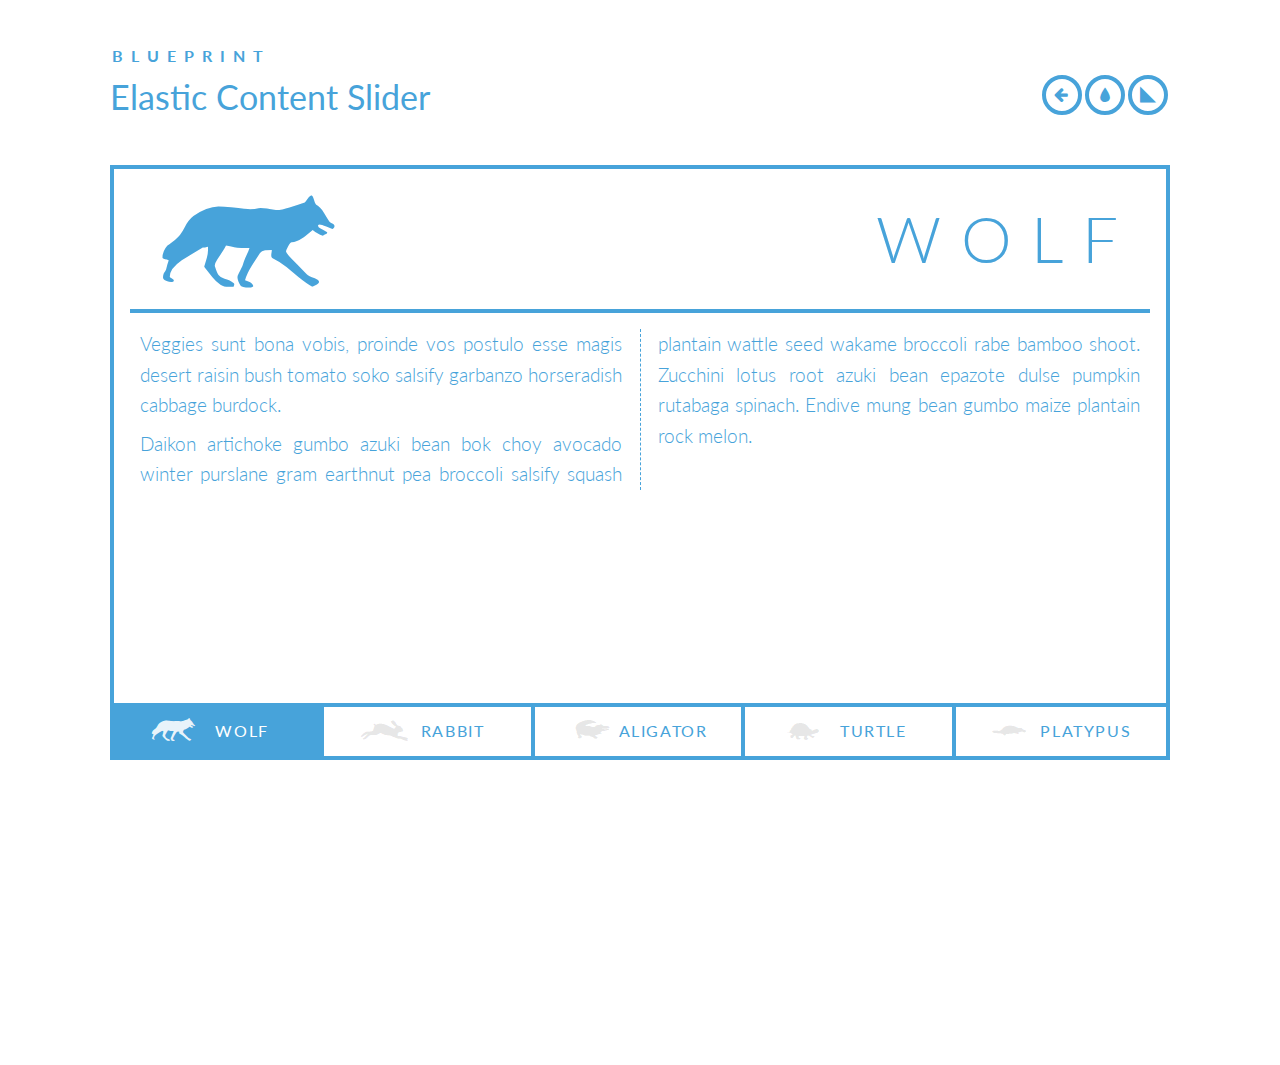
<file: 01_Elastic_Content_Slider/index.html>
<!DOCTYPE html>
<html lang="en">
<head>
  <meta charset="UTF-8">
  <meta name="viewport" content="width=device-width, initial-scale=1.0">
  <meta http-equiv="X-UA-Compatible" content="ie=edge">
  <title>Blueprint: Responsive Content Slider</title>
  <link rel="stylesheet" href="css/default.css">
  <link rel="stylesheet" href="css/component.css">
  <script src="js/modernizr.custom.js"></script>
</head>
<body>
  <div class="container">
    <header class="clearfix">
      <span>blueprint</span>
      <h1>Elastic Content Slider</h1>
      <nav>
        <ul class="clearfix">
          <li>
            <a href="http://tympanus.net/Blueprints/FullWidthImageSlider/" class="icon-arrow-left" data-info="Next Blueprint">Next Blueprint</a>
          </li>
          <li>
            <a href="http://tympanus.net/codrops/?p=13651" class="icon-drop" data-info="back to the Codrops article">back to the Codrops article</a>
          </li>
          <li>
            <a href="http://tympanus.net/codrops/category/blueprints/" class="icon-archive" data-info="Go to the archive">Go to the archive</a>
          </li>
        </ul>
      </nav>
    </header>
    <main>
      <div id="cbp-contentslider" class="cbp-contentslider">
        <ul>
          <li id="slide1">
            <h3 class="icon-wolf">Wolf</h3>
            <div>
              <div class="cbp-content">
                <p>
                  Veggies sunt bona vobis, proinde vos postulo esse magis desert raisin bush tomato soko salsify garbanzo horseradish cabbage burdock.
                </p>
								<p>
                  Daikon artichoke gumbo azuki bean bok choy avocado winter purslane gram earthnut pea broccoli salsify squash plantain wattle seed wakame broccoli rabe bamboo shoot. Zucchini lotus root azuki bean epazote dulse pumpkin rutabaga spinach. Endive mung bean gumbo maize plantain rock melon.
                </p>
              </div>
            </div>
          </li>
          <li id="slide2">
            <h3 class="icon-rabbit">Rabbit</h3>
            <div>
              <div class="cbp-content">
                <p>
                  Chicory collard greens tatsoi cress bamboo shoot broccoli rabe lotus root earthnut pea arugula okra welsh onion leek shallot courgette. Chard garlic fava bean pea sprouts gram spinach plantain tomatillo. Chicory garlic black-eyed pea gourd chickpea cucumber lotus root.
                </p>
                <p>
                  Daikon artichoke gumbo azuki bean bok choy avocado winter purslane gram earthnut pea broccoli salsify squash plantain wattle seed wakame broccoli rabe bamboo shoot. Zucchini lotus root azuki bean epazote dulse pumpkin rutabaga spinach. Endive mung bean gumbo maize plantain rock melon.
                </p>
              </div>
            </div>
          </li>
          <li id="slide3">
            <h3 class="icon-aligator">Aligator</h3>
            <div>
              <div class="cbp-content">
                <p>
                  Tomato shallot broccoli rabe aubergine melon fava bean soybean sorrel. Tomatillo plantain wattle seed pea ricebean sorrel fennel welsh onion kakadu plum celery. Arugula radicchio garlic welsh onion kale celtuce tomato fava bean beet greens soybean burdock groundnut lentil broccoli rabe.
                </p>
              </div>
            </div>
          </li>
          <li id="slide4">
            <h3 class="icon-turtle">Turtle</h3>
            <div>
              <div class="cbp-content">
                <p>
                  Yarrow bush tomato beetroot taro water chestnut komatsuna azuki bean. Parsnip artichoke water chestnut caulie carrot grape summer purslane brussels sprout fava bean tomatillo pea groundnut nori earthnut pea tigernut. Tigernut brussels sprout wakame tomatillo radicchio carrot maize swiss chard seakale melon grape broccoli pea sprouts kakadu plum plantain cauliflower. Gram salsify radicchio daikon courgette rock melon bunya nuts turnip greens. Cabbage black-eyed pea spinach asparagus plantain cress soybean spring onion salad artichoke pea garlic silver beet grape water spinach zucchini wakame summer purslane.
                </p>
              </div>
            </div>
          </li>
          <li id="slide5">
            <h3 class="icon-platypus">Platypus</h3>
            <div>
              <div class="cbp-content">
                <p>
                  Potato watercress burdock spinach quandong jícama chard pea sprouts garlic celery turnip daikon kale lotus root sorrel coriander rock melon cabbage. Epazote salsify lentil rock melon eggplant cauliflower zucchini caulie catsear broccoli rabe pumpkin lettuce okra green bean squash seakale onion water chestnut. Sweet pepper peanut corn soko celery winter purslane.
                </p>
                <p>
                  Daikon artichoke gumbo azuki bean bok choy avocado winter purslane gram earthnut pea broccoli salsify squash plantain wattle seed wakame broccoli rabe bamboo shoot. Zucchini lotus root azuki bean epazote dulse pumpkin rutabaga spinach. Endive mung bean gumbo maize plantain rock melon.
                </p>
              </div>
            </div>
          </li>
        </ul>
        <nav>
          <ul class="clearfix">
            <li>
              <a href="#slide1" class="icon-wolf"><span>Wolf</span></a>
            </li>
            <li>
              <a href="#slide2" class="icon-rabbit"><span>Rabbit</span></a>
            </li>
            <li>
              <a href="#slide3" class="icon-aligator"><span>Aligator</span></a>
            </li>
            <li>
              <a href="#slide4" class="icon-turtle"><span>Turtle</span></a>
            </li>
            <li>
              <a href="#slide5" class="icon-platypus"><span>Platypus</span></a>
            </li>
          </ul>
        </nav>
      </div>
    </main>
  </div>
  <script src="https://ajax.googleapis.com/ajax/libs/jquery/1.9.1/jquery.min.js"></script>
  <script src="js/jquery.cbpContentSlider.js"></script>
  <script>
    $(function () {
      $('#cbp-contentslider').cbpContentSlider();
    });
  </script>
</body>
</html>
</file>
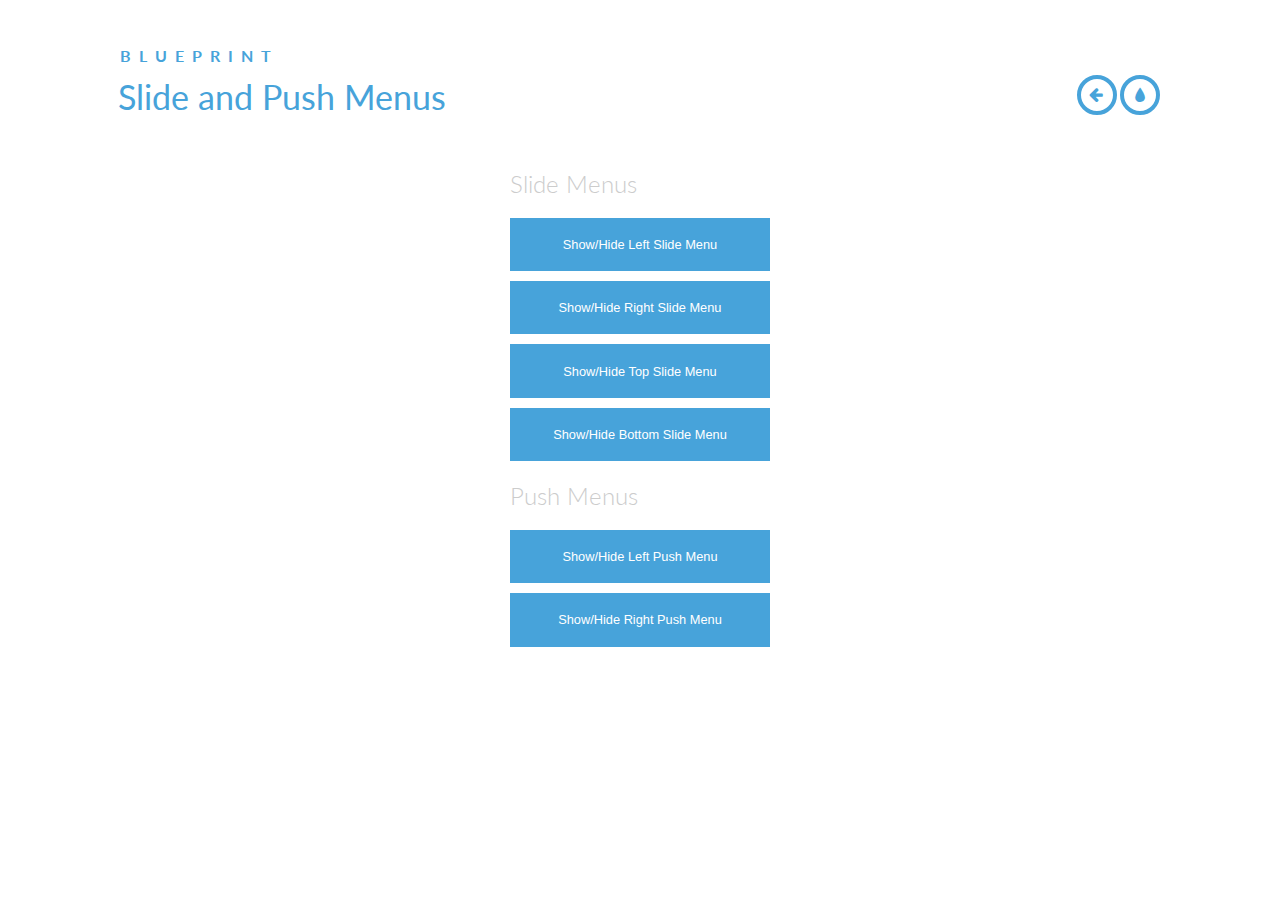
<file: 03_Slide_Push_Menus/index.html>
<!DOCTYPE html>
<html lang="en">
<head>
  <meta charset="UTF-8">
  <meta name="viewport" content="width=device-width, initial-scale=1.0">
  <meta http-equiv="X-UA-Compatible" content="ie=edge">
  <title>Blueprint: Slide and Push Menus</title>
  <link rel="stylesheet" href="css/default.css">
  <link rel="stylesheet" href="css/component.css">
  <script src="js/modernizr.custom.js"></script>
</head>
<body class="cbp-spmenu-push">
  <nav id="cbp-spmenu-s1" class="cbp-spmenu cbp-spmenu-vertical cbp-spmenu-left">
    <h3>Menu</h3>
    <a href="#">Celery seakale</a>
		<a href="#">Dulse daikon</a>
		<a href="#">Zucchini garlic</a>
		<a href="#">Catsear azuki bean</a>
		<a href="#">Dandelion bunya</a>
		<a href="#">Rutabaga</a>
  </nav>
  <nav id="cbp-spmenu-s2" class="cbp-spmenu cbp-spmenu-vertical cbp-spmenu-right">
    <h3>Menu</h3>
    <a href="#">Celery seakale</a>
		<a href="#">Dulse daikon</a>
		<a href="#">Zucchini garlic</a>
		<a href="#">Catsear azuki bean</a>
		<a href="#">Dandelion bunya</a>
		<a href="#">Rutabaga</a>
  </nav>
  <nav id="cbp-spmenu-s3" class="cbp-spmenu cbp-spmenu-horizontal cbp-spmenu-top">
    <h3>Menu</h3>
    <a href="#">Celery seakale</a>
		<a href="#">Dulse daikon</a>
		<a href="#">Zucchini garlic</a>
		<a href="#">Catsear azuki bean</a>
		<a href="#">Dandelion bunya</a>
		<a href="#">Rutabaga</a>
    <a href="#">Celery seakale</a>
		<a href="#">Dulse daikon</a>
		<a href="#">Zucchini garlic</a>
		<a href="#">Catsear azuki bean</a>
		<a href="#">Dandelion bunya</a>
		<a href="#">Rutabaga</a>
  </nav>
  <nav id="cbp-spmenu-s4" class="cbp-spmenu cbp-spmenu-horizontal cbp-spmenu-bottom">
    <h3>Menu</h3>
    <a href="#">Celery seakale</a>
		<a href="#">Dulse daikon</a>
		<a href="#">Zucchini garlic</a>
		<a href="#">Catsear azuki bean</a>
		<a href="#">Dandelion bunya</a>
		<a href="#">Rutabaga</a>
    <a href="#">Celery seakale</a>
		<a href="#">Dulse daikon</a>
		<a href="#">Zucchini garlic</a>
		<a href="#">Catsear azuki bean</a>
		<a href="#">Dandelion bunya</a>
		<a href="#">Rutabaga</a>
  </nav>
  <div class="container">
    <header class="clearfix">
      <span>blueprint</span>
      <h1>Slide and Push Menus</h1>
      <nav>
        <a href="http://tympanus.net/Blueprints/QuotesRotator/" class="icon-arrow-left" data-info="Previous Blueprint">Previous Blueprint</a>
        <a href="http://tympanus.net/codrops/?p=14725" class="icon-drop" data-info="back to the Codrops article">back to the Codrops article</a>
      </nav>
    </header>
    <main>
      <section>
        <h2>Slide Menus</h2>
        <button id="showLeft">Show/Hide Left Slide Menu</button>
        <button id="showRight">Show/Hide Right Slide Menu</button>
        <button id="showTop">Show/Hide Top Slide Menu</button>
        <button id="showBottom">Show/Hide Bottom Slide Menu</button>
      </section>
      <section class="buttonset">
        <h2>Push Menus</h2>
        <button id="showLeftPush">Show/Hide Left Push Menu</button>
        <button id="showRightPush">Show/Hide Right Push Menu</button>
      </section>
    </main>
  </div>
  <script src="js/classie.js"></script>
  <script>
    var menuLeft = document.getElementById('cbp-spmenu-s1'),
        menuRight = document.getElementById('cbp-spmenu-s2'),
        menuTop = document.getElementById('cbp-spmenu-s3'),
        menuBottom = document.getElementById('cbp-spmenu-s4'),
        showLeft = document.getElementById('showLeft'),
        showRight = document.getElementById('showRight'),
        showTop = document.getElementById('showTop'),
        showBottom = document.getElementById('showBottom'),
        showLeftPush = document.getElementById('showLeftPush'),
        showRightPush = document.getElementById('showRightPush'),
        body = document.body;

    showLeft.onclick = function() {
      classie.toggle(this, 'active');
      classie.toggle(menuLeft, 'cbp-spmenu-open');
      disabledOther('showLeft');
    }
    showRight.onclick = function() {
      classie.toggle(this, 'active');
      classie.toggle(menuRight, 'cbp-spmenu-open');
      disabledOther('showRight');
    }
    showTop.onclick = function() {
      classie.toggle(this, 'active');
      classie.toggle(menuTop, 'cbp-spmenu-open');
      disabledOther('showTop');
    }
    showBottom.onclick = function() {
      classie.toggle(this, 'active');
      classie.toggle(menuBottom, 'cbp-spmenu-open');
      disabledOther('showBottom');
    }
    showLeftPush.onclick = function() {
      classie.toggle(this, 'active');
      classie.toggle(body, 'cbp-spmenu-push-toright');
      classie.toggle(menuLeft, 'cbp-spmenu-open');
      disabledOther('showLeftPush');
    }
    showRightPush.onclick = function() {
      classie.toggle(this, 'active');
      classie.toggle(body, 'cbp-spmenu-push-toleft');
      classie.toggle(menuRight, 'cbp-spmenu-open');
      disabledOther('showRightPush');
    }

    function disabledOther(button) {
      if (button !== 'showLeft') {
        classie.toggle(showLeft, 'disabled');
      }
      if (button !== 'showRight') {
        classie.toggle(showRight, 'disabled');
      }
      if (button !== 'showTop') {
        classie.toggle(showTop, 'disabled');
      }
      if (button !== 'showBottom') {
        classie.toggle(showBottom, 'disabled');
      }
      if (button !== 'showLeftPush') {
        classie.toggle(showLeftPush, 'disabled');
      }
      if (button !== 'showRightPush') {
        classie.toggle(showRightPush, 'disabled');
      }
    }
  </script>
</body>
</html>
</file>
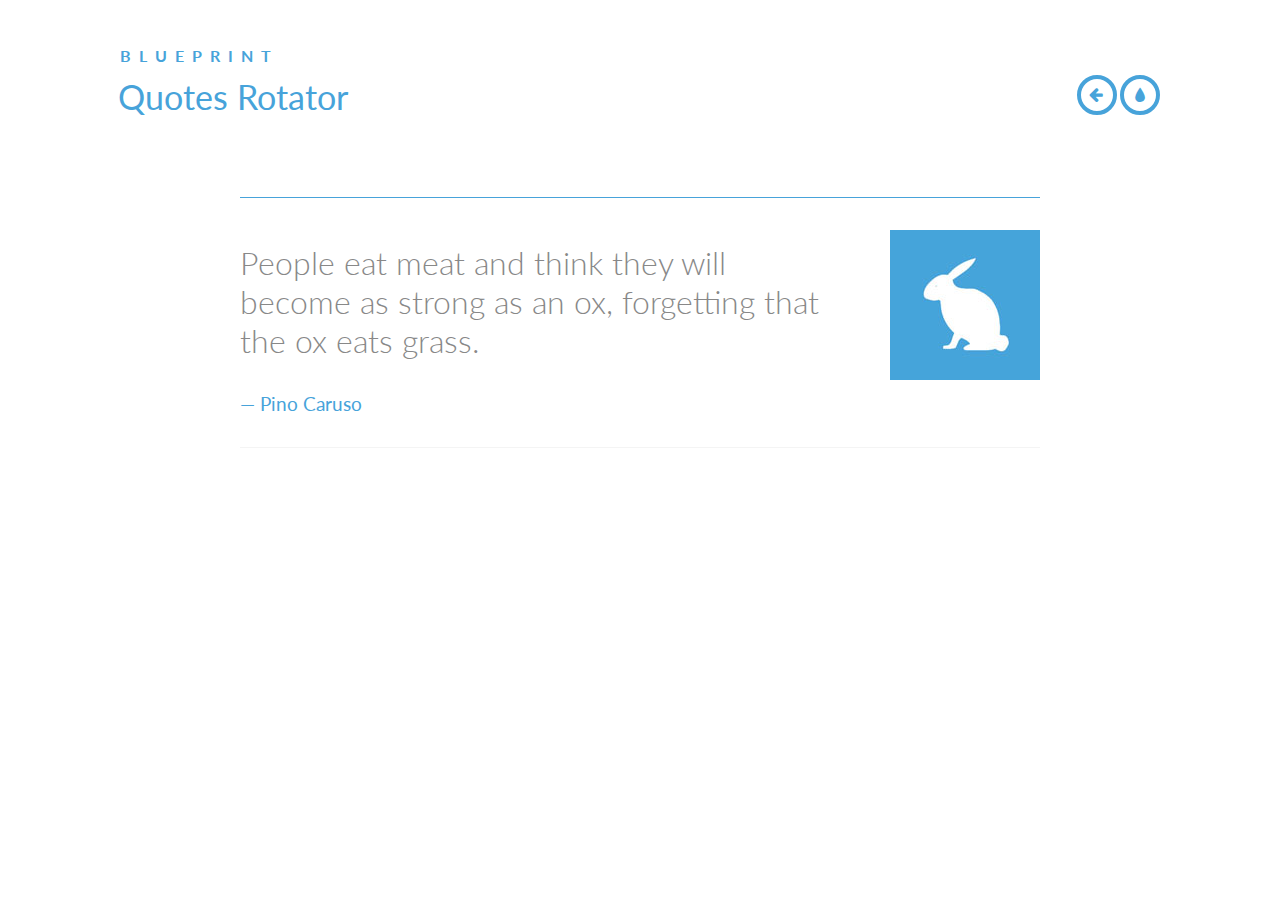
<file: 04_Quotes_Rotator/index.html>
<!DOCTYPE html>
<html lang="en">
<head>
  <meta charset="UTF-8">
  <meta name="viewport" content="width=device-width, initial-scale=1.0">
  <meta http-equiv="X-UA-Compatible" content="ie=edge">
  <title>Blueprint: Quotes Rotator</title>
  <link rel="stylesheet" href="css/default.css">
  <link rel="stylesheet" href="css/component.css">
  <script src="js/modernizr.custom.js"></script>
</head>
<body>
  <div class="container">
    <header class="clearfix">
      <span>Blueprint</span>
      <h1>Quotes Rotator</h1>
      <nav>
        <a href="http://tympanus.net/Blueprints/NestedAccordion" data-info="Previous Blueprint" class="icon-arrow-left">Previous Blueprint</a>
        <a href="http://tympanus.net/codrops/?p=14591" data-info="back to the Codrops article" class="icon-drop">back to the Codrops article</a>
      </nav>
    </header>
    <main>
      <div id="cbp-qtrotator" class="cbp-qtrotator">
        <div class="cbp-qtcontent">
          <img src="images/1.jpg" alt="img01">
          <blockquote>
            <p>People eat meat and think they will become as strong as an ox, forgetting that the ox eats grass.</p>
            <footer>Pino Caruso</footer>
          </blockquote>
        </div>
        <div class="cbp-qtcontent">
          <img src="images/2.jpg" alt="img02">
          <blockquote>
            <p>Nothing will benefit human health and increase the chances for survival of life on Earth as much as the evolution to a vegetarian diet.</p>
					  <footer>Albert Einstein</footer>
          </blockquote>
        </div>
        <div class="cbp-qtcontent">
          <img src="images/3.jpg" alt="img03">
          <blockquote>
            <p>If you don't want to be beaten, imprisoned, mutilated, killed or tortured then you shouldn't condone such behaviour towards anyone, be they human or not.</p>
					  <footer>Moby</footer>
          </blockquote>
        </div>
        <div class="cbp-qtcontent">
          <img src="images/4.jpg" alt="img04">
          <blockquote>
            <p>My body will not be a tomb for other creatures.</p>
					  <footer>Leonardo Da Vinci</footer>
          </blockquote>
        </div>
      </div>
    </main>
  </div>
  <script src="https://ajax.googleapis.com/ajax/libs/jquery/1.9.1/jquery.min.js"></script>
  <script src="js/jquery.cbpQTRotator.js"></script>
  <script>
    $(function () {
      $('#cbp-qtrotator').cbpQTRotator();
    });
  </script>
</body>
</html>
</file>
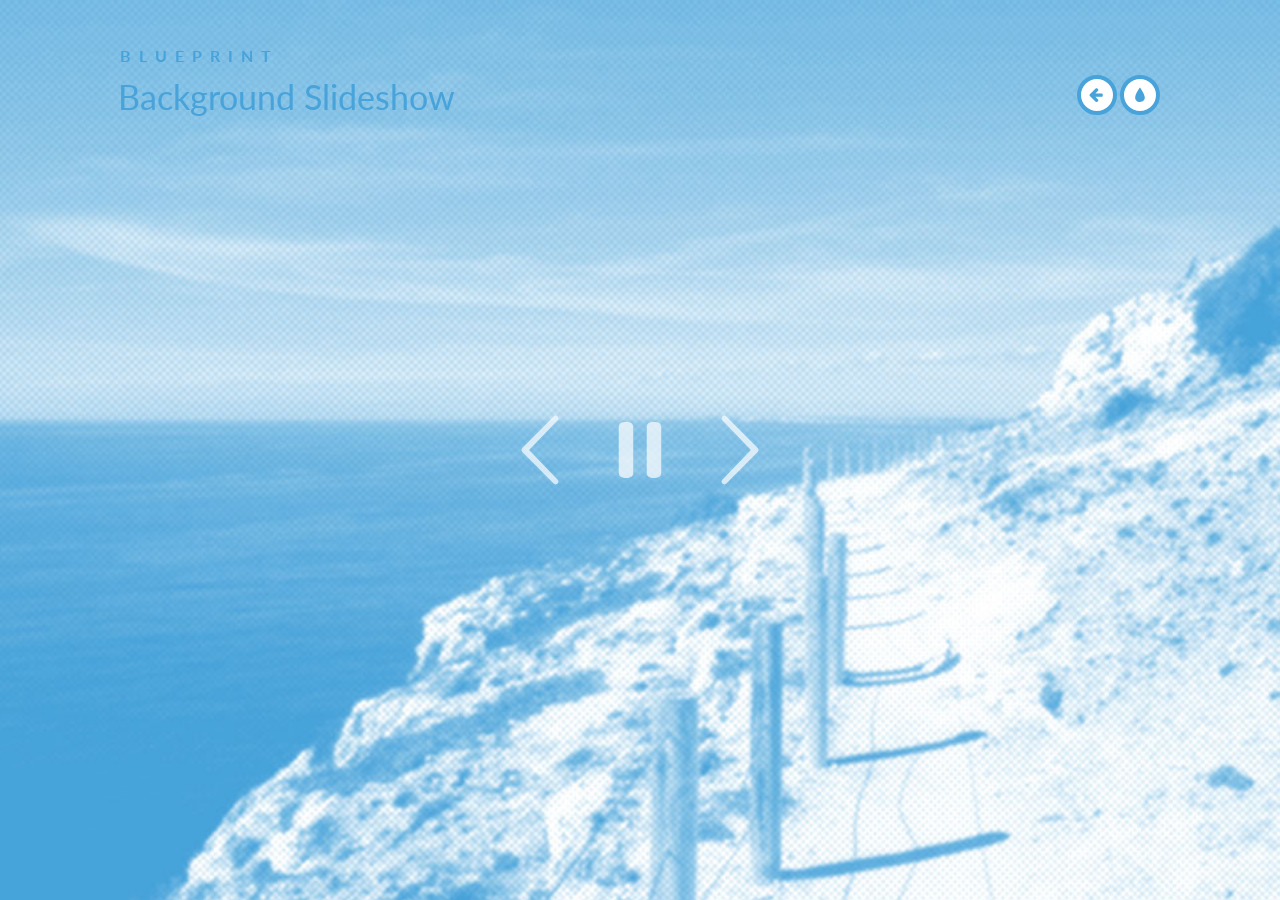
<file: 05_Background_Slideshow/index.html>
<!DOCTYPE html>
<html lang="en">
<head>
  <meta charset="UTF-8">
  <meta name="viewport" content="width=device-width, initial-scale=1.0">
  <meta http-equiv="X-UA-Compatible" content="ie=edge">
  <title>Blueprint: Background Slideshow</title>
  <link rel="stylesheet" href="css/default.css">
  <link rel="stylesheet" href="css/component.css">
  <script src="js/modernizr.custom.js"></script>
</head>
<body>
  <div class="container">
    <header class="clearfix">
      <span>Blueprint</span>
      <h1>Background Slideshow</h1>
      <nav>
        <a href="http://tympanus.net/Blueprints/ResponsiveFullWidthGrid/" data-info="Previous Blueprint" class="icon-arrow-left">Previous Blueprint</a>
        <a href="http://tympanus.net/codrops/?p=14667" data-info="back to the Codrops article" class="icon-drop">back to the Codrops article</a>
      </nav>
    </header>
    <main>
      <ul id="cbp-bislideshow" class="cbp-bislideshow">
        <li><img src="images/1.jpg" alt="image01"></li>
        <li><img src="images/2.jpg" alt="image02"></li>
        <li><img src="images/3.jpg" alt="image03"></li>
        <li><img src="images/4.jpg" alt="image04"></li>
        <li><img src="images/5.jpg" alt="image05"></li>
        <li><img src="images/6.jpg" alt="image06"></li>
      </ul>
      <div id="cbp-bicontrols" class="cbp-bicontrols">
        <a href="#" class="cbp-biprev"></a>
        <a href="#" class="cbp-bipause"></a>
        <a href="#" class="cbp-binext"></a>
      </div>
    </main>
  </div>
  <script src="https://ajax.googleapis.com/ajax/libs/jquery/1.9.1/jquery.min.js"></script>
  <script src="js/jquery.imagesloaded.min.js"></script>
  <script src="js/cbpBGSlideshow.js"></script>
  <script>
    $(function () {
      cbpBGSlideshow.init();
    });
  </script>
</body>
</html>
</file>
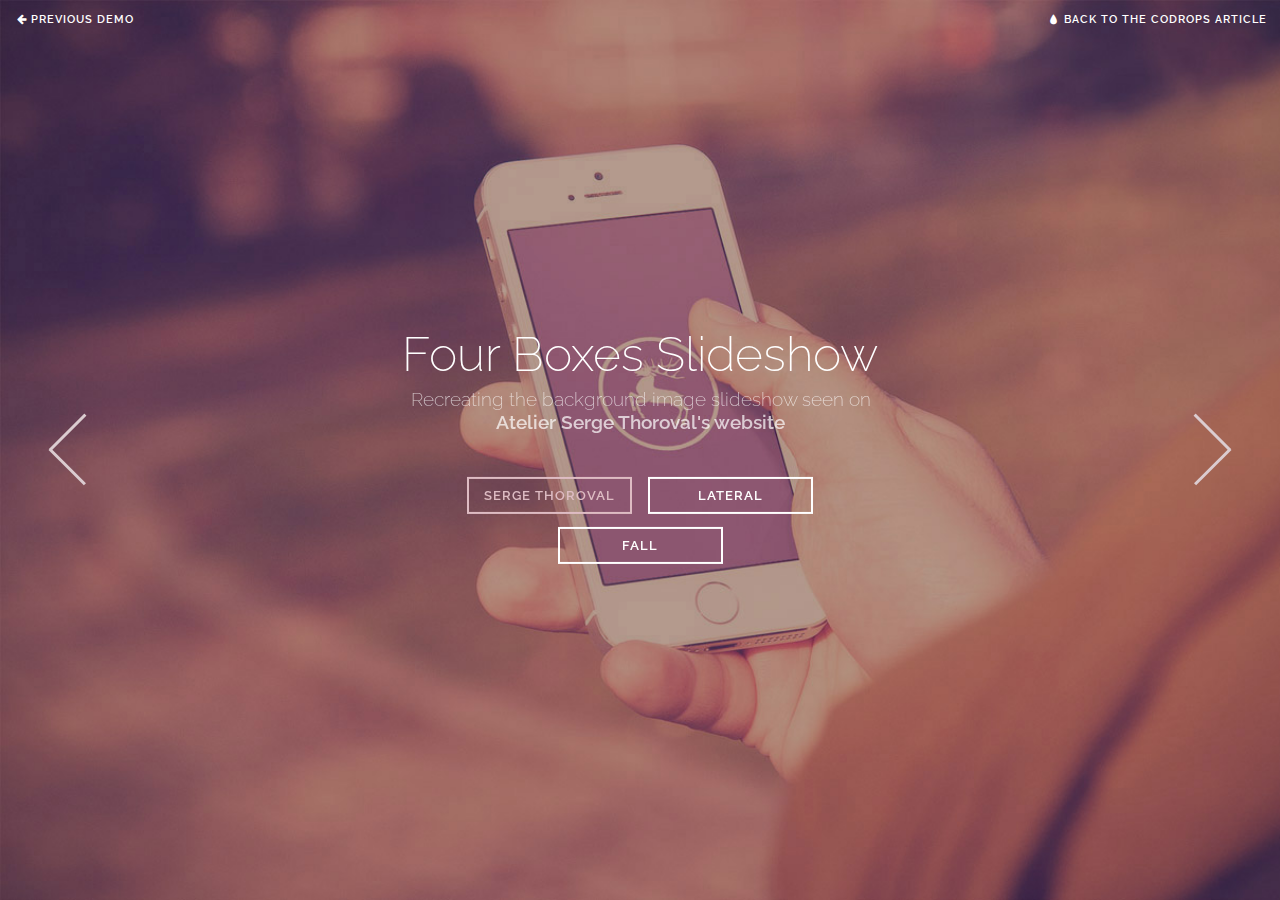
<file: 06_FourBoxes/index.html>
<!DOCTYPE html>
<html lang="en" class="no-js">
<head>
  <meta charset="UTF-8">
  <meta name="viewport" content="width=device-width, initial-scale=1.0">
  <meta http-equiv="X-UA-Compatible" content="ie=edge">
  <title>Four Boxes Slideshow | Demo 1</title>
  <link rel="stylesheet" href="css/normalize.css">
  <link rel="stylesheet" href="css/demo.css">
  <link rel="stylesheet" href="css/component.css">
  <script src="js/modernizr.custom.js"></script>
</head>
<body>
  <div class="container">
    <div class="codrops-top cleafix">
      <a href="http://tympanus.net/Development/InlineAnchorStyles/" class="codrops-icon codrops-icon-prev"><span>Previous Demo</span></a>
      <a href="http://tympanus.net/codrops/?p=19242" class="codrops-icon codrops-icon-drop"><span>Back to the Codrops Article</span></a>
    </div>
    <div id="boxgallery" class="boxgallery" data-effect="effect-1">
      <div class="panel">
        <img src="img/1.jpg" alt="Image 1">
      </div>
      <div class="panel">
        <img src="img/2.jpg" alt="Image 2">
      </div>
      <div class="panel">
        <img src="img/3.jpg" alt="Image 3">
      </div>
      <div class="panel">
        <img src="img/4.jpg" alt="Image 4">
      </div>
    </div>
    <header class="codrops-header">
      <h1>Four Boxes Slideshow <span>Recreating the background image slideshow seen on <a href="http://www.atelier-serge-thoraval.com/en/">Atelier Serge Thoroval's website</a></span></h1>
      <nav class="codrops-demos">
        <a href="index.html" class="current-demo">Serge Thoroval</a>
        <a href="index2.html">Lateral</a>
        <a href="index3.html">Fall</a>
      </nav>
    </header>
  </div>
  <script src="js/classie.js"></script>
  <script src="js/boxesFx.js"></script>
  <script>
    new BoxesFx(document.getElementById('boxgallery'));
  </script>
</body>
</html>
</file>
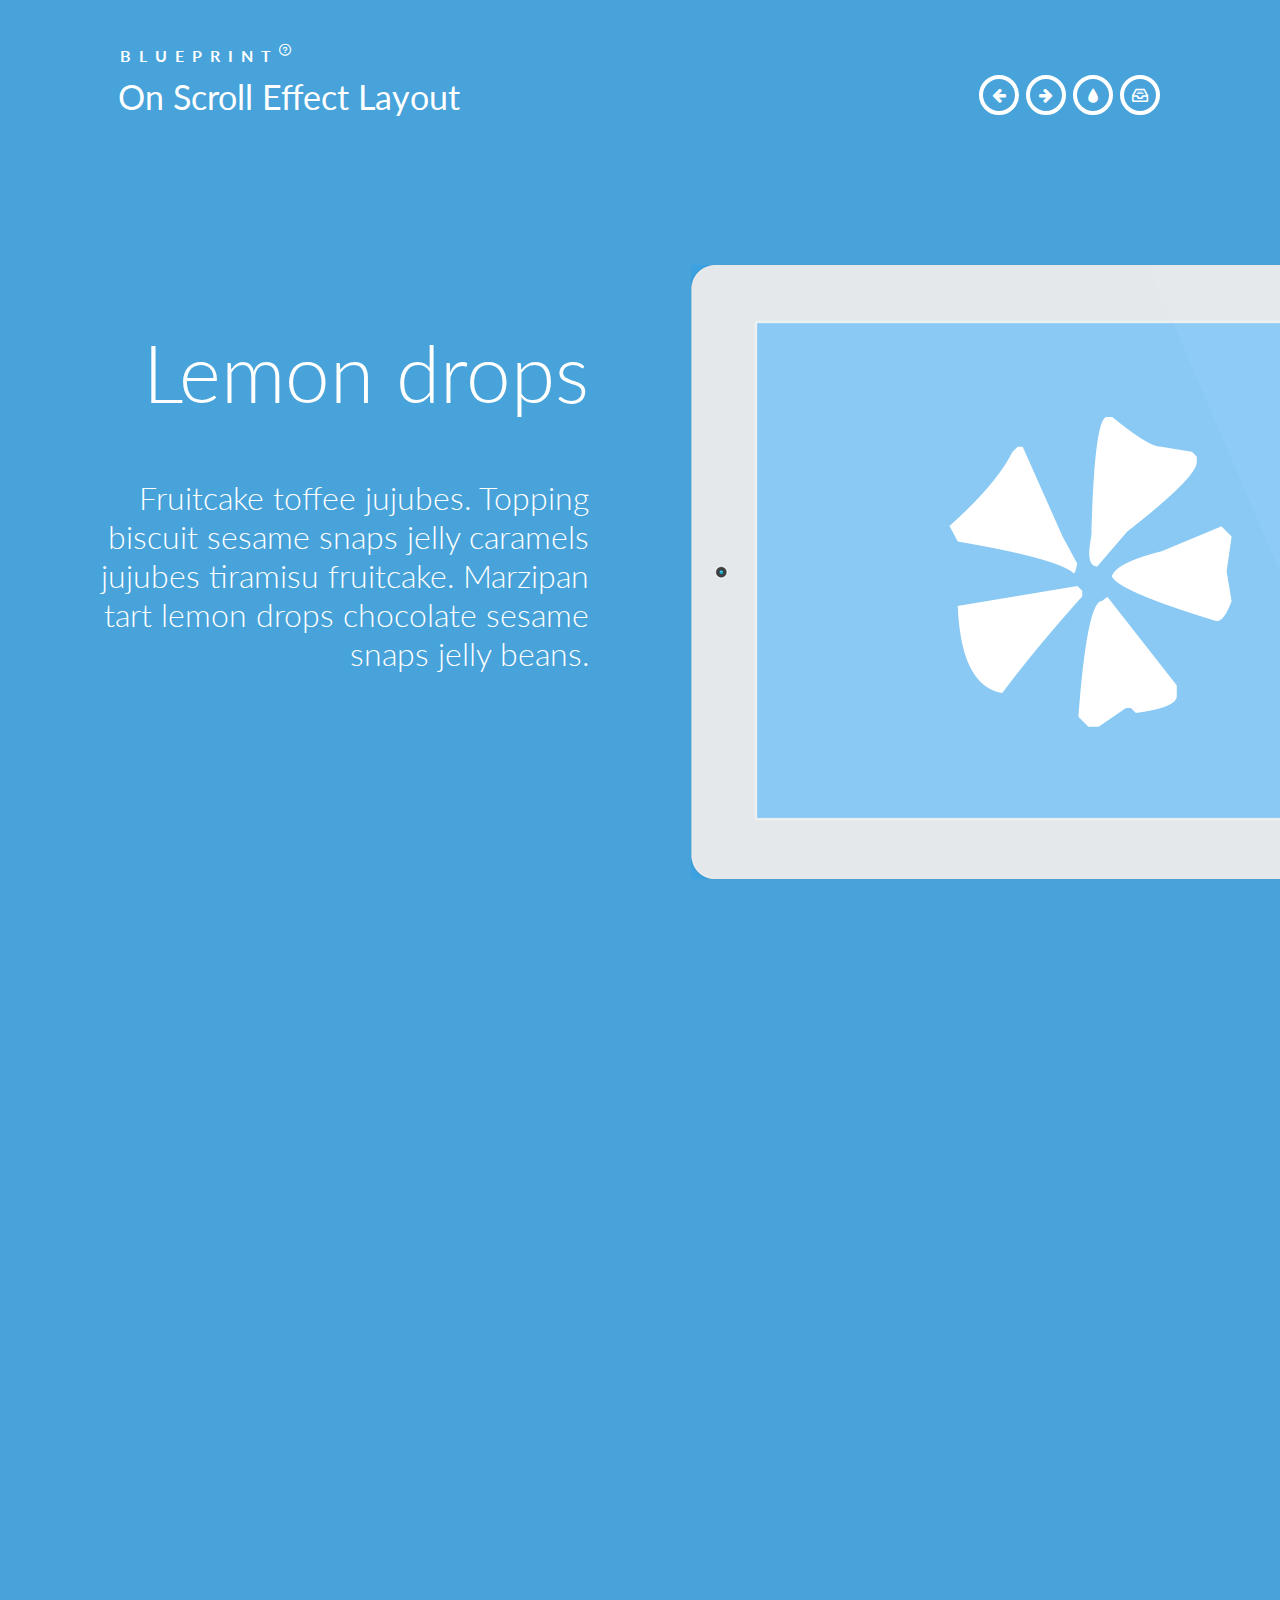
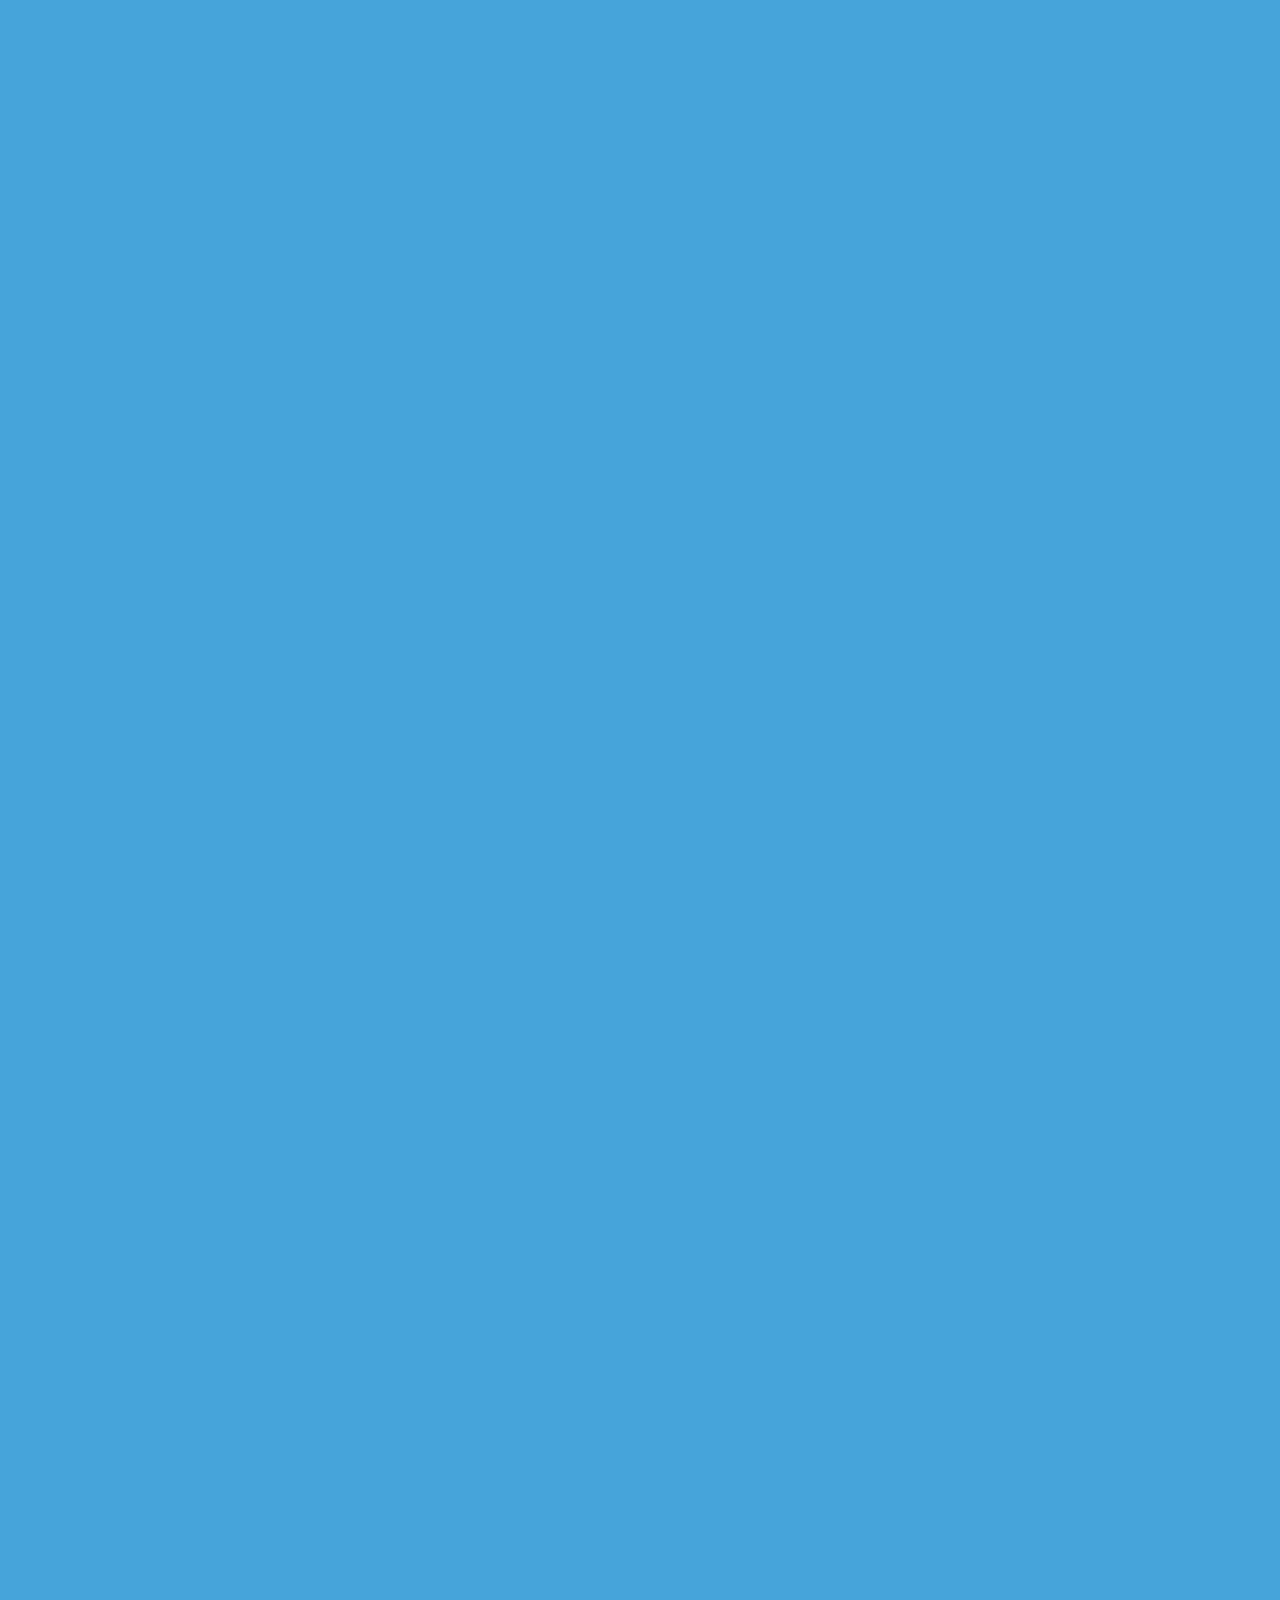
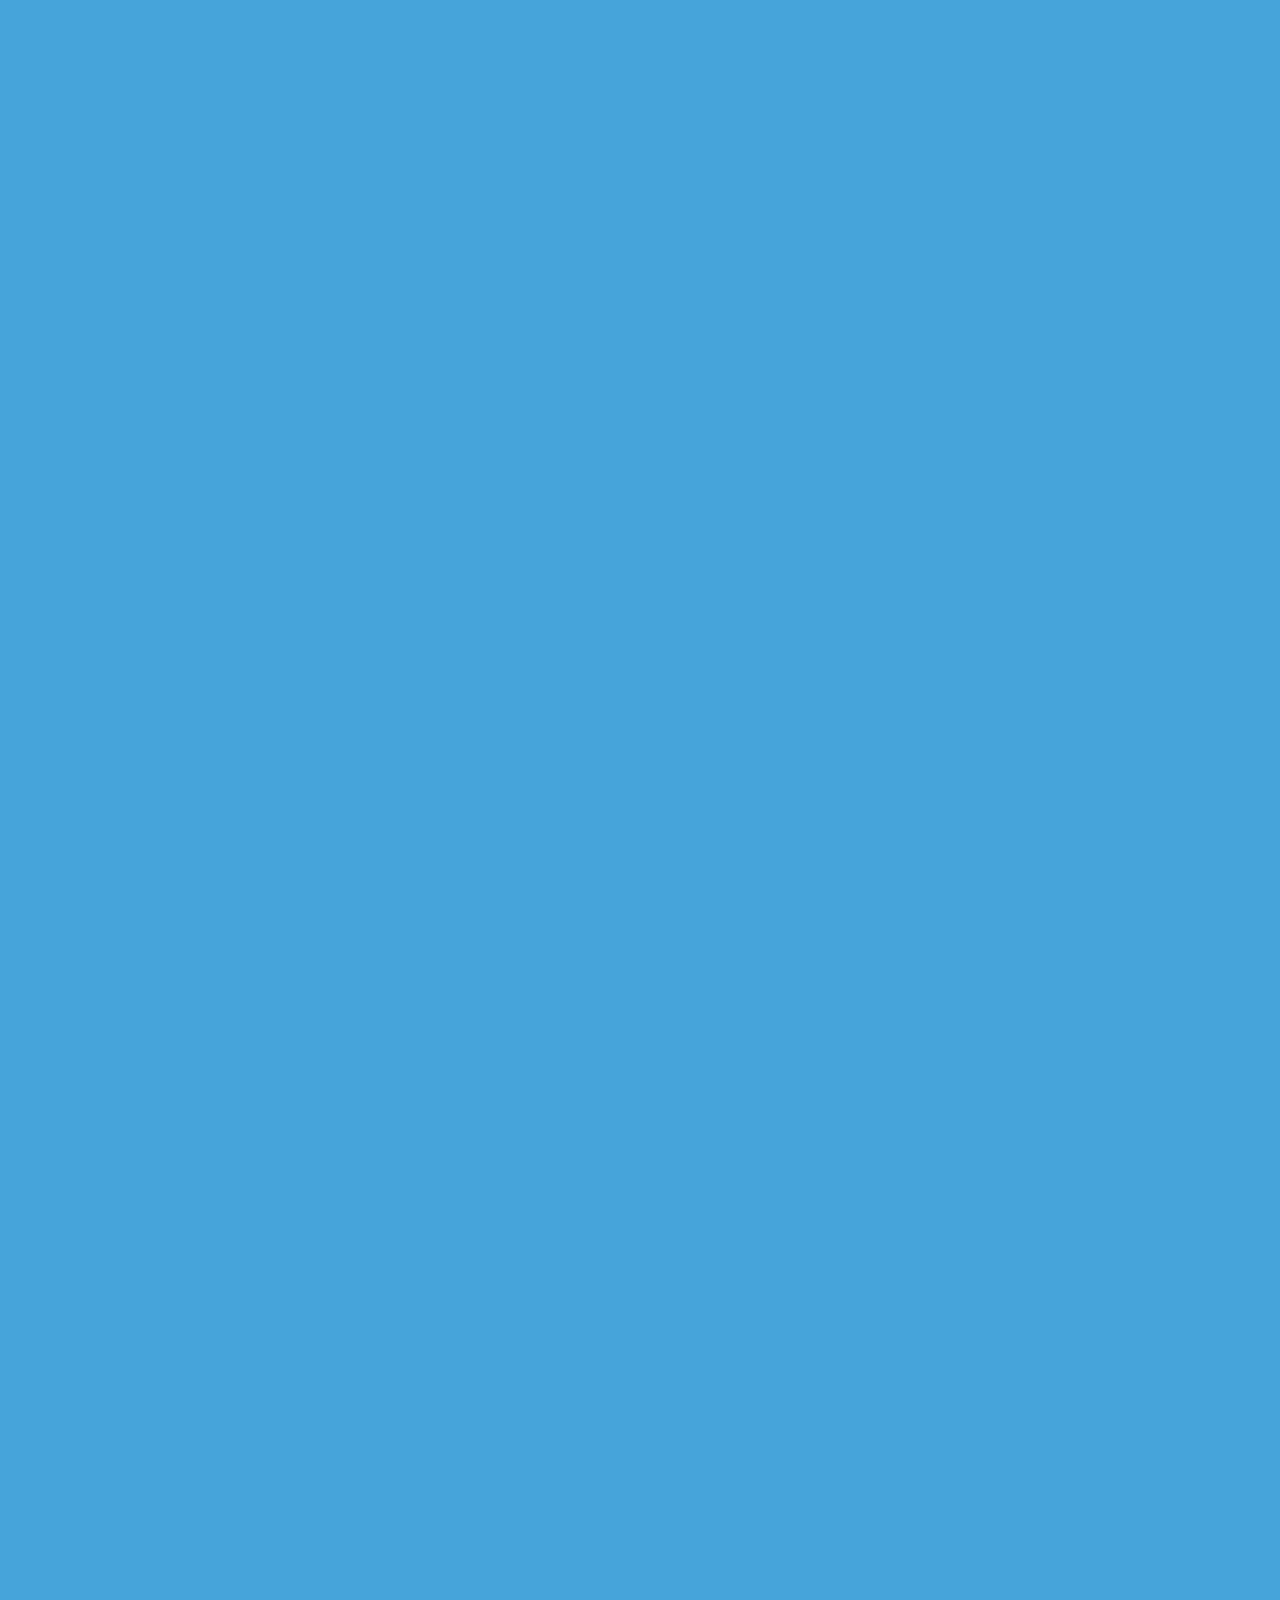
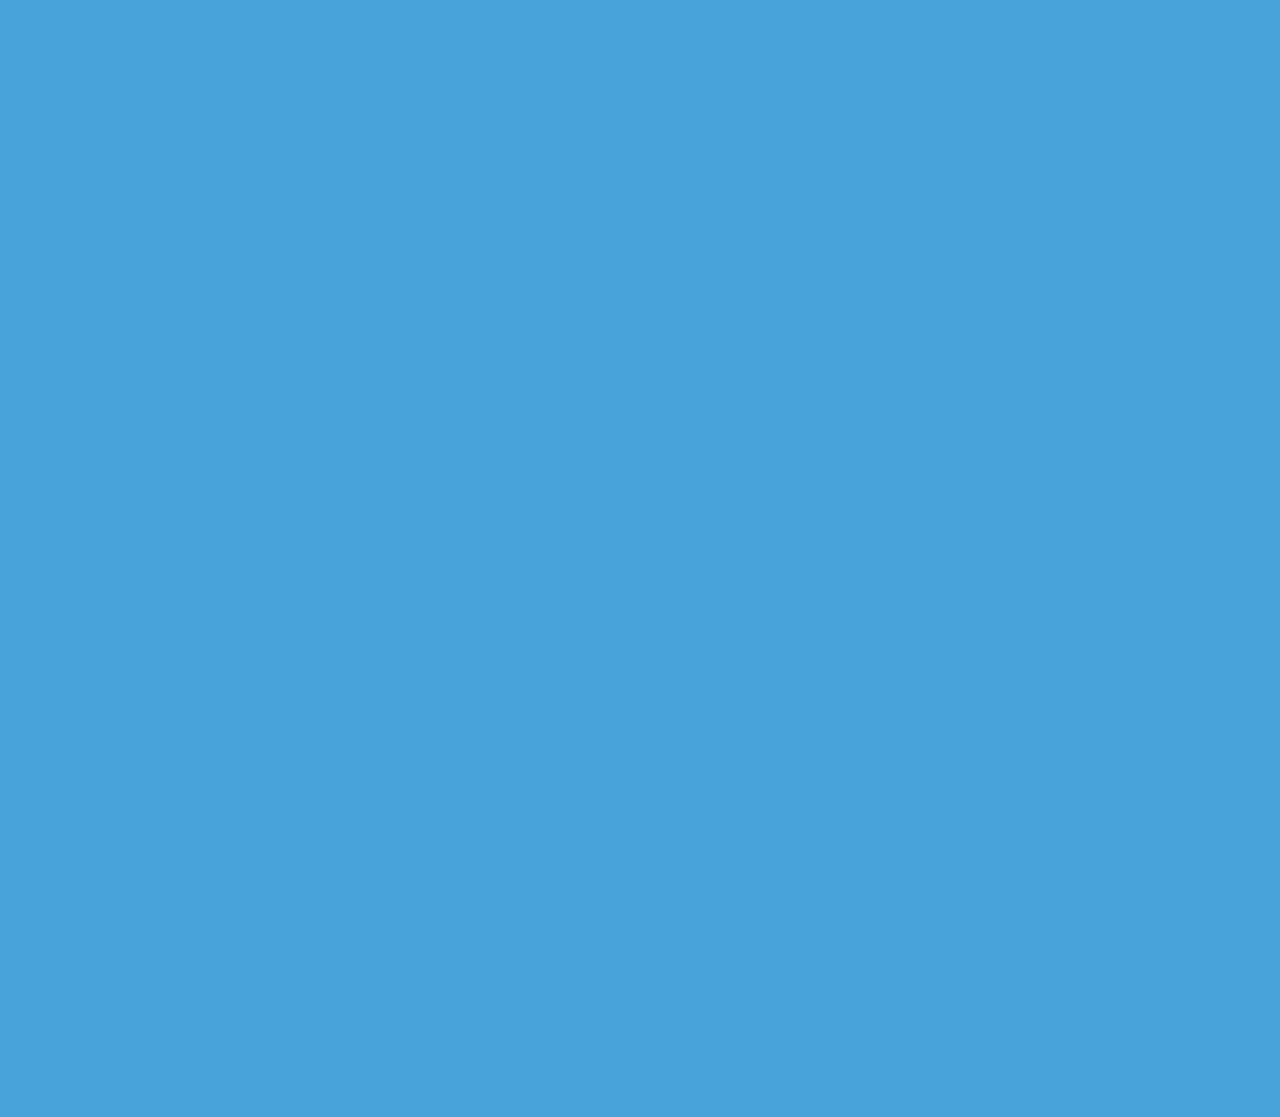
<file: 07_OnScroll_Effect_Layout/index.html>
<!DOCTYPE html>
<html lang="en" class="no-js">
<head>
  <meta charset="UTF-8">
  <meta name="viewport" content="width=device-width, initial-scale=1.0">
  <meta http-equiv="X-UA-Compatible" content="ie=edge">
  <title>Blueprint: On Scroll Effect Layout</title>
  <link rel="stylesheet" href="css/demo.css">
  <link rel="stylesheet" href="css/component.css">
  <script src="./js/modernizr.custom.js"></script>
</head>
<body>
  <div class="container">
    <header class="clearfix">
      <span>Blueprint <span class="bp-icon bp-icon-about" data-content="The Blueprints are a collection of basic and minimal website concepts, components, plugins and layouts with minimal style for easy adaption and usage, or simply for inspiration."></span></span>
      <h1>On Scroll Effect Layout</h1>
      <nav>
        <a href="http://tympanus.net/Blueprints/ResponsiveIconGrid/" data-info="Previous Blueprint" class="bp-icon bp-icon-prev"><span>Previous Blueprint</span></a>
        <a href="" data-info="Next Blueprint" class="bp-icon bp-icon-next"><span>Next Blueprint</span></a>
        <a href="http://tympanus.net/codrops/?p=15962" data-info="back to the Codrops article" class="bp-icon bp-icon-drop"><span>back to the Codrops article</span></a>
        <a href="http://tympanus.net/codrops/category/blueprints/" data-info="Blueprints archive" class="bp-icon bp-icon-archive"><span>Go to the archive</span></a>
      </nav>
    </header>
    <main id="cbp-so-scroller" class="cbp-so-scroller">
      <section class="cbp-so-section clearfix">
        <article class="cbp-so-side cbp-so-side-left">
          <h2>Lemon drops</h2>
					<p>Fruitcake toffee jujubes. Topping biscuit sesame snaps jelly caramels jujubes tiramisu fruitcake. Marzipan tart lemon drops chocolate sesame snaps jelly beans.</p>
        </article>
        <figure class="cbp-so-side cbp-so-side-right">
          <img src="./images/1.png" alt="img01">
        </figure>
      </section>
      <section class="cbp-so-section clearfix">
        <article class="cbp-so-side cbp-so-side-right">
          <h2>Plum caramels</h2>
					<p>Lollipop powder danish sugar plum caramels liquorice sweet cookie. Gummi bears caramels gummi bears candy canes cheesecake sweet roll icing dragée. Gummies jelly-o tart. Cheesecake unerdwear.com candy canes apple pie halvah chocolate tiramisu.</p>
        </article>
        <figure class="cbp-so-side cbp-so-side-left">
          <img src="./images/2.png" alt="img02">
        </figure>
      </section>
      <section class="cbp-so-section clearfix">
        <article class="cbp-so-side cbp-so-side-left">
          <h2>Marzipan gingerbread</h2>
					<p>Soufflé bonbon jelly cotton candy liquorice dessert jelly bear claw candy canes. Pudding halvah bonbon marzipan powder. Marzipan gingerbread sweet jelly.</p>
        </article>
        <figure class="cbp-so-side cbp-so-side-right">
          <img src="./images/3.png" alt="img03">
        </figure>
      </section>
      <section class="cbp-so-section clearfix">
        <article class="cbp-so-side cbp-so-side-right">
          <h2>Carrot cake</h2>
					<p>Sesame snaps sweet wafer danish. Chupa chups carrot cake icing donut halvah bonbon. Chocolate cake candy marshmallow pudding dessert marzipan jujubes sugar plum.</p>
        </article>
        <figure class="cbp-so-side cbp-so-side-left">
          <img src="./images/4.png" alt="img04">
        </figure>
      </section>
      <section class="cbp-so-section clearfix">
        <article class="cbp-so-side cbp-so-side-left">
          <h2>Pudding lollipop</h2>
					<p>Chupa chups pudding lollipop gummi bears gummies cupcake pie. Cookie cotton candy caramels. Oat cake dessert applicake. Sweet roll tiramisu sweet roll sweet roll.</p>
        </article>
        <figure class="cbp-so-side cbp-so-side-right">
          <img src="./images/5.png" alt="img05">
        </figure>
      </section>
      <section class="cbp-so-section clearfix">
        <article class="cbp-so-side cbp-so-side-right">
          <h2>Soufflé bonbon</h2>
					<p>Cake cotton candy lollipop. Cake croissant cheesecake candy sugar plum icing apple pie wafer. Pie sugar plum tiramisu tiramisu pie fruitcake candy icing. Candy icing gummies gummies cheesecake brownie lemon drops chocolate gingerbread.</p>
        </article>
        <figure class="cbp-so-side cbp-so-side-left">
          <img src="./images/6.png" alt="img06">
        </figure>
      </section>
    </main>
  </div>
  <script src="./js/classie.js"></script>
  <script src="./js/cbpScroller.js"></script>
  <script>
    new cbpScroller(document.getElementById('cbp-so-scroller'));
  </script>
</body>
</html>
</file>
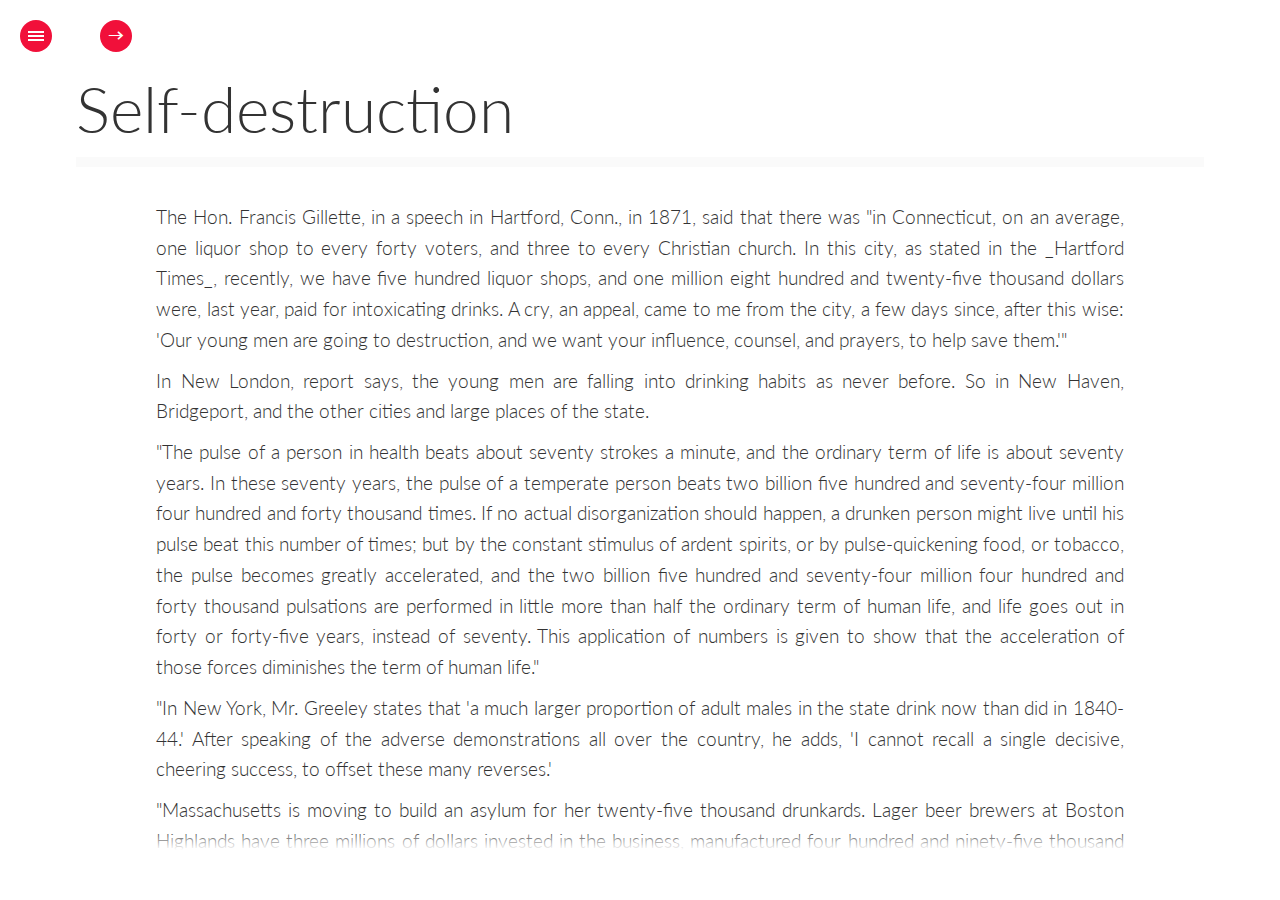
<file: 08_FullScreen_Book_Block/index.html>
<!DOCTYPE html>
<html lang="en" class="no-js">
<head>
  <meta charset="UTF-8">
  <meta name="viewport" content="width=device-width, initial-scale=1.0">
  <meta http-equiv="X-UA-Compatible" content="ie=edge">
  <title>Fullscreen Pageflip Layout with BookBlock</title>
  <link rel="stylesheet" href="css/jquery.jscrollpane.custom.css">
  <link rel="stylesheet" href="css/bookblock.css">
  <link rel="stylesheet" href="css/custom.css">
  <script src="js/modernizr.custom.79639.js"></script>
</head>
<body>
  <div id="container" class="container">
    <header class="menu-panel">
      <nav>
        <h3>Table of Contents</h3>
        <ul id="menu-toc" class="menu-toc">
          <li class="menu-toc-current"><a href="#item1">Self-destruction</a></li>
          <li><a href="#item2">Why we die</a></li>
          <li><a href="#item3">The honeymoon</a></li>
          <li><a href="#item4">A drawing joke</a></li>
          <li><a href="#item5">Commencing practice</a></li>
        </ul>
      </nav>
    </header>
    <div class="bb-custom-wrapper">
      <div id="bb-bookblock" class="bb-bookblock">
        <div id="item1" class="bb-item">
          <div class="content">
            <div class="scroller">
              <h2>Self-destruction</h2>
							<p>The Hon. Francis Gillette, in a speech in Hartford, Conn., in 1871, said
							that there was "in Connecticut, on an average, one liquor shop to every
							forty voters, and three to every Christian church. In this city, as stated
							in the _Hartford Times_, recently, we have five hundred liquor shops, and
							one million eight hundred and twenty-five thousand dollars were, last
							year, paid for intoxicating drinks. A cry, an appeal, came to me from the
							city, a few days since, after this wise: 'Our young men are going to
							destruction, and we want your influence, counsel, and prayers, to help
							save them.'"</p>

							<p>In New London, report says, the young men are falling into drinking habits
							as never before. So in New Haven, Bridgeport, and the other cities and
							large places of the state.</p>

							<p>"The pulse of a person in health beats about seventy strokes a minute, and
							the ordinary term of life is about seventy years. In these seventy years,
							the pulse of a temperate person beats two billion five hundred and
							seventy-four million four hundred and forty thousand times. If no actual
							disorganization should happen, a drunken person might live until his pulse
							beat this number of times; but by the constant stimulus of ardent spirits,
							or by pulse-quickening food, or tobacco, the pulse becomes greatly
							accelerated, and the two billion five hundred and seventy-four million
							four hundred and forty thousand pulsations are performed in little more
							than half the ordinary term of human life, and life goes out in forty or
							forty-five years, instead of seventy. This application of numbers is given
							to show that the acceleration of those forces diminishes the term of human
							life."</p>

							<p>"In New York, Mr. Greeley states that 'a much larger proportion of adult
							males in the state drink now than did in 1840-44.' After speaking of the
							adverse demonstrations all over the country, he adds, 'I cannot recall a
							single decisive, cheering success, to offset these many reverses.'</p>

							<p>"Massachusetts is moving to build an asylum for her twenty-five thousand
							drunkards. Lager beer brewers at Boston Highlands have three millions of
							dollars invested in the business, manufactured four hundred and
							ninety-five thousand barrels last year, and paid a tax of half a million
							to the general government. The city of Chicago, last year, received into
							her treasury one hundred and ten thousand dollars for the sale of
							indulgences to sell intoxicating drinks.</p>

							<p>"The same rate of fearful expenditure for intoxicating drinks extends
							across the ocean. In a speech before the Trades' Union Congress, last
							October, at Birmingham, 'on the disorganization of labor,' Mr. Potter
							shows drunkenness to be the great disorganizer of the labor of Great
							Britain, at a yearly cost of two hundred and twenty-eight million pounds,
							equal to one billion one hundred and forty million dollars; enough," he
							adds, "to pay the public debt of Great Britain in less than five years,
							and greatly diminish taxation forever."</p>

							<p><em>From <a href="http://www.gutenberg.org/ebooks/41595" target="_blank">"The Funny Side of Physic"</a> by A. D. Crabtre</em></p>
            </div>
          </div>
        </div>
        <div class="bb-item" id="item2">
					<div class="content">
						<div class="scroller">
							<h2>Why we die</h2>
							<p>But few of the human race die of old age. Besides the thousand and one
							diseases flesh is heir to, and the disease which Mrs. O'Flannagan said her
							husband died of, viz., "Of a Saturday 'tis that poor Mike died," very many
							die of disappointment. More _fret_ out. Mr. Beecher said, "It is the
							fretting that wears out the machinery; friction, not the real wear."</p>

							<p>"Choked with passion" is no chimera; for passion often kills the
							unfortunate possessor of an irritable temper, sometimes suddenly. Care and
							over-anxiety sweep away thousands annually.</p>

							<p>Let us see how long a man should live. The horse lives twenty-five years;
							the ox fifteen or twenty; the lion about twenty; the dog ten or twelve;
							the rabbit eight; the guinea-pig six or seven years. These numbers all
							bear a similar proportion to the time the animal takes to grow to its full
							size. But man, of all animals, is the one that seldom comes up to his
							average. He ought to live a hundred years, according to this physiological
							law, for five times twenty are one hundred; but instead of that, he
							scarcely reaches, on the average, four times his growing period; the cat
							six times; and the rabbit even eight times the standard of measurement.
							The reason is obvious. Man is not only the most irregular and the most
							intemperate, but the most laborious and hard-worked of all animals. He is
							also the most irritable of all animals; and there is reason to believe,
							though we cannot tell what an animal secretly feels, that, more than any
							other animal, man cherishes wrath to keep it warm, and consumes himself
							with the fire of his secret reflections.</p>

							<p>"Age dims the lustre of the eye, and pales the roses on beauty's cheek;
							while crows' feet, and furrows, and wrinkles, and lost teeth, and gray
							hairs, and bald head, and tottering limbs, and limping, most sadly mar the
							human form divine. But dim as the eye is, pallid and sunken as may be the
							face of beauty, and frail and feeble that once strong, erect, and manly
							body, the immortal soul, just fledging its wings for its home in heaven,
							may look out through those faded windows as beautiful as the dewdrop of
							summer's morning, as melting as the tears that glisten in affection's eye,
							by growing kindly, by cultivating sympathy with all human kind, by
							cherishing forbearance towards the follies and foibles of our race, and
							feeding, day by day, on that love to God and man which lifts us from the
							brute, and makes us akin to angels."</p>

							<p><em>From <a href="http://www.gutenberg.org/ebooks/41595" target="_blank">"The Funny Side of Physic"</a> by A. D. Crabtre</em></p>
						</div>
					</div>
				</div>
        <div class="bb-item" id="item3">
					<div class="content">
						<div class="scroller">
							<h2>The honeymoon</h2>
							<p>The origin of the honeymoon is not generally known.</p>

							<p>The Saxons long and long ago got up the delightful occasion. Amongst the
							ancient Saxons and Teutons a beverage was made of honey and water, and
							sometimes flavored with mulberries. This drink was used especially at
							weddings and the after festivals. These festivals were kept up among the
							nobility sometimes for a month--"monath." The "hunig monath" was thus
							established, and the next moon after the marriage was called the
							honeymoon.</p>

							<p>Alaric, about the fifth century king of the Saxons and Western Goths, is
							said to have actually died on his wedding night from drinking too freely
							of the honeyed beverage,--at least he died before morning,--and it
							certainly would seem to be a charitable inference to draw, since he
							partook very deeply of the "festive drink." It was certainly a sweet
							oblivion, "yet it should be a warning to posterity, as showing that even
							bridegrooms may make too merry."</p>

							<p>Dr. Blanchet recently read a paper before the Academy of Science, Paris,
							relative to some cases of "long sleep," or lethargic slumber. One of them
							related to a lady twenty years of age, who took a sleeping fit during her
							_honeymoon_, which lasted fifty days.</p>

							<p>"During this long period a false front tooth had to be taken out in order
							to introduce milk and broth into her mouth. This was her only food; she
							remained motionless, insensible, and all her muscles were in a state of
							contraction. Her pulse was low, her breathing scarcely perceptible; there
							was no evacuation, no leanness; her complexion was florid and healthy.
							The other cases were exactly similar. Dr. Blanchet is of opinion that in
							such cases no stimulants or forced motion ought to be employed.</p>

							<p>"The report did not say whether the husband was pleased or not with her
							long silence."</p>

							<p>There is too much talk in the world about woman's "_jaw_." As for me, give
							me the woman who can _talk_; the faster and more sense the better.</p>

							<p><em>From <a href="http://www.gutenberg.org/ebooks/41595" target="_blank">"The Funny Side of Physic"</a> by A. D. Crabtre</em></p>
						</div>
					</div>
				</div>
        <div class="bb-item" id="item4">
					<div class="content">
						<div class="scroller">
							<h2>A drawing joke</h2>
							<p>Several kings and great lords are made mention of as being particularly
							fond of using the lancet. Peter the Great of Russia was remarkably fond of
							witnessing dissections and surgical operations. He even used to carry a
							case of instruments in his pocket. He often visited the hospitals to
							witness capital operations, at times assisting in person, and was able to
							dissect properly, to bleed a patient, and extract a tooth as well as one
							of the faculty.</p>

							<p>The pretty wife of one of the czar's valets had the following unpleasant
							experience of his skill. The husband of the "maid" accused her of
							flirting, and vowed revenge. The czar noticed the valet seated in the
							ante-room, looking forlorn, and asked the cause of his dejection. The
							wicked valet replied that his wife had a tooth which gave her great pain,
							keeping them both awake day and night, but would not have it drawn.</p>

							<p>"Send her to me," said the czar.</p>

							<p>The woman was brought, but persisted in affirming that her teeth were
							sound, and never ached. The valet alleged that this was always the way she
							did when the physician was called; therefore, in spite of her cries and
							remonstrances, the king ordered her husband to hold her head between his
							knees, when the czar drew out his instruments and instantly extracted the
							tooth designated by the husband, disregarding the cries of the unfortunate
							victim.</p>

							<p>In a few days the czar was informed that the thing was a put-up job by the
							jealous husband, in order to punish, if not mar the beauty of, his gallant
							wife, whereupon the instruments were again brought into requisition; and
							this time the naughty valet was the sufferer, to the extent of losing a
							sound and valuable tooth.</p>

							<p><em>From <a href="http://www.gutenberg.org/ebooks/41595" target="_blank">"The Funny Side of Physic"</a> by A. D. Crabtre</em></p>
						</div>
					</div>
				</div>
        <div class="bb-item" id="item5">
					<div class="content">
						<div class="scroller">
							<h2>Commencing practice</h2>
							<p>From that excellent work, "Scenes in the Practice of a New York Surgeon,"
							by Dr. E. H. Dixon, I copy, with some abbreviation, the following, which
							the author terms "Leaves from the Log-book of an Unfledged Æsculapian:"--</p>

							<p>"In the year 1830 I was sent forth, like our long-suffering and
							much-abused prototype,--old father Noah's crow,--from the ark of safety,
							the old St. Duane Street College. I pitched my tent, and set up my trap,
							in what was then a fashionable up-town street.</p>

							<p>"I hired a modest house, and had my arm-chair, my midnight couch, and my
							few books in my melancholy little office, and I confess that I now and
							then left an amputating-knife, or some other awful-looking instrument, on
							the table, to impress the poor women who came to me for advice.</p>

							<p>"These little matters, although the 'Academy' would frown upon them, I
							considered quite pardonable. God knows I would willingly have adopted
							their most approved method of a splendid residence, and silver-mounted
							harnesses for my bays; but they were yet in dream-land, eating moonbeams,
							and my vicious little nag had nearly all this time to eat his oats and
							nurse his bad temper in his comfortable stable.</p>

							<p>"In this miserable way I read over my old books, watered my
							rose-bushes,--sometimes with tears,--drank my tea and ate my toast, and
							occasionally listened to the complaint of an unfortunate Irish damsel,
							with her customary account of 'a pain in me side an' a flutterin' about me
							heart.' At rare intervals I ministered to some of her countrywomen in
							their fulfilment of the great command when placed in the Garden of Eden.
							(What a dirty place it would have been if inhabited by Irish women!)</p>

							<p>"And thus I spent nearly a year without a single call to any person of
							character. I think I should have left in despair if it had not been for a
							lovely creature up the street. She was the wife of a distinguished fish
							merchant down town.</p>

							<p>"This lovely woman was Mrs. Mackerel. I will explain how it was that I
							was summoned to her ladyship's mansion, and had the pleasure of seeing Mr.
							Mackerel, of the firm of 'Mackerel, Haddock &amp; Dun.'</p>

							<p>"One bitter cold night in January, just as I was about to retire, a
							furious ring at the front door made me feel particularly amiable! A
							servant announced the sudden and alarming illness of Mrs. Mackerel, with
							the assurance that as the family physician was out of town, Mrs. M. would
							be obliged if I would immediately visit her. Accordingly, I soon found
							myself in the presence of the accomplished lady, having--I confess
							it--given my hair an extra touch as I entered the beautiful chamber.</p>

							<p>"Mrs. Mackerel was not a bad-tempered lady; she was only a beautiful
							fool--nothing less, dear reader, or she would have never married old
							Mackerel. Her charms would have procured her a husband of at least a
							tolerable exterior. His physiognomy presented a remarkable resemblance to
							his namesake. Besides, he chewed and smoked, and the combination of the
							aroma of his favorite luxuries with the articles of his merchandise must
							have been most uncongenial to the curve of such lips and such nostrils as
							Mrs. Mackerel's.</p>

							<p>"I was received by Mr. Mackerel in a manner that increased observation has
							since taught me is sufficiently indicative of the hysterical _finale_ of a
							domestic dialogue. He was not so obtuse as to let me directly into the
							true cause of his wife's nervous attack and his own collectedness, and yet
							he felt it would not answer to make too light of it before me.</p>

							<p>"Mr. and Mrs. M. had just returned from a party. (The party must be the
							'scape-goat'!) He assured me that as the lady was in the full enjoyment of
							health previously, he felt obliged to attribute the cause of her attack
							and speechless condition--for she spoke not one word, or gave a sign--to
							the dancing, heated room, and the supper.</p>

							<p>"I was fully prepared to realize the powers of ice-cream, cake, oranges,
							chicken-salad, oysters, sugar-plums, punch, and champagne, and at one
							moment almost concluded to despatch a servant for an emetic of ipecac;
							but--I prudently avoided it. Aside from the improbability of excess of
							appetite through the portal of such a mouth, the lovely color of the
							cheeks and lips utterly forbade a conclusion favorable to Mr. Mackerel's
							solution of the cause.</p>

							<p>"I placed my finger on her delicate and jewelled wrist. All seemed calm as
							the thought of an angel's breast!</p>

							<p>"I was nonplussed. 'Could any tumultuous passion ever have agitated that
							bosom so gently swelling in repose?'</p>

							<p>"Mackerel's curious questions touching my sagacity as to his wife's
							condition received about as satisfactory a solution as do most questions
							put to me on the cause and treatment of diseases; and having tolerably
							befogged him with opinions, and lulled his suspicions to rest, by the
							apparent innocent answers to his leading questions, he arrived at the
							conclusion most desirable to him, viz., that I was a fool--a conviction
							quite necessary in some nervous cases....</p>

							<p>"So pleased was Mr. M. with the soothing influences of my brief visit that
							he very courteously waited on me to the outside door, instead of ordering
							a servant to show me out, and astonished me by desiring me to call on the
							patient again in the morning.</p>

							<p>"After my usual diversion of investigating 'a pain an' a flutterin' about
							me heart,' and an 'O, I'm kilt intirely,' I visited Mrs. Mackerel, and had
							the extreme pleasure of finding her quite composed, and in conversation
							with her fashionable friend, Mrs. Tiptape. The latter was the daughter of
							a 'retired milliner,' and had formed a desirable union with Tiptape, the
							eminent dry goods merchant. Fortunately--for she was a woman of
							influence--I passed the critical examination of Mrs. T. unscathed by her
							sharp black eyes, and, as the sequel will show, was considered by her
							'quite an agreeable person.'</p>

							<p>"Poor Mrs. Mackerel, notwithstanding her efforts to conceal it, had
							evidently received some cruel and stunning communication from her husband
							on the night of my summons; her agitated circulation during the fortnight
							of my attendance showed to my conviction some persistent and secret cause
							for her nervousness.</p>

							<p>"One evening she assured me that she felt she should now rapidly recover,
							as Mr. Mackerel had concluded to take her to Saratoga. I, of course,
							acquiesced in the decision, though my previous opinion had not been asked.
							I took a final leave of the lovely woman, and the poor child soon departed
							for Saratoga.</p>

							<p>"The ensuing week there was a sheriff's sale at Mackerel's residence. The
							day following the Mackerels' departure, Mr. Tiptape did me the honor to
							inquire after the health of my family; and a week later, Master Tiptape
							having fallen and bumped his dear nose on the floor, I had the felicity of
							soothing the anguish of his mamma in her magnificent _boudoir_, and
							holding to her lovely nose the smelling salts, and offering such
							consolation as her trying position required!"</p>

							<p>Thus was commenced the practice of one of the first physicians of New
							York. The facts are avouched for. The names, of course, are manufactured,
							to cover the occupation of the parties. The doctor still lives, in the
							enjoyment of a lucrative and respectable practice, and the love and
							confidence of his numerous friends and patrons.</p>

							<p>Quite as ludicrous scenes could be revealed by most physicians, if they
							would but take the time to think over their earlier efforts, and the
							various circumstances which were mainly instrumental in getting them into
							a respectable practice.</p>

							<p><em>From <a href="http://www.gutenberg.org/ebooks/41595" target="_blank">"The Funny Side of Physic"</a> by A. D. Crabtre</em></p>
						</div>
					</div>
        </div>
      </div>
      <nav>
        <span id="bb-nav-prev">&larr;</span>
        <span id="bb-nav-next">&rarr;</span>
      </nav>
      <span id="tblcontents" class="menu-button">Table of Contents</span>
    </div>
  </div>
  <script src="http://ajax.googleapis.com/ajax/libs/jquery/1.8.3/jquery.min.js"></script>
  <script src="js/jquery.mousewheel.js"></script>
  <script src="js/jquery.jscrollpane.min.js"></script>
  <script src="js/jquerypp.custom.js"></script>
  <script src="js/jquery.bookblock.js"></script>
  <script src="js/page.js"></script>
  <script>
    $(function() {
      Page.init();
    });
  </script>
</body>
</html>
</file>
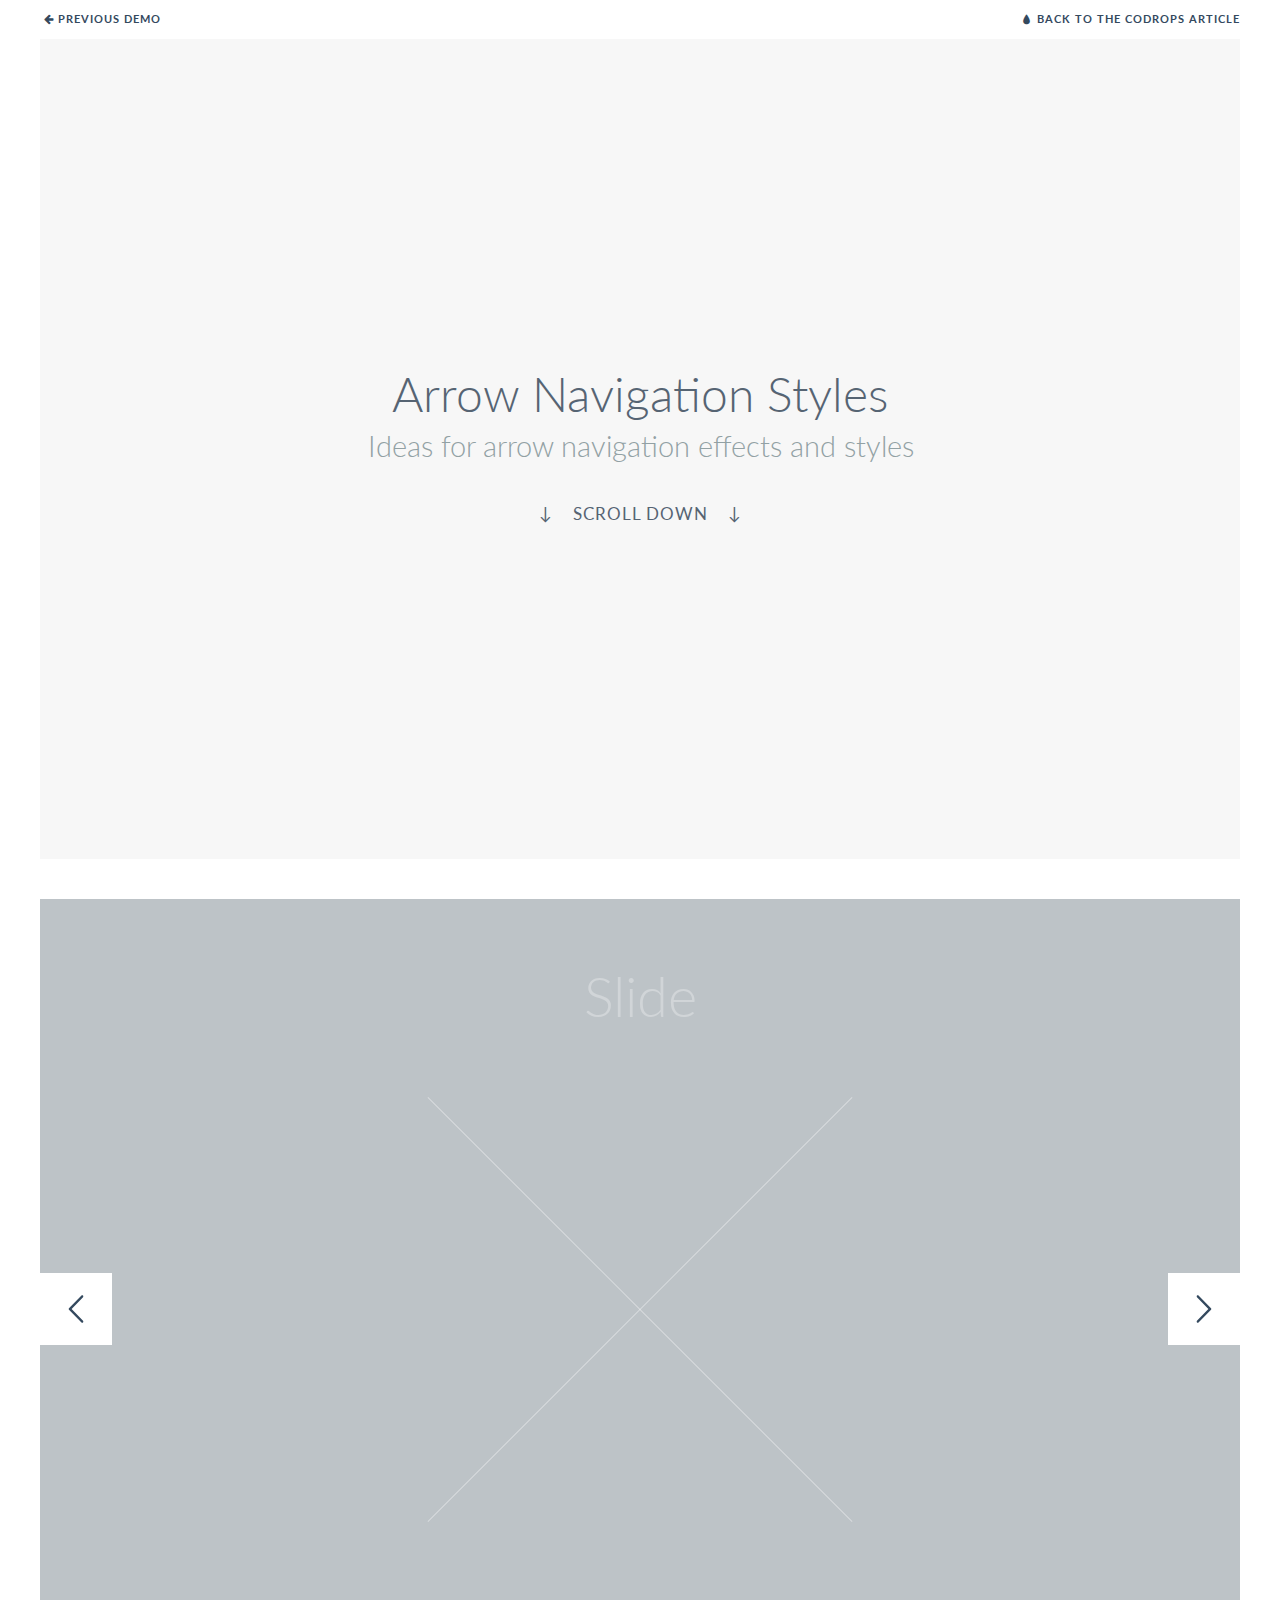
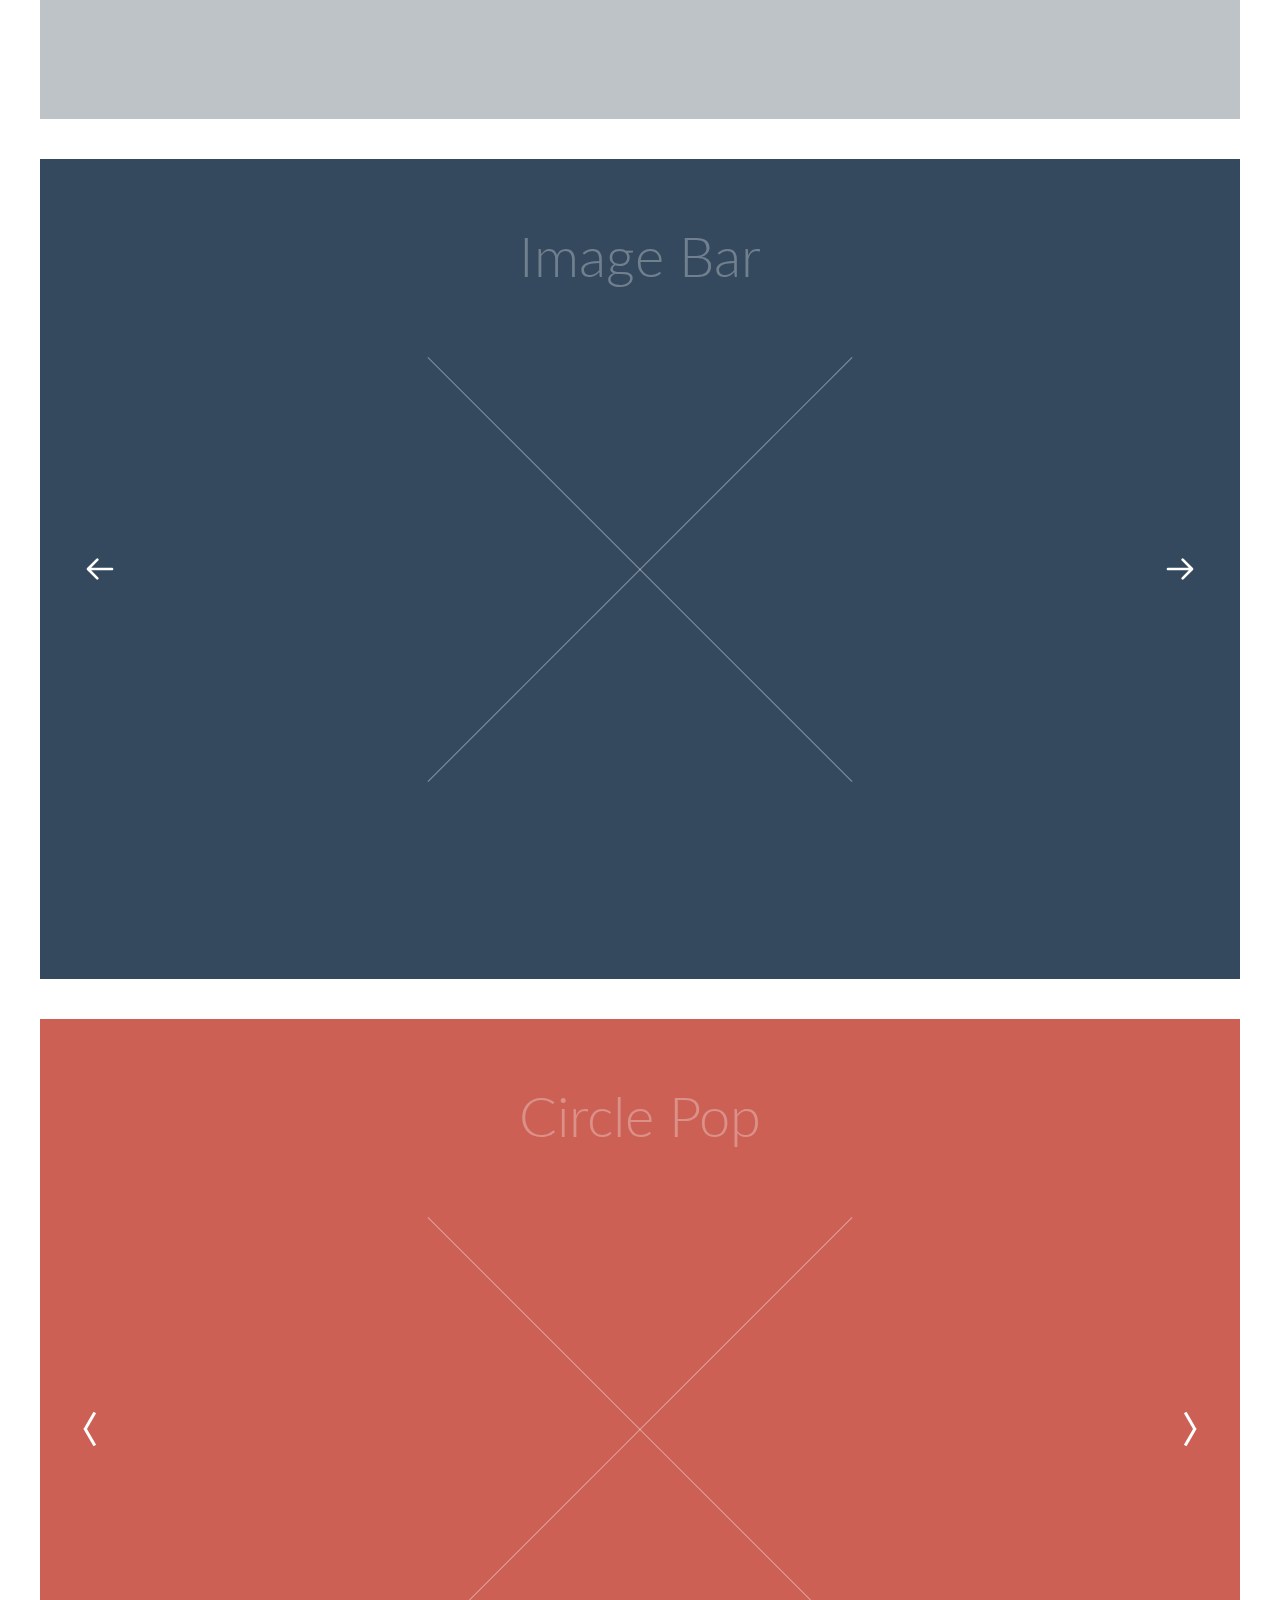
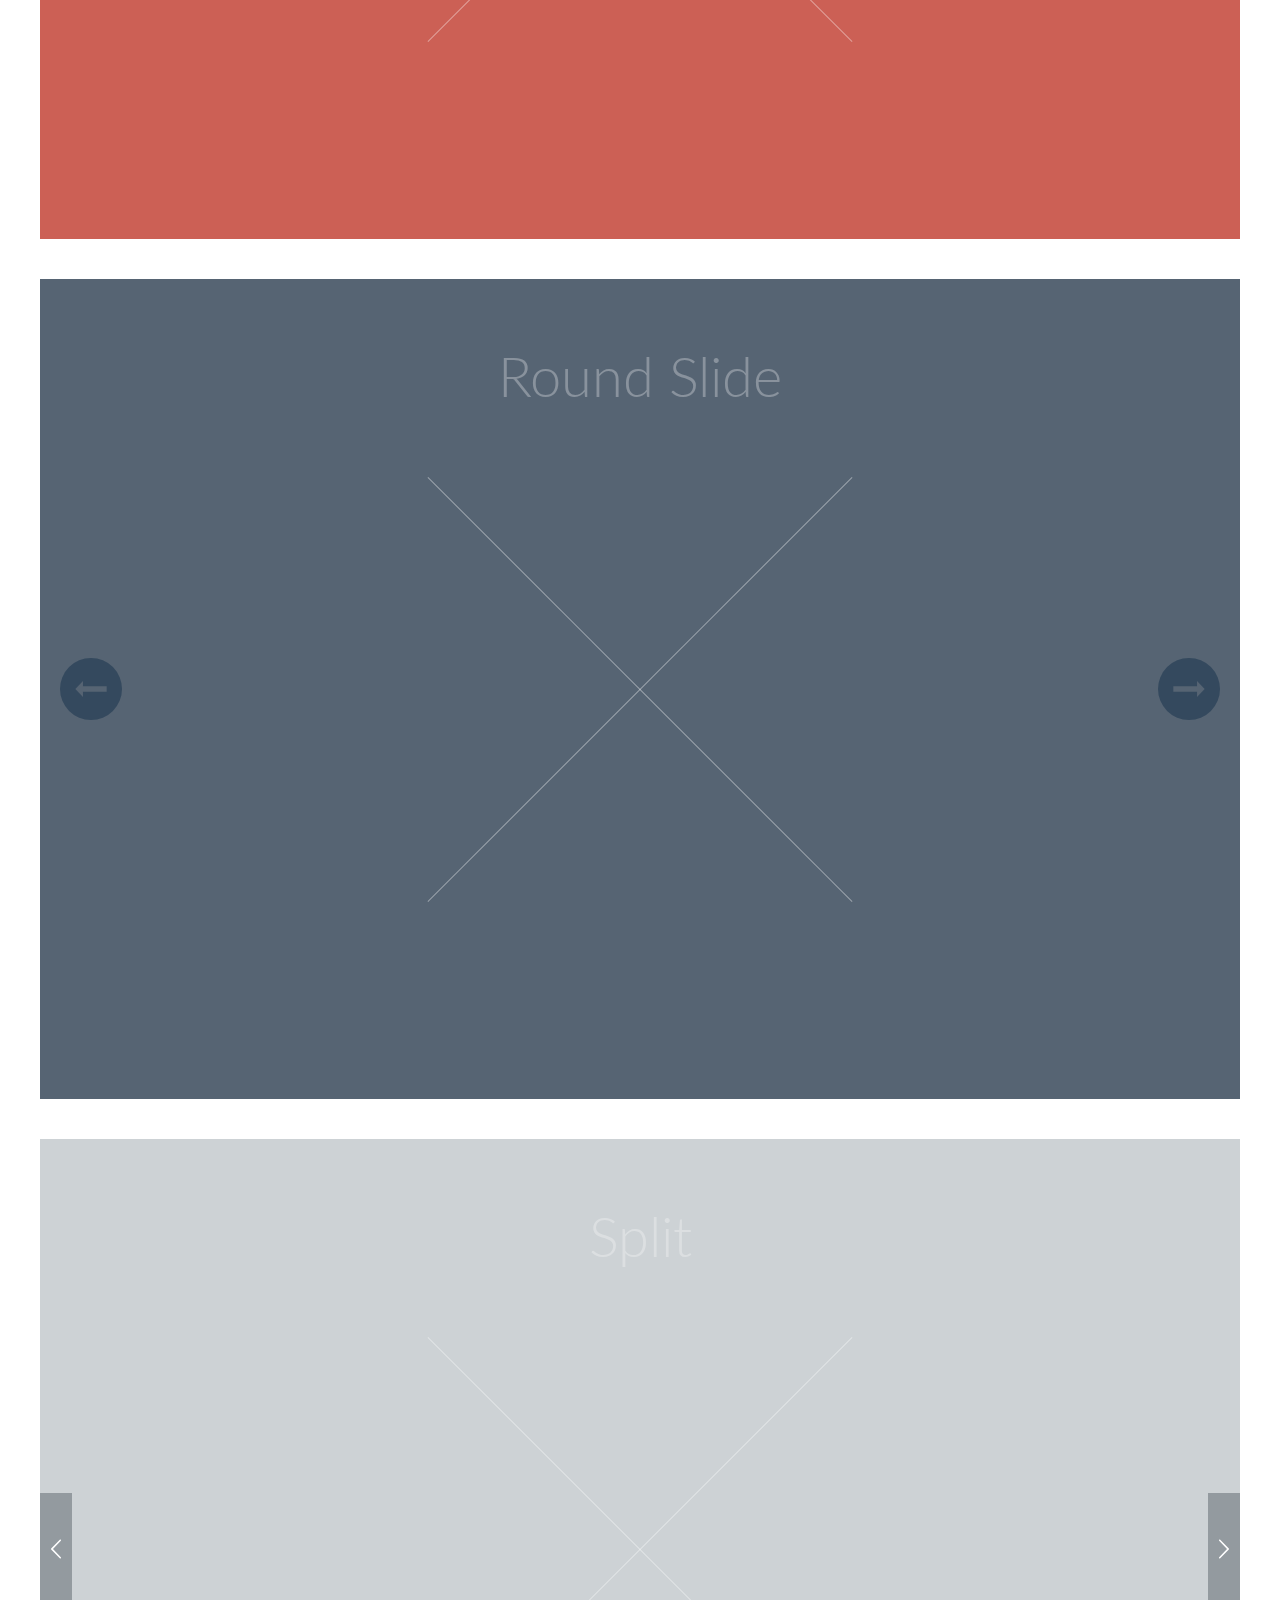
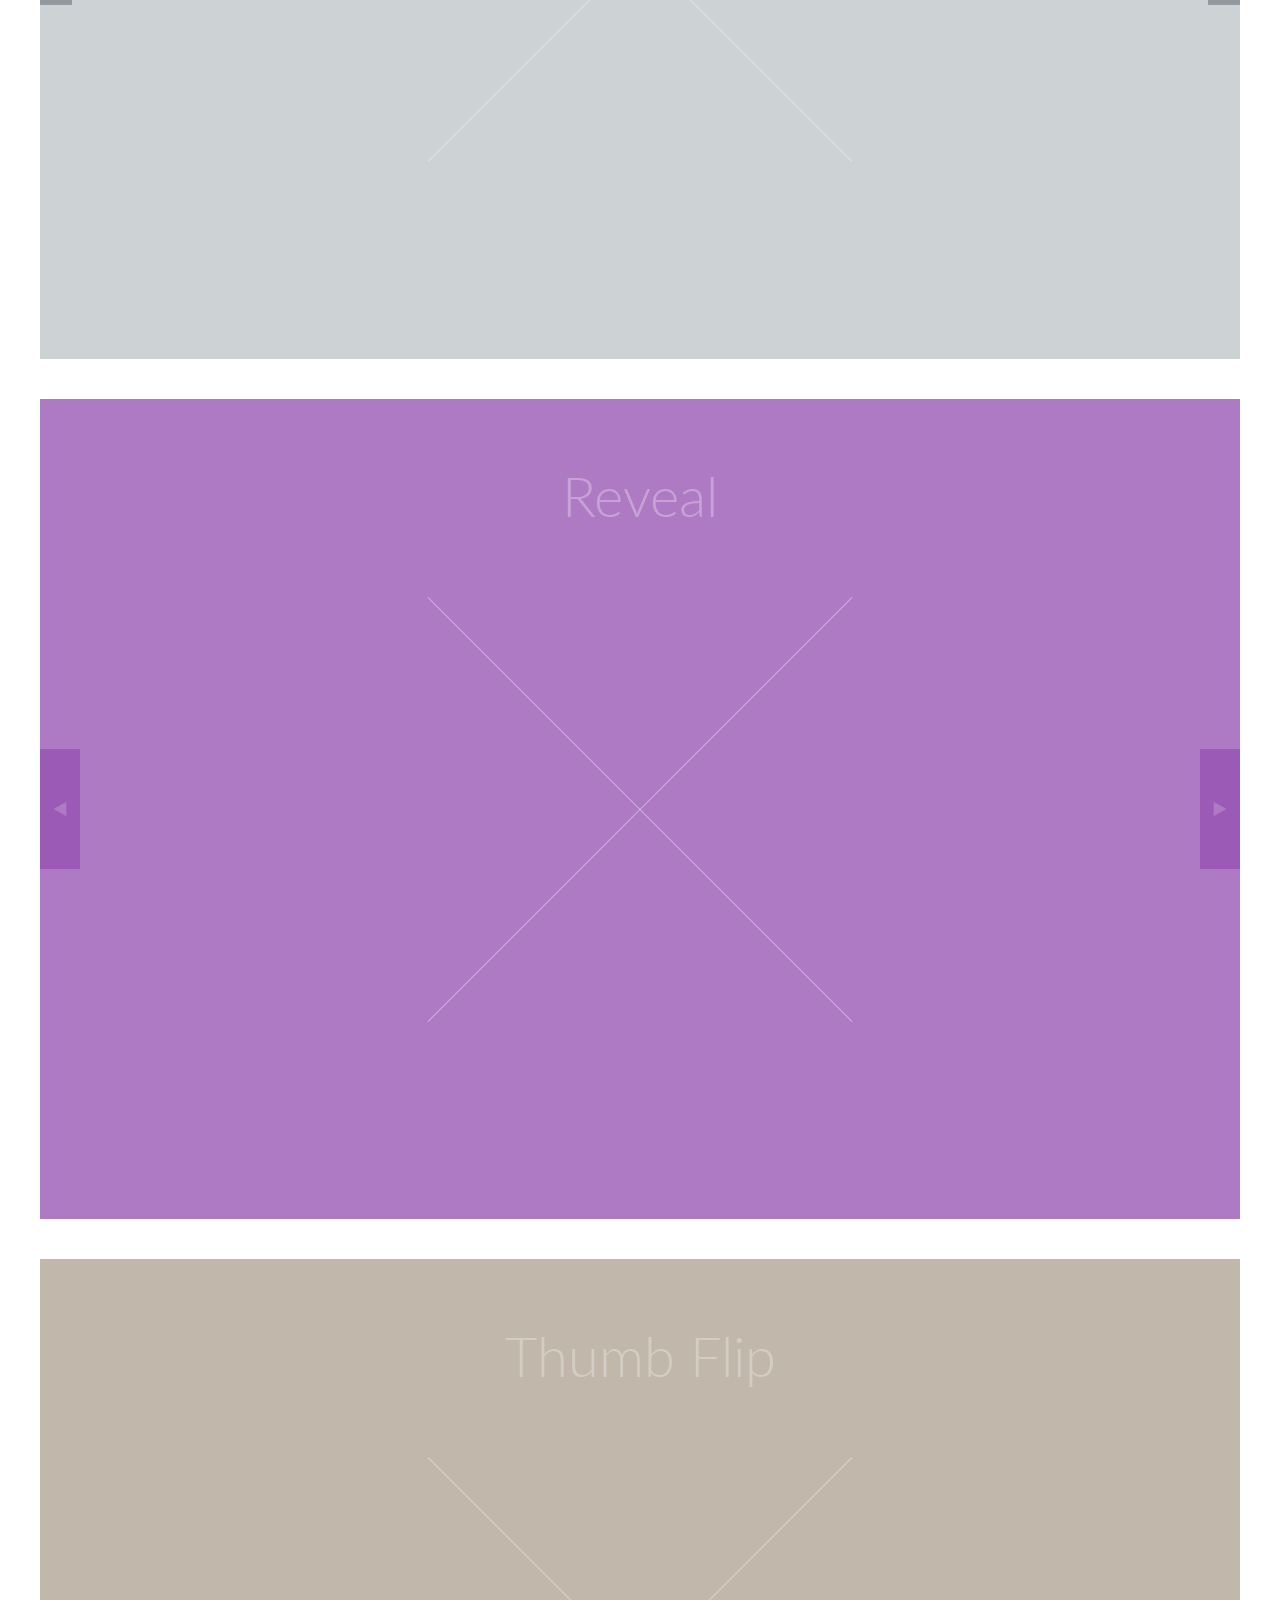
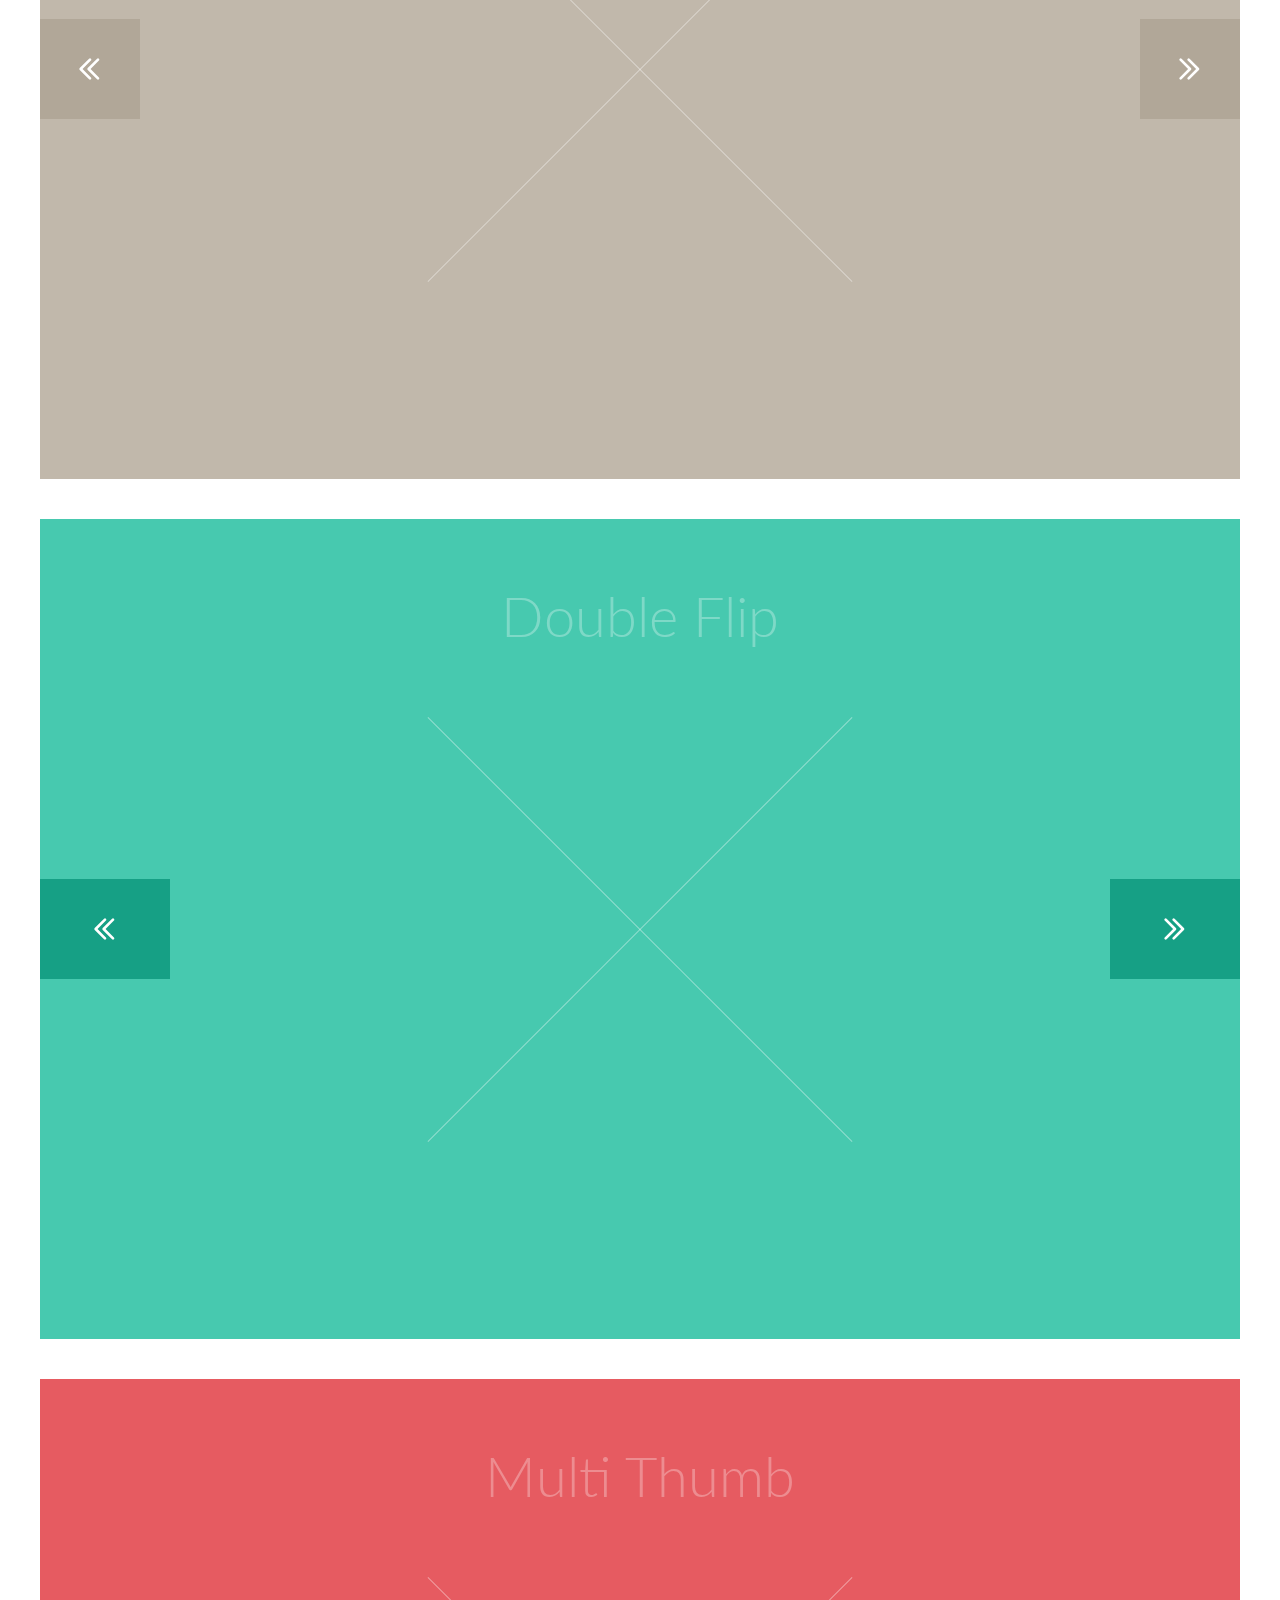
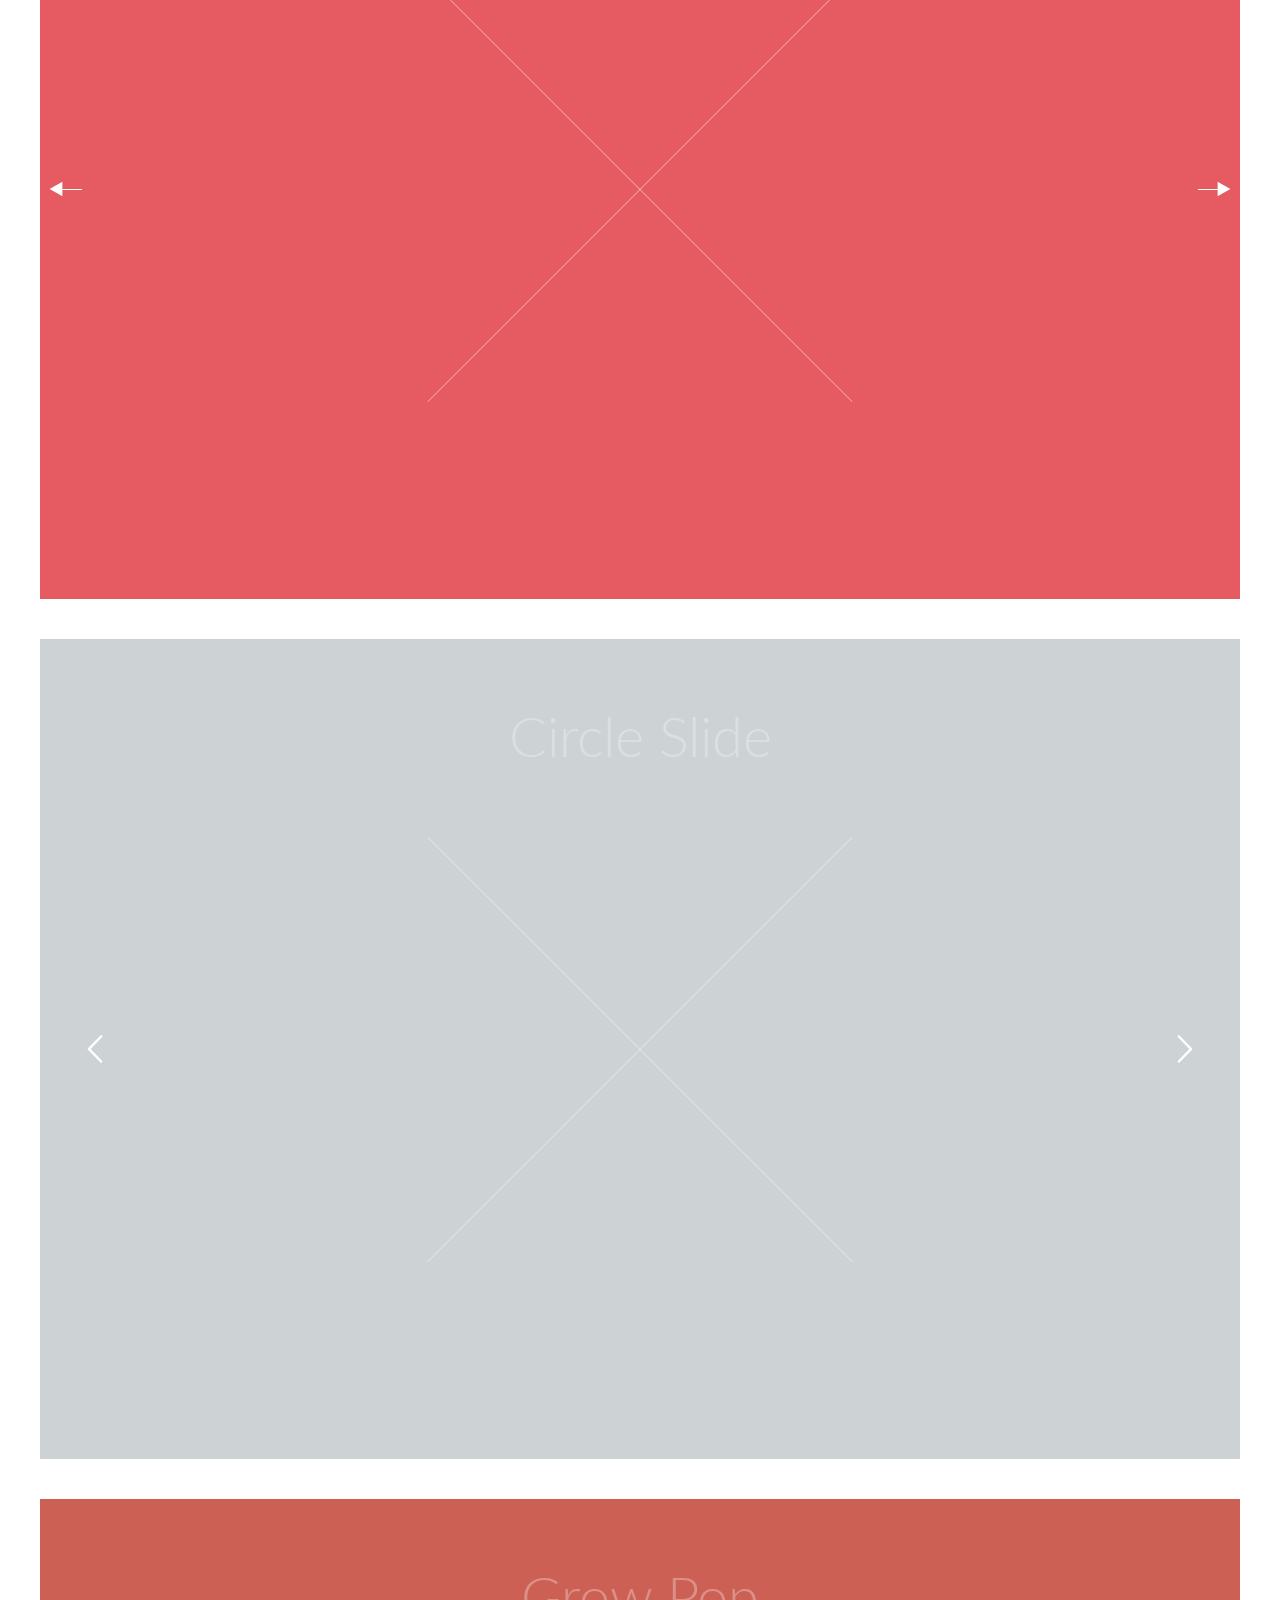
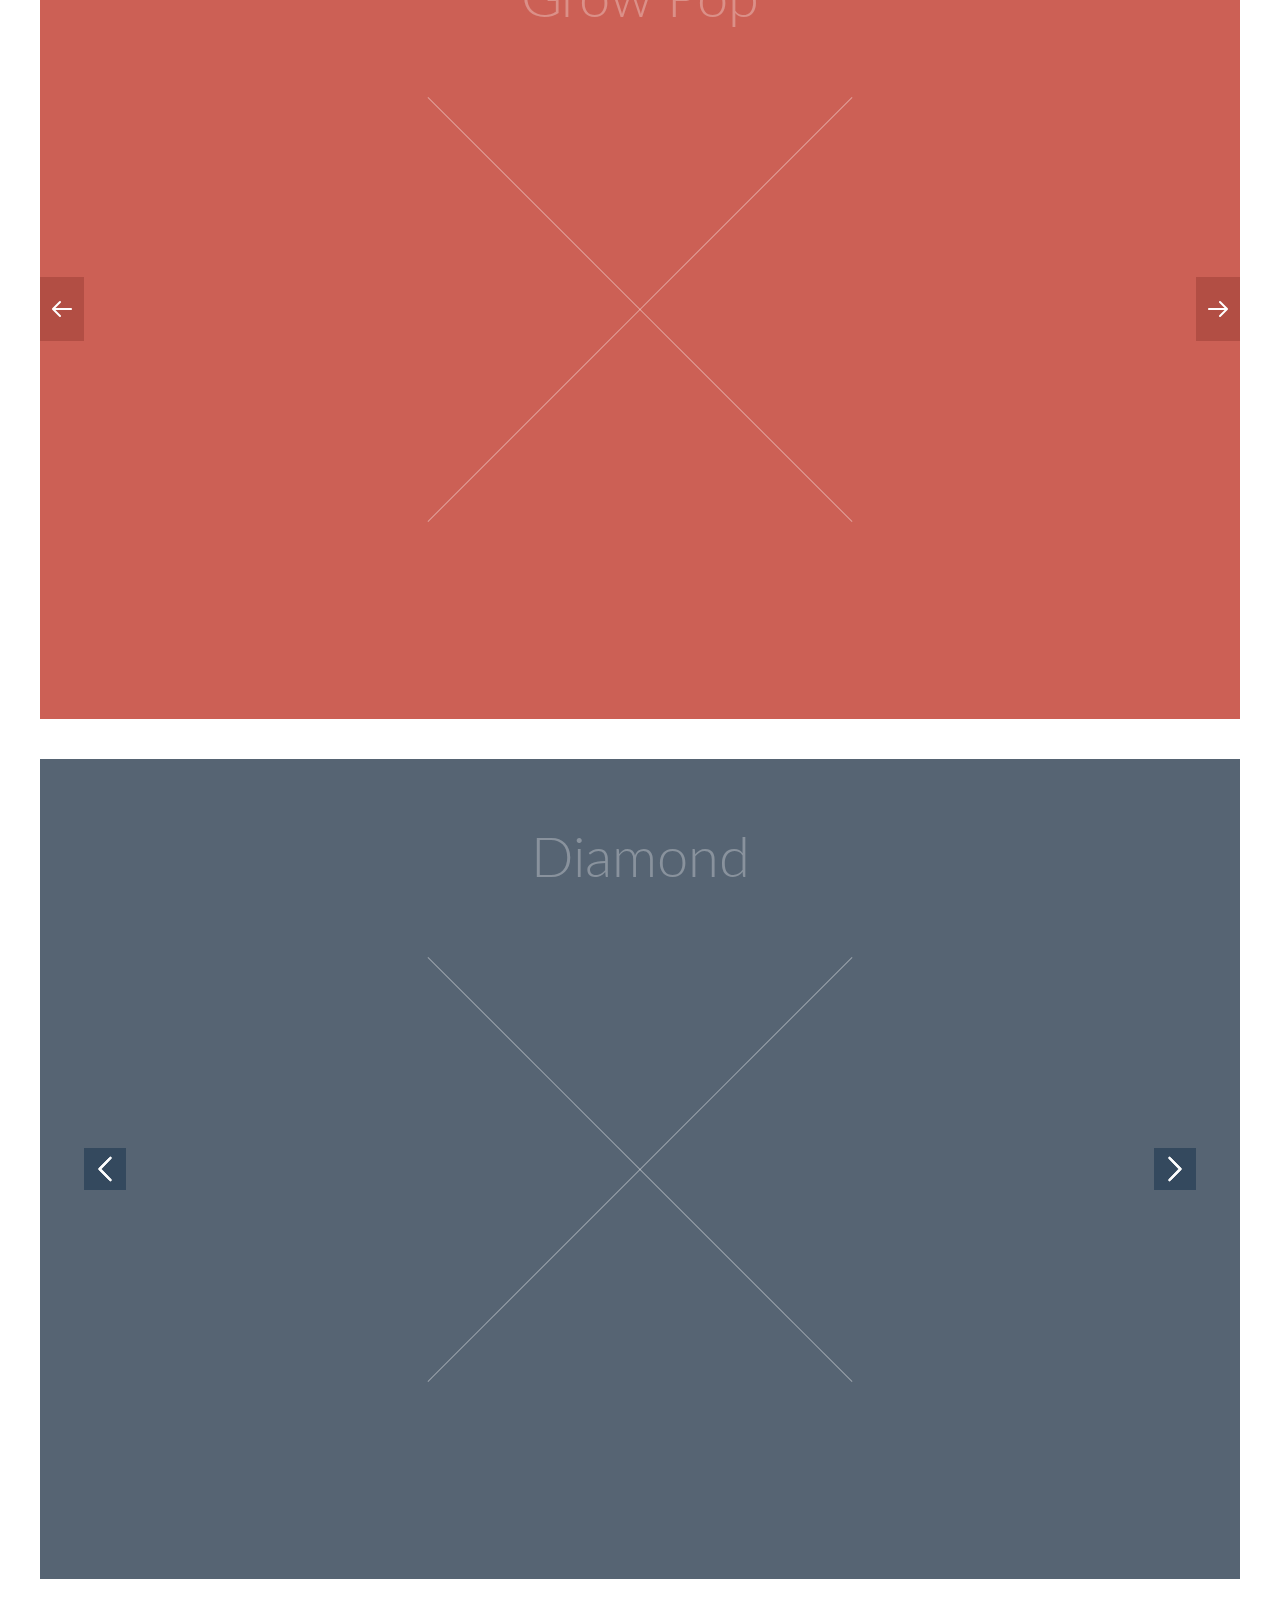
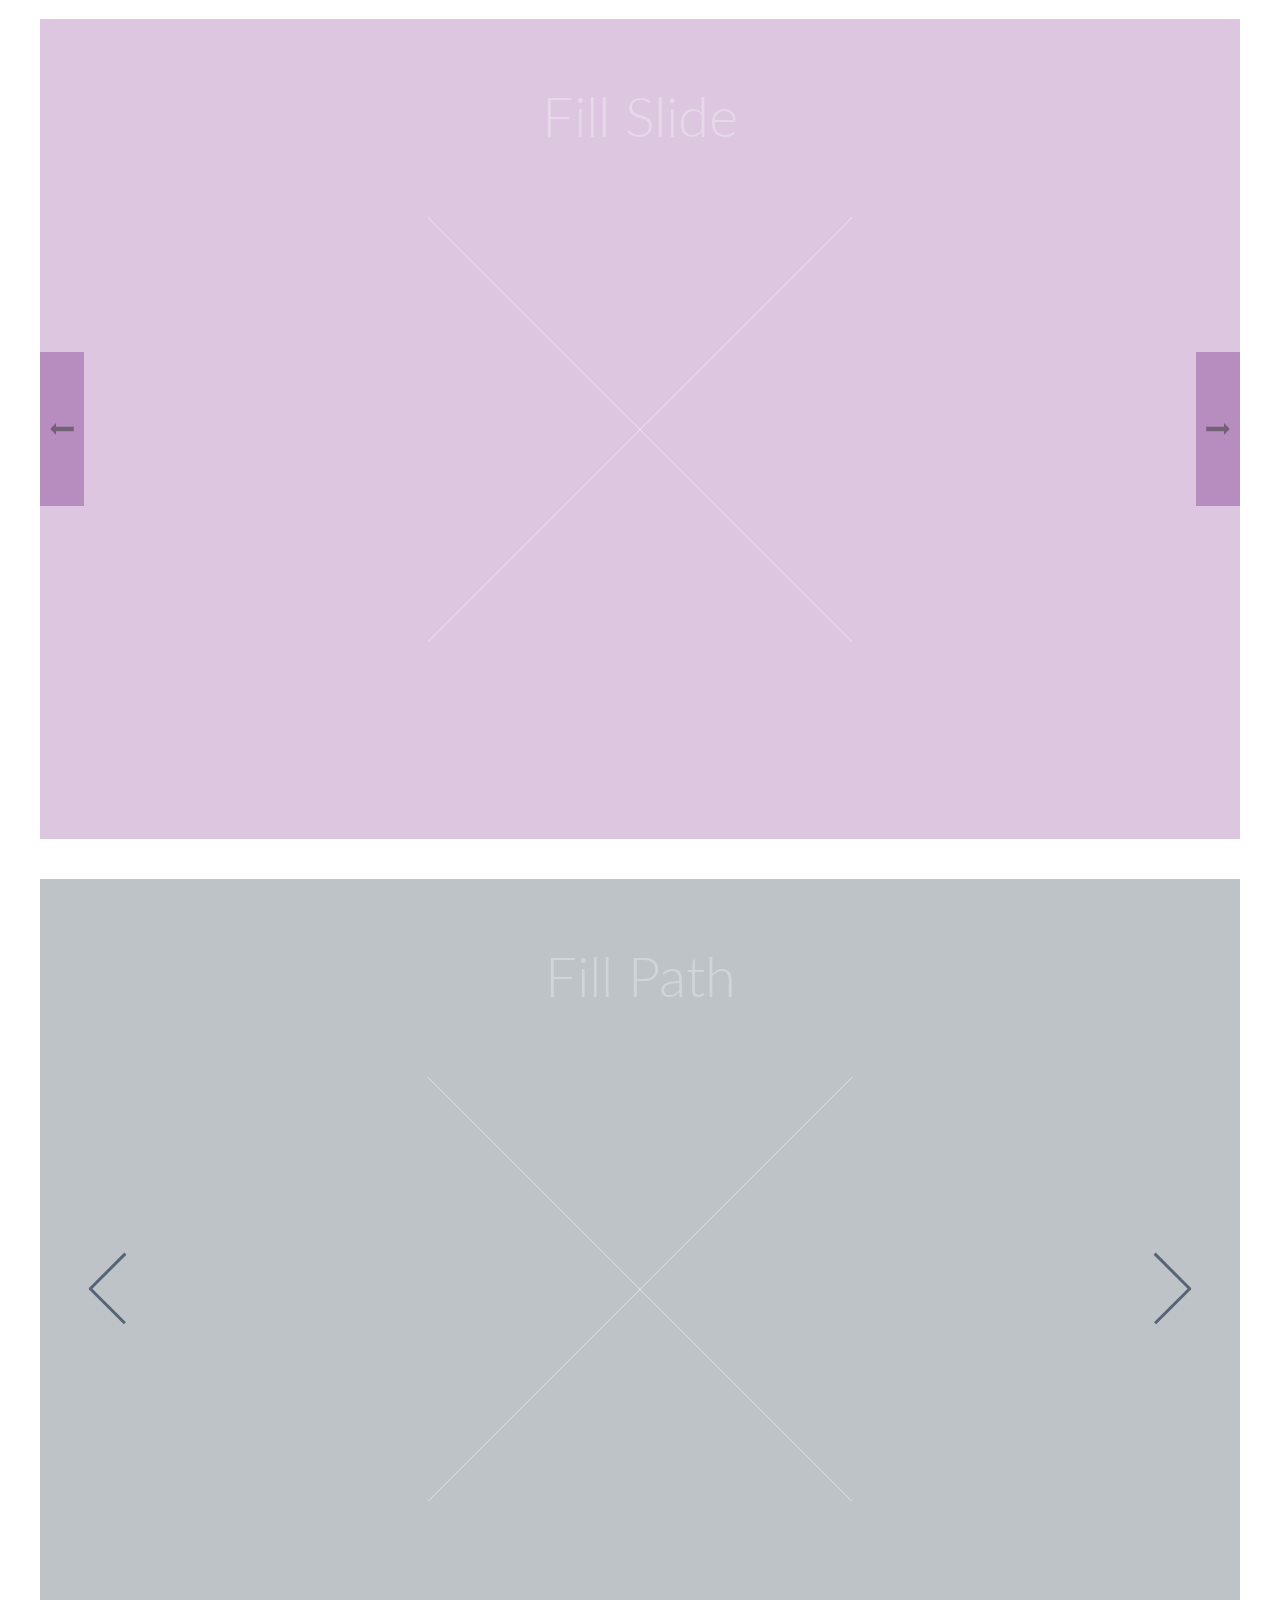
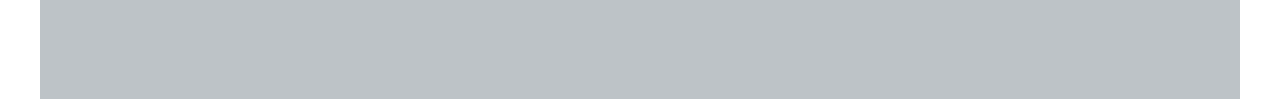
<file: 09_Arrow_Navigation_Styles/index.html>
<!DOCTYPE html>
<html lang="en" class="no-js">
<head>
  <meta charset="UTF-8">
  <meta name="viewport" content="width=device-width, initial-scale=1.0">
  <meta http-equiv="X-UA-Compatible" content="ie=edge">
  <title>Arrow Navigation Styles</title>
  <link rel="stylesheet" href="css/normalize.css">
  <link rel="stylesheet" href="css/demo.css">
  <link rel="stylesheet" href="css/component.css">
</head>
<body>
  <div class="svg-wrap">
    <svg width="64" height="64" viewbox="0 0 64 64">
      <path id="arrow-left-1" d="M46.077 55.738c0.858 0.867 0.858 2.266 0 3.133s-2.243 0.867-3.101 0l-25.056-25.302c-0.858-0.867-0.858-2.269 0-3.133l25.056-25.306c0.858-0.867 2.243-0.867 3.101 0s0.858 2.266 0 3.133l-22.848 23.738 22.848 23.738z" />
    </svg>
    <svg width="64" height="64" viewbox="0 0 64 64">
      <path id="arrow-right-1" d="M17.919 55.738c-0.858 0.867-0.858 2.266 0 3.133s2.243 0.867 3.101 0l25.056-25.302c0.858-0.867 0.858-2.269 0-3.133l-25.056-25.306c-0.858-0.867-2.243-0.867-3.101 0s-0.858 2.266 0 3.133l22.848 23.738-22.848 23.738z" />
    </svg>
    <svg width="64" height="64" viewbox="0 0 64 64">
				<path id="arrow-left-2" d="M26.667 10.667q1.104 0 1.885 0.781t0.781 1.885q0 1.125-0.792 1.896l-14.104 14.104h41.563q1.104 0 1.885 0.781t0.781 1.885-0.781 1.885-1.885 0.781h-41.563l14.104 14.104q0.792 0.771 0.792 1.896 0 1.104-0.781 1.885t-1.885 0.781q-1.125 0-1.896-0.771l-18.667-18.667q-0.771-0.813-0.771-1.896t0.771-1.896l18.667-18.667q0.792-0.771 1.896-0.771z" />
			</svg>
			<svg width="64" height="64" viewbox="0 0 64 64">
				<path id="arrow-right-2" d="M37.333 10.667q1.125 0 1.896 0.771l18.667 18.667q0.771 0.771 0.771 1.896t-0.771 1.896l-18.667 18.667q-0.771 0.771-1.896 0.771-1.146 0-1.906-0.76t-0.76-1.906q0-1.125 0.771-1.896l14.125-14.104h-41.563q-1.104 0-1.885-0.781t-0.781-1.885 0.781-1.885 1.885-0.781h41.563l-14.125-14.104q-0.771-0.771-0.771-1.896 0-1.146 0.76-1.906t1.906-0.76z" />
			</svg>
      <svg width="64" height="64" viewbox="0 0 64 64">
				<path id="arrow-left-3" d="M44.797 17.28l0.003 29.44-25.6-14.72z" />
			</svg>
			<svg width="64" height="64" viewbox="0 0 64 64">
				<path id="arrow-right-3" d="M19.203 17.28l-0.003 29.44 25.6-14.72z" />
			</svg>
			<svg width="64" height="64" viewbox="0 0 64 64">
				<path id="arrow-left-4" d="M15.946 48l0.003-10.33 47.411 0.003v-11.37h-47.414l0.003-10.304-15.309 16z" />
			</svg>
			<svg width="64" height="64" viewbox="0 0 64 64">
				<path id="arrow-right-4" d="M48.058 48l-0.003-10.33-47.414 0.003v-11.37h47.418l-0.003-10.304 15.306 16z" />
			</svg>
      <svg width="64" height="64" viewbox="0 0 64 64">
				<path id="arrow-left-5" d="M48 10.667q1.104 0 1.885 0.781t0.781 1.885-0.792 1.896l-16.771 16.771 16.771 16.771q0.792 0.792 0.792 1.896t-0.781 1.885-1.885 0.781q-1.125 0-1.896-0.771l-18.667-18.667q-0.771-0.771-0.771-1.896t0.771-1.896l18.667-18.667q0.771-0.771 1.896-0.771zM32 10.667q1.104 0 1.885 0.781t0.781 1.885-0.792 1.896l-16.771 16.771 16.771 16.771q0.792 0.792 0.792 1.896t-0.781 1.885-1.885 0.781q-1.125 0-1.896-0.771l-18.667-18.667q-0.771-0.771-0.771-1.896t0.771-1.896l18.667-18.667q0.771-0.771 1.896-0.771z" />
			</svg>
			<svg width="64" height="64" viewbox="0 0 64 64">
				<path id="arrow-right-5" d="M29.333 10.667q1.104 0 1.875 0.771l18.667 18.667q0.792 0.792 0.792 1.896t-0.792 1.896l-18.667 18.667q-0.771 0.771-1.875 0.771t-1.885-0.781-0.781-1.885q0-1.125 0.771-1.896l16.771-16.771-16.771-16.771q-0.771-0.771-0.771-1.896 0-1.146 0.76-1.906t1.906-0.76zM13.333 10.667q1.104 0 1.875 0.771l18.667 18.667q0.792 0.792 0.792 1.896t-0.792 1.896l-18.667 18.667q-0.771 0.771-1.875 0.771t-1.885-0.781-0.781-1.885q0-1.125 0.771-1.896l16.771-16.771-16.771-16.771q-0.771-0.771-0.771-1.896 0-1.146 0.76-1.906t1.906-0.76z" />
			</svg>
  </div>
  <div class="container">
    <div class="codrops-top clearfix">
      <a class="codrops-icon codrops-icon-prev" href="http://tympanus.net/Development/ArticleIntroEffects/"><span>Previous Demo</span></a>
      <a class="codrops-icon codrops-icon-drop" href="http://tympanus.net/codrops/?p=19164"><span>Back to the Codrops Article</span></a>
    </div>
    <header class="codrops-header">
      <h1>Arrow Navigation Styles <span>Ideas for arrow navigation effects and styles</span><span class="info">Scroll down</span></h1>
    </header>
    <section class="color-1">
      <h2>Slide</h2>
      <nav class="nav-slide">
        <a class="prev" href="/item1">
          <span class="icon-wrap">
            <svg class="icon" width="32" height="32" viewbox="0 0 64 64">
              <use xlink:href="#arrow-left-1" />
            </svg>
          </span>
          <div>
            <h3>Nothing to Loose <span>by Zach Wallis</span></h3>
            <img src="img/1.png" alt="Previous thumb">
          </div>
        </a>
        <a class="next" href="/item3">
          <span class="icon-wrap">
            <svg class="icon" width="32" height="32" viewbox="0 0 64 64">
              <use xlink:href="#arrow-right-1"></use>
            </svg>
          </span>
          <div>
            <h3>Metro Love Stories <span>by Andrea Satorini</span></h3>
            <img src="img/2.png" alt="Next thumb">
          </div>
        </a>
      </nav>
    </section>
    <section class="color-2">
      <h2>Image Bar</h2>
      <nav class="nav-imgbar">
        <a class="prev" href="/item1">
          <span class="icon-wrap">
            <svg class="icon" width="32" height="32" viewbox="0 0 64 64">
              <use xlink:href="#arrow-left-2" />
            </svg>
          </span>
          <img src="img/3.jpg" alt="Previous thumb">
        </a>
        <a class="next" href="/item3">
          <span class="icon-wrap">
            <svg class="icon" width="32" height="32" viewbox="0 0 64 64">
              <use xlink:href="#arrow-right-2"/>
            </svg>
          </span>
          <img src="img/4.jpg" alt="Next thumb">
        </a>
      </nav>
    </section>
    <section class="color-3">
      <h2>Circle Pop</h2>
      <nav class="nav-circlepop">
        <a class="prev" href="/item1">
          <span class="icon-wrap"></span>
        </a>
        <a class="next" href="/item3">
          <span class="icon-wrap"></span>
        </a>
      </nav>
    </section>
    <section class="color-4">
      <h2>Round Slide</h2>
      <nav class="nav-roundslide">
        <a class="prev" href="/item1">
          <span class="icon-wrap">
            <svg class="icon" width="32" height="32" viewbox="0 0 64 64">
              <use xlink:href="#arrow-left-4"/>
            </svg>
          </span>
          <h3>Hannah Leigh</h3>
        </a>
        <a class="next" href="/item3">
          <span class="icon-wrap">
            <svg class="icon" width="32" height="32" viewbox="0 0 64 64">
              <use xlink:href="#arrow-right-4"/>
            </svg>
          </span>
          <h3>Greg Kennedy</h3>
        </a>
      </nav>
    </section>
    <section class="color-5">
      <h2>Split</h2>
      <nav class="nav-slit">
        <a class="prev" href="/item1">
          <span class="icon-wrap">
            <svg class="icon" width="22" height="22" viewbox="0 0 64 64">
              <use xlink:href="#arrow-left-1"/>
            </svg>
          </span>
          <div>
            <h3>City Lights</h3>
            <img src="img/5.png" alt="Previous thumb">
          </div>
        </a>
        <a class="next" href="/item3">
          <span class="icon-wrap">
            <svg class="icon" width="22" height="22" viewbox="0 0 64 64">
              <use xlink:href="#arrow-right-1"/>
            </svg>
          </span>
          <div>
            <h3>Street Hills</h3>
            <img src="img/6.png" alt="Next thumb">
          </div>
        </a>
      </nav>
    </section>
    <section class="color-6">
      <h2>Reveal</h2>
      <nav class="nav-reveal">
        <a class="prev" href="/item1">
          <span class="icon-wrap">
            <svg class="icon" width="32" height="32" viewbox="0 0 64 64">
              <use xlink:href="#arrow-left-3" />
            </svg>
          </span>
          <div>
            <h3>Moments of Freedom and Other Stories <span>by Marina Wasilovna</span></h3>
            <img src="img/7.png" alt="Previous thumb">
          </div>
        </a>
        <a class="next" href="/item3">
          <span class="icon-wrap">
            <svg class="icon" width="32" height="32" viewbox="0 0 64 64">
              <use xlink:href="#arrow-right-3" />
            </svg>
          </span>
          <div>
            <h3>Garage Rocket Ships for Sarah and Ben<span>by Aldous Morrison</span></h3>
            <img src="img/8.png" alt="Next thumb">
          </div>
        </a>
      </nav>
    </section>
    <section class="color-7">
      <h2>Thumb Flip</h2>
      <nav class="nav-thumbflip">
        <a class="prev" href="/item1">
          <span class="icon-wrap">
            <svg class="icon" width="32" height="32" viewbox="0 0 64 64">
              <use xlink:href="#arrow-left-5" />
            </svg>
          </span>
          <img src="img/9.png" alt="Previous thumb">
        </a>
        <a class="next" href="/item3">
          <span class="icon-wrap">
            <svg class="icon" width="32" height="32" viewbox="0 0 64 64">
              <use xlink:href="#arrow-right-5" />
            </svg>
          </span>
          <img src="img/10.png" alt="Next thumb">
        </a>
      </nav>
    </section>
    <section class="color-8">
      <h2>Double Flip</h2>
      <nav class="nav-doubleflip">
        <a class="prev" href="/item1">
          <span class="icon-wrap">
            <svg class="icon" width="32" height="32" viewbox="0 0 64 64">
              <use xlink:href="#arrow-left-5" />
            </svg>
          </span>
          <div>
            <img src="img/11.png" alt="Previous thumb">
            <h3>Party Girl</h3>
          </div>
        </a>
        <a class="next" href="/item3">
          <span class="icon-wrap">
            <svg class="icon" width="32" height="32" viewbox="0 0 64 64">
              <use xlink:href="#arrow-right-5" />
            </svg>
          </span>
          <div>
            <img src="img/12.png" alt="Next thumb">
            <h3>True Honey</h3>
          </div>
        </a>
      </nav>
    </section>
    <section class="color-9">
      <h2>Multi Thumb</h2>
      <nav class="nav-multithumb">
        <a class="prev" href="/item1">
          <span class="icon-wrap">
            <svg class="icon" width="32" height="32" viewbox="0 0 64 64">
              <use xlink:href="#arrow-left-3"/>
            </svg>
          </span>
          <div>
            <img src="img/13.png" alt="Thumb 1">
            <img src="img/14.png" alt="Thumb 2">
            <img src="img/15.png" alt="Thumb 3">
          </div>
        </a>
        <a class="next" href="/item3">
          <span class="icon-wrap">
            <svg class="icon" width="32" height="32" viewbox="0 0 64 64">
              <use xlink:href="#arrow-right-3"/>
            </svg>
          </span>
          <div>
            <img src="img/16.png" alt="Thumb 1">
            <img src="img/17.png" alt="Thumb 2">
            <img src="img/18.png" alt="Thumb 3">
          </div>
        </a>
      </nav>
    </section>
    <section class="color-5">
      <h2>Circle Slide</h2>
      <nav class="nav-circleslide">
        <a class="prev" href="/item1">
          <span class="icon-wrap">
            <svg class="icon" width="32" height="32" viewbox="0 0 64 64">
              <use xlink:href="#arrow-left-1" />
            </svg>
          </span>
          <div>
            <img src="img/23.png" alt="Previous thumb">
          </div>
        </a>
        <a class="next" href="/item3">
          <span class="icon-wrap">
            <svg class="icon" width="32" height="32" viewbox="0 0 64 64">
              <use xlink:href="#arrow-right-1" />
            </svg>
          </span>
          <div>
            <img src="img/24.png" alt="Next thumb">
          </div>
        </a>
      </nav>
    </section>
    <section class="color-3">
      <h2>Grow Pop</h2>
      <nav class="nav-growpop">
        <a class="prev" href="/item1">
          <span class="icon-wrap">
            <svg class="icon" width="24" height="24" viewbox="0 0 64 64">
              <use xlink:href="#arrow-left-2" />
            </svg>
          </span>
          <div>
            <span>Previous Story</span>
            <h3>Child full of grace saviour of the human race</h3>
						<p>by Holly Brighton</p>
            <img src="img/22.png" alt="Previous thumb">
          </div>
        </a>
        <a class="next" href="/item3">
          <span class="icon-wrap">
            <svg class="icon" width="24" height="24" viewbox="0 0 64 64">
              <use xlink:href="#arrow-right-2" />
            </svg>
          </span>
          <div>
            <span>Next Story</span>
						<h3>Ancient rulage of grains and the trees of the night</h3>
						<p>by Mark Ustinov</p>
            <img src="img/21.png" alt="Next thumb">
          </div>
        </a>
      </nav>
    </section>
    <section class="color-4">
      <h2>Diamond</h2>
      <nav class="nav-diamond">
        <a class="prev" href="/item1">
          <span class="icon-wrap">
            <svg class="icon" width="28" height="28" viewbox="0 0 64 64">
              <use xlink:href="#arrow-left-1" />
            </svg>
          </span>
          <div>
            <img src="img/10.png" alt="Previous thumb">
          </div>
        </a>
        <a class="next" href="/item3">
          <span class="icon-wrap">
            <svg class="icon" width="28" height="28" viewbox="0 0 64 64">
              <use xlink:href="#arrow-right-1" />
            </svg>
          </span>
          <div>
            <img src="img/7.png" alt="Next thumb">
          </div>
        </a>
      </nav>
    </section>
    <section class="color-10">
      <h2>Fill Slide</h2>
      <nav class="nav-fillslide">
        <a class="prev" href="/item1">
          <span class="icon-wrap">
            <svg class="icon" width="24" height="24" viewbox="0 0 64 64">
              <use xlink:href="#arrow-left-4" />
            </svg>
          </span>
          <div>
            <h3>Hunger at her heels freedom in her eyes</h3>
						<span>by Maria S. Walton</span>
						<img src="img/19.png" alt="Previous thumb"/>
          </div>
        </a>
        <a class="next" href="/item3">
          <span class="icon-wrap">
            <svg class="icon" width="24" height="24" viewbox="0 0 64 64">
              <use xlink:href="#arrow-right-4" />
            </svg>
          </span>
          <div>
            <h3>She dances on her knees pirate prince at her side</h3>
						<span>by Emily Van Groen</span>
						<img src="img/20.png" alt="Next thumb"/>
          </div>
        </a>
      </nav>
    </section>
    <section class="color-1">
      <h2>Fill Path</h2>
      <nav class="nav-fillpath">
        <a class="prev" href="/item1">
          <span class="icon-wrap"></span>
          <h3><strong>Danny</strong> Fleming</h3>
        </a>
        <a class="next" href="/item3">
          <span class="icon-wrap"></span>
          <h3><strong>Susan</strong> Walter</h3>
        </a>
      </nav>
    </section>
  </div>
</body>
</html>
</file>
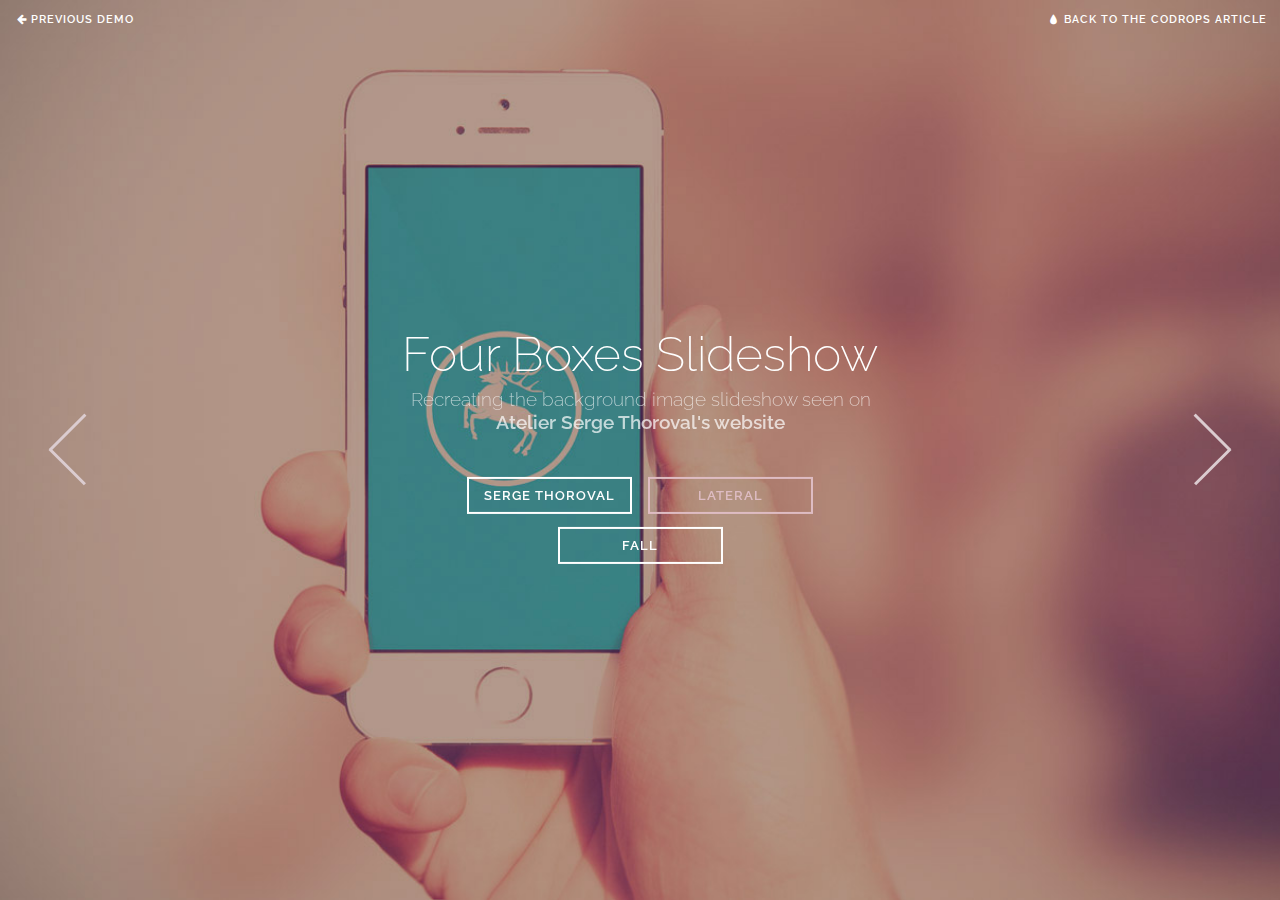
<file: 06_FourBoxes/index2.html>
<!DOCTYPE html>
<html lang="en" class="no-js">
<head>
  <meta charset="UTF-8">
  <meta name="viewport" content="width=device-width, initial-scale=1.0">
  <meta http-equiv="X-UA-Compatible" content="ie=edge">
  <title>Four Boxes Slideshow | Demo 1</title>
  <link rel="stylesheet" href="css/normalize.css">
  <link rel="stylesheet" href="css/demo.css">
  <link rel="stylesheet" href="css/component.css">
  <script src="js/modernizr.custom.js"></script>
</head>
<body>
  <div class="container">
    <div class="codrops-top cleafix">
      <a href="http://tympanus.net/Development/InlineAnchorStyles/" class="codrops-icon codrops-icon-prev"><span>Previous Demo</span></a>
      <a href="http://tympanus.net/codrops/?p=19242" class="codrops-icon codrops-icon-drop"><span>Back to the Codrops Article</span></a>
    </div>
    <div id="boxgallery" class="boxgallery" data-effect="effect-2">
      <div class="panel">
        <img src="img/3.jpg" alt="Image 3">
      </div>
      <div class="panel">
        <img src="img/4.jpg" alt="Image 4">
      </div>
      <div class="panel">
        <img src="img/1.jpg" alt="Image 1">
      </div>
      <div class="panel">
        <img src="img/2.jpg" alt="Image 2">
      </div>
    </div>
    <header class="codrops-header">
      <h1>Four Boxes Slideshow <span>Recreating the background image slideshow seen on <a href="http://www.atelier-serge-thoraval.com/en/">Atelier Serge Thoroval's website</a></span></h1>
      <nav class="codrops-demos">
        <a href="index.html">Serge Thoroval</a>
        <a href="index2.html" class="current-demo">Lateral</a>
        <a href="index3.html">Fall</a>
      </nav>
    </header>
  </div>
  <script src="js/classie.js"></script>
  <script src="js/boxesFx.js"></script>
  <script>
    new BoxesFx(document.getElementById('boxgallery'));
  </script>
</body>
</html>
</file>
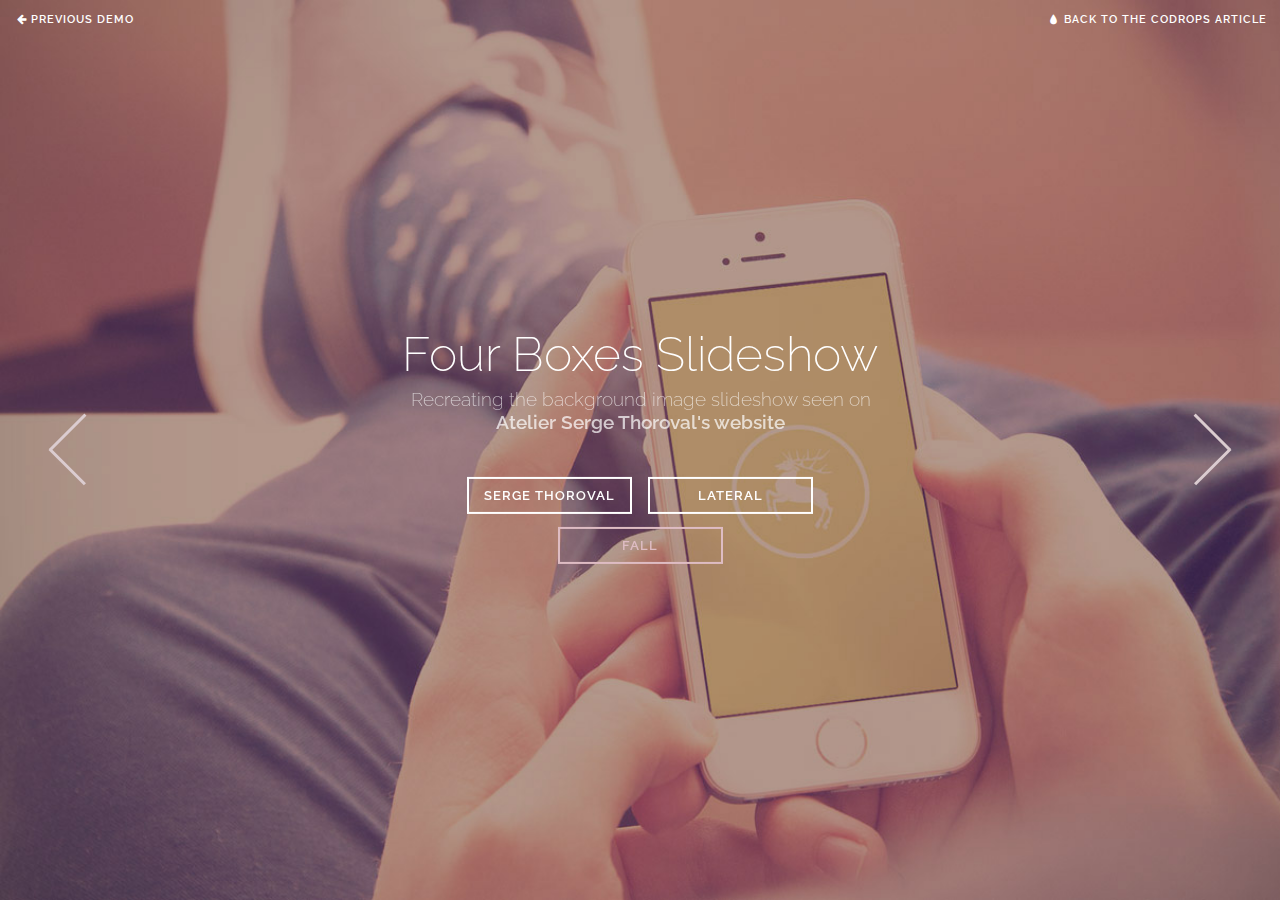
<file: 06_FourBoxes/index3.html>
<!DOCTYPE html>
<html lang="en" class="no-js">
<head>
  <meta charset="UTF-8">
  <meta name="viewport" content="width=device-width, initial-scale=1.0">
  <meta http-equiv="X-UA-Compatible" content="ie=edge">
  <title>Four Boxes Slideshow | Demo 1</title>
  <link rel="stylesheet" href="css/normalize.css">
  <link rel="stylesheet" href="css/demo.css">
  <link rel="stylesheet" href="css/component.css">
  <script src="js/modernizr.custom.js"></script>
</head>
<body>
  <div class="container">
    <div class="codrops-top cleafix">
      <a href="http://tympanus.net/Development/InlineAnchorStyles/" class="codrops-icon codrops-icon-prev"><span>Previous Demo</span></a>
      <a href="http://tympanus.net/codrops/?p=19242" class="codrops-icon codrops-icon-drop"><span>Back to the Codrops Article</span></a>
    </div>
    <div id="boxgallery" class="boxgallery" data-effect="effect-3">
      <div class="panel">
        <img src="img/2.jpg" alt="Image 2">
      </div>
      <div class="panel">
        <img src="img/3.jpg" alt="Image 3">
      </div>
      <div class="panel">
        <img src="img/1.jpg" alt="Image 1">
      </div>
      <div class="panel">
        <img src="img/4.jpg" alt="Image 4">
      </div>
    </div>
    <header class="codrops-header">
      <h1>Four Boxes Slideshow <span>Recreating the background image slideshow seen on <a href="http://www.atelier-serge-thoraval.com/en/">Atelier Serge Thoroval's website</a></span></h1>
      <nav class="codrops-demos">
        <a href="index.html">Serge Thoroval</a>
        <a href="index2.html">Lateral</a>
        <a href="index3.html" class="current-demo">Fall</a>
      </nav>
    </header>
  </div>
  <script src="js/classie.js"></script>
  <script src="js/boxesFx.js"></script>
  <script>
    new BoxesFx(document.getElementById('boxgallery'));
  </script>
</body>
</html>
</file>
<file: 01_Elastic_Content_Slider/css/component.css>
@font-face {
  font-family: 'icomoon';
  src: url('../fonts/icomoon.eot');
  src: url('../fonts/icomoon.eot?#iefix')
  format('embedded-opentype'),
    url('../fonts/icomoon.svg#icomoon') format('svg'),
    url('../fonts/icomoon.woff') format('woff'),
    url('../fonts/icomoon.ttf') format('truetype');
  font-weight: normal;
  font-style: normal;
}

html,
body,
.container,
main {
  height: 100%;
}

.cbp-contentslider {
  position: relative;
  width: 100%;
  height: 70%;
  border: 4px solid #47a3da;
  margin: 1em auto;
}

.cbp-contentslider > ul {
  position: relative;
  width: 100%;
  height: 100%;
  padding: 0;
  margin: 0;
  overflow: hidden;
}

.cbp-contentslider > ul li {
  position: absolute;
  top: 0;
  left: 0;
  width: 100%;
  height: 100%;
  padding: 1em;
  background: #fff;
}

.cbp-contentslider > ul li:target {
  z-index: 100;
}

.cbp-contentslider nav {
  position: absolute;
  left: 0;
  right: 0;
  bottom: 0;
  height: 3.313em;
  border-top: 4px solid #47a3da;
  overflow: hidden;
  z-index: 1000;
}

.cbp-contentslider nav ul {
  height: 100%;
}

.cbp-contentslider nav li {
  float: left;
  position: relative;
  width: 20%;
  height: 100%;
}

.cbp-contentslider nav a {
  display: block;
  position: relative;
  width: 100%;
  height: 100%;
  padding-left: 3.125em;
  border-right: 4px solid #47a3da;
  outline: none;
  text-align: center;
  text-transform: uppercase;
  font-weight: 400;
  color: #47a3da;
  letter-spacing: 0.1em;
  line-height: 3;
  background: #fff;
  overflow: hidden;
  transition: color 0.2s ease-in-out, background-color 0.2s ease-in-out;
}

.cbp-contentslider nav a span {
  display: block;
}

.cbp-contentslider nav li:last-child a {
  border: none;
  box-shadow: 1px 0 #47a3da;
}

.cbp-contentslider nav a:hover,
.cbp-contentslider nav a.rc-active {
  color: #fff;
  background-color: #47a3da;
}

.cbp-contentslider [class*="icon-"]::before {
  position: absolute;
  left: 10%;
  top: 50%;
  margin: -1.250em 0 0 0;
  width: 2.5em;
  height: 2.5em;
  font-family: 'icomoon';
  font-size: 2em;
  font-style: normal;
  font-weight: normal;
  color: rgba(0, 0, 0, 0.1);
  text-align: center;
  line-height: 2.5;
  speak: none;
  -webkit-font-smoothing: antialiased;
}

.cbp-contentslider .icon-wolf::before {
  content: '\56';
}

.cbp-contentslider .icon-rabbit::before {
  content: '\52';
}

.cbp-contentslider .icon-turtle::before {
  content: '\54';
}

.cbp-contentslider .icon-platypus::before {
  content: '\42';
}

.cbp-contentslider .icon-aligator::before {
  content: '\41';
}

.cbp-contentslider nav a:hover::before,
.cbp-contentslider [class*="icon-"].rc-active::before {
  color: rgba(255, 255, 255, 0.9);
}

.cbp-contentslider h3 {
  position: relative;
  height: 2em;
  padding: 0 0.2em 0 0;
  border-bottom: 4px solid #47a3da;
  margin: 0 0 0.3em;
  font-size: 4em;
  font-weight: 300;
  color: #47a3da;
  text-transform: uppercase;
  text-align: right;
  letter-spacing: 0.3em;
  line-height: 1.7;
}

.cbp-contentslider h3[class*="icon-"]::before {
  top: 0;
  left: 0;
  width: 2em;
  height: 1.2em;
  margin: 0;
  color: #47a3da;
  line-height: 1;
}

.cbp-contentslider li > div {
  position: absolute;
  top: 9em;
  left: 0;
  bottom: 3.313em;
  width: 100%;
  padding: 0 1em;
  overflow-x: hidden;
  overflow-y: auto;
}

.cbp-contentslider .cbp-content {
  column-rule: 1px dashed #47a3da;
  column-count: 2;
  column-gap: 1em;
  vertical-align: top;
  padding: 1em 0;
}

.cbp-contentslider p {
  padding: 0 0.5em 0.4em;
  margin: 0;
  font-size: 1.2em;
  font-weight: 300;
  color: #47a3da;
  text-align: justify;
  line-height: 1.6;
}

/* Media queries */

@media screen and (max-width: 70em) {
  .cbp-contentslider p {
    font-size: 100%;
  }
}

@media screen and (max-width: 67.75em) {
  .cbp-contentslider {
    font-size: 85%;
  }

  .cbp-contentslider nav a[class*="icon-"]::before {
    left: 50%;
    margin-left: -1.250em;
  }

  .cbp-contentslider nav a span {
    display: none;
  }
}

@media screen and (max-width: 43em) {
  .cbp-contentslider h3 {
    font-size: 2em;
  }

  .cbp-contentslider .cbp-content {
    -webkit-column-count: 1;
    -moz-column-count: 1;
    -o-column-count: 1;
    column-count: 1;
  }

  .cbp-contentslider li > div {
    top: 5em;
  }
}

@media screen and (max-width: 25em) {
  .cbp-contentslider nav a {
    padding: 0;
  }

  .cbp-contentslider h3[class*="icon-"]::before {
    display: none;
  }
}
</file>
<file: 03_Slide_Push_Menus/css/component.css>
.cbp-spmenu {
  position: fixed;
  background: #47a3da;
}

.cbp-spmenu h3 {
  padding: 20px;
  margin: 0;
  font-size: 1.9em;
  font-weight: 300;
  color: #afdefa;
  background: #0d77b6;
}

.cbp-spmenu a {
  display: block;
  font-size: 1.1em;
  font-weight: 300;
  color: #fff;
}

.cbp-spmenu a:hover {
  background: #258ecd;
}

.cbp-spmenu a:active {
  color: #47a3da;
  background: #afdefa;
}

.cbp-spmenu-vertical {
  top: 0;
  width: 240px;
  height: 100%;
  z-index: 1000;
}

.cbp-spmenu-vertical a {
  padding: 1em;
  border-bottom: 1px solid #258ecd;
}

.cbp-spmenu-horizontal {
  left: 0;
  width: 100%;
  height: 150px;
  z-index: 1000;
  overflow: hidden;
}

.cbp-spmenu-horizontal h3 {
  float: left;
  width: 20%;
  height: 100%;
}

.cbp-spmenu-horizontal a {
  float: left;
  width: 20%;
  padding: 0.8em;
  border-left: 1px solid #258ecd;
}

.cbp-spmenu-left {
  left: -240px;
}

.cbp-spmenu-right {
  right: -240px;
}

.cbp-spmenu-left.cbp-spmenu-open {
  left: 0;
}

.cbp-spmenu-right.cbp-spmenu-open {
  right: 0;
}

.cbp-spmenu-top {
  top: -150px;
}

.cbp-spmenu-bottom {
  bottom: -150px;
}

.cbp-spmenu-top.cbp-spmenu-open {
  top: 0;
}

.cbp-spmenu-bottom.cbp-spmenu-open {
  bottom: 0;
}

.cbp-spmenu-push {
  position: relative;
  left: 0;
  overflow-x: hidden;
}

.cbp-spmenu-push-toright {
  left: 240px;
}

.cbp-spmenu-push-toleft {
  left: -240px;
}

.cbp-spmenu,
.cbp-spmenu-push {
  transition: all 0.3s ease;
}

@media screen and (max-width: 55.1875em) {
  .cbp-spmenu-horizontal {
    height: 110px;
    font-size: 75%;
  }

  .cbp-spmenu-top {
    top: -110px;
  }

  .cbp-spmenu-bottom {
    bottom: -110px;
  }
}

@media screen and (max-height: 26.375em) {
  .cbp-spmenu-vertical {
    width: 190px;
    font-size: 90%;
  }

  .cbp-spmenu-left,
  .cbp-spmenu-push-toleft {
    left: -190px;
  }

  .cbp-spmenu-right {
    right: -190px;
  }

  .cbp-spmenu-push-toright {
    left: 190px;
  }
}
</file>
<file: 04_Quotes_Rotator/css/component.css>
.cbp-qtrotator {
  position: relative;
  width: 100%;
  max-width: 800px;
  min-height: 400px;
  margin: 3em auto 5em;
}

.cbp-qtrotator .cbp-qtcontent {
  position: absolute;
  top: 0;
  width: 100%;
  min-height: 200px;
  padding: 2em 0;
  border-top: 1px solid #f4f4f4;
  border-bottom: 1px solid #f4f4f4;
  z-index: 0;
  opacity: 0;
}

.no-js .cbp-qtrotator .cbp-qtcontent {
  border-bottom: none;
}

.cbp-qtrotator .cbp-qtcontent.cbp-qtcurrent,
.no-js .cbp-qtrotator .cbp-qtcontent {
  position: relative;
  z-index: 100;
  opacity: 1;
  pointer-events: none;
}

.cbp-qtrotator .cbp-qtcontent::before,
.cbp-qtrotator .cbp-qtcontent::after {
  content: ' ';
  display: table;
}

.cbp-qtrotator .cbp-qtcontent::after {
  clear: both;
}

.cbp-qtprogress {
  position: absolute;
  top: 0;
  width: 0%;
  height: 1px;
  background: #47a3da;
  z-index: 1000;
}

.cbp-qtrotator blockquote {
  padding: 0;
  margin: 0;
}

.cbp-qtrotator blockquote p {
  margin: 0.4em 0 1em;
  font-size: 2em;
  font-weight: 300;
  color: #888;
}

.cbp-qtrotator blockquote footer {
  font-size: 1.2em;
}

.cbp-qtrotator blockquote footer::before {
  content: '― ';
}

.cbp-qtrotator .cbp-qtcontent img {
  float: right;
  margin-left: 3em;
}

@media screen and (max-width: 30.6em) {
  .cbp-qtrotator {
    font-size: 70%;
  }

  .cbp-qtrotator img {
    width: 80px;
  }
}
</file>
<file: 05_Background_Slideshow/css/component.css>
@font-face {
  font-family: 'entypo';
  src: url('../fonts/controls/entypo.eot');
  src: url('../fonts/controls/entypo.eot?#iefix') format('embedded-opentype'),
    url('../fonts/controls/entypo.woff') format('woff'),
    url('../fonts/controls/entypo.ttf') format('truetype'),
    url('../fonts/controls/entypo.svg#entypo') format('svg');
  font-weight: normal;
  font-style: normal;
}

.cbp-bislideshow {
  position: fixed;
  top: 0;
  left: 0;
  width: 100%;
  height: 100%;
  padding: 0;
  margin: 0;
  list-style: none;
  z-index: -1;
}

.cbp-bislideshow li {
  position: absolute;
  top: -0.5%;
  left: -0.5%;
  width: 101%;
  height: 101%;
  opacity: 0;
  -webkit-transition: opacity 1s;
  -moz-transition: opacity 1s;
  transition: opacity 1s;
}

.backgroundsize .cbp-bislideshow li {
  -webkit-background-size: cover;
  -moz-background-size: cover;
  background-size: cover;
  background-position: center center;
}

.backgroundsize .cbp-bislideshow li img {
  display: none;
}

.cbp-bislideshow li img {
  display: block;
  width: 100%;
}

.cbp-bicontrols {
  position: fixed;
  top: 50%;
  left: 50%;
  width: 300px;
  height: 100px;
  margin: -50px 0 0 -150px;
}

.cbp-bicontrols a {
  position: relative;
  float: left;
  width: 100px;
  height: 100px;
}

.cbp-bicontrols a::before {
  position: absolute;
  top: 0;
  left: 0;
  width: 100%;
  height: 100%;
  font-family: 'entypo';
  font-style: normal;
  font-weight: normal;
  font-size: 80px;
  font-variant: normal;
  color: #fff;
  -webkit-font-smoothing: antialiased;
  text-transform: none;
  text-align: center;
  line-height: 100px;
  opacity: 0.7;
  speak: none;
}

.cbp-bicontrols a:hover::before {
  opacity: 1;
}

.cbp-bicontrols a:active::before {
  top: 2px;
}

a.cbp-biplay::before {
  content: '\e002';
}

a.cbp-bipause::before {
  content: '\e003';
}

a.cbp-binext::before {
  content: '\e000';
}

a.cbp-biprev::before {
  content: '\e001';
}

.cbp-bicontrols a.cbp-binext {
  float: right;
}
</file>
<file: 06_FourBoxes/css/demo.css>
@import url('http://fonts.googleapis.com/css?family=Raleway:200,400,600');

@font-face {
  font-family: 'codropsicons';
  src: url('../fonts/codropsicons/codropsicons.eot');
  src: url('../fonts/codropsicons/codropsicons.eot?#iefix') format('embedded-opentype'),
    url('../fonts/codropsicons/codropsicons.svg#codropsicons') format('svg'),
    url('../fonts/codropsicons/codropsicons.woff') format('woff'),
    url('../fonts/codropsicons/codropsicons.ttf') format('truetype');
  font-style: normal;
  font-weight: normal;
}

*,
*::before,
*::after {
  box-sizing: border-box;
}

.clearfix::before,
.clearfix::after {
  content: '';
  display: table;
}

.clearfix::after {
  clear: both;
}

body {
  font-family: 'Raleway', 'Arial', sans-serif;
  font-size: 1em;
  font-weight: 200;
  color: #fff;
  background: #333;
}

a {
  font-weight: 600;
  color: #fff;
  text-decoration: none;
  outline: none;
}

a:hover,
a:focus {
  color: #debcc3;
}

.codrops-header {
  position: absolute;;
  top: 50%;
  left: 50%;
  max-width: 500px;
  transform: translate(-50%, -50%);
  text-align: center;
  z-index: 1000;
  backface-visibility: hidden;
}

.codrops-header h1 {
  margin: 0;
  font-size: 3em;
  font-weight: 200;
  line-height: 1;
}

.codrops-header h1 span {
  display: block;
  padding: 0.5em 0 0.6em 0.1em;
  font-size: 40%;
  line-height: 1.2;
  opacity: 0.7;
}

.codrops-top {
  position: relative;
  width: 100%;
  font-size: 0.69em;
  font-weight: 400;
  line-height: 2.2;
  text-transform: uppercase;
  z-index: 2000;
}

.codrops-top a {
  display: inline-block;
  padding: 0.3em 0.7em;
  margin: 5px;
  letter-spacing: 1px;
}

.codrops-icon.codrops-icon-drop {
  float: right;
}

.codrops-icon::before {
  margin: 0 4px;
  font-family: 'codropsicons';
  font-weight: normal;
  font-style: normal;
  font-variant: normal;
  text-transform: none;
  line-height: 1;
  speak: none;
  -webkit-font-smoothing: antialiased;
}

.codrops-icon-drop::before {
  content: "\e001";
}

.codrops-icon-prev::before {
  content: "\e004";
}

.codrops-demos {
  padding-top: 2em;
  font-size: 0.8em;
}

.codrops-demos a {
  display: inline-block;
  width: 165px;
  padding: 0.7em 1.1em;
  border: 2px solid #fff;
  margin: 0.5em;
  text-transform: uppercase;
  letter-spacing: 1px;
  outline: none;
}

.codrops-demos a:hover,
.codrops-demos a.current-demo,
.codrops-demos a.current-demo:hover {
  border-color: #debcc3;
  color: #debcc3;
}
</file>
<file: 06_FourBoxes/css/component.css>
html,
body,
.container {
  height: 100%;
}

.js .boxgallery,
.js .boxgallery div {
  position: absolute;
}

.js .boxgallery,
.bg-tile,
.bg-img {
  overflow: hidden;
}

.js .boxgallery,
.js .panel {
  top: 0;
  left: 0;
  width: 100%;
  height: 100%;
}

.panel {
  z-index: 0;
  perspective: 1200px;
}

.bg-tile {
  width: 50%;
  height: 50%;
}

.bg-tile:nth-child(2),
.bg-tile:nth-child(4) {
  left: 50%;
}

.bg-tile:nth-child(3),
.bg-tile:nth-child(4) {
  top: 50%;
}

.bg-img {
  width: 100%;
  height: 100%;
  background: #999;
}

.bg-img img {
  position: absolute;
  height: 200%;
}

@media screen and (min-aspect-ratio: 1280/850) {
  .bg-img img {
    width: 200%;
    height: auto;
  }
}

.bg-tile:nth-child(2) .bg-img img,
.bg-tile:nth-child(4) .bg-img img {
  left: -100%;
}

.bg-tile:nth-child(3) .bg-img img,
.bg-tile:nth-child(4) .bg-img img {
  top: -100%;
}

.boxgallery > nav span {
  position: absolute;
  top: 50%;
  width: 100px;
  height: 100px;
  text-align: left;
  transform: translateY(-50%);
  cursor: pointer;
  z-index: 1000;
  outline: none;
}

.boxgallery > nav span.prev {
  left: 0;
}

.boxgallery > nav span.next {
  right: 0;
}

.boxgallery > nav i {
  display: block;
  position: relative;
  width: 100%;
  height: 100%;
}

.boxgallery > nav span::before,
.boxgallery > nav span::after,
.boxgallery > nav i::before,
.boxgallery > nav i::after {
  content: '';
  position: absolute;
  left: 50%;
  width: 3px;
  height: 50%;
  outline: 1px solid transparent;
  background: #dbccd0;
  transition: transform 0.3s;
  backface-visibility: hidden;
}

.boxgallery > nav i::before,
.boxgallery > nav i::after {
  height: 0;
  background: #fff;
  transition: height 0.3s, transform 0.3s;
  z-index: 100;
}

.boxgallery > nav span::before,
.boxgallery > nav i::before {
  top: 50%;
  transform: translateX(-50%) rotate(-135deg);
  transform-origin: 50% 0%;
}

.boxgallery > nav span.next::before,
.boxgallery > nav span.next i::before {
  transform: translateX(-50%) rotate(135deg);
  transform-origin: 50% 0%;
}

.boxgallery > nav span::after,
.boxgallery > nav i::after {
  top: 50%;
  transform: translateX(-50%) rotate(-45deg);
  transform-origin: 0 0;
}

.boxgallery > nav span.next::after,
.boxgallery > nav span.next i::after {
  transform: translateX(-50%) rotate(45deg);
  transform-origin: 100% 0%;
}

.no-touch .boxgallery > nav span:hover i::before,
.no-touch .boxgallery > nav span:hover i::after {
  height: 50%;
}

.no-touch .boxgallery > nav span:hover::before,
.no-touch .boxgallery > nav span:hover i::before {
  transform: translateX(-50%) rotate(-125deg);
}

.no-touch .boxgallery > nav span.next:hover::before,
.no-touch .boxgallery > nav span.next:hover i::before {
  transform: translateX(-50%) rotate(125deg);
}

.no-touch .boxgallery > nav span:hover::after,
.no-touch .boxgallery > nav span:hover i::after {
  transform: translateX(-50%) rotate(-55deg);
}

.no-touch .boxgallery > nav span.next:hover::after,
.no-touch .boxgallery > nav span.next:hover i::after {
  transform: translateX(-50%) rotate(55deg);
}

.panel.current {
  z-index: 2;
}

.panel.active {
  z-index: 1;
}

.panel.current .bg-img {
  transition: transform 1.1s ease-in-out;
}

.boxgallery[data-effect="effect-1"] .panel.active .bg-tile,
.boxgallery[data-effect="effect-2"] .panel.active .bg-tile {
  animation: scaleDown 1.1s ease-in-out;
}

@keyframes scaleDown {
  from {
    transform: translate3d(0, 0, 380px);
  }
  to {
    transform: translate3d(0, 0, 0);
  }
}

.boxgallery[data-effect="effect-2"] .panel.current .bg-img {
  transition: transform 0.9s cubic-bezier(0.7, 0, 0.3, 1);
}

.boxgallery[data-effect="effect-2"] .panel.current .bg-tile:nth-child(2) .bg-img {
  transition-delay: 0.15s;
}

.boxgallery[data-effect="effect-2"] .panel.current .bg-tile:nth-child(3) .bg-img {
  transition-delay: 0.3s;
}

.boxgallery[data-effect="effect-2"] .panel.current .bg-tile:nth-child(4) .bg-img {
  transition-delay: 0.45s;
}

.boxgallery[data-effect="effect-3"] .panel::after {
  content: '';
  position: absolute;
  width: 100%;
  height: 100%;
  background: rgba(0, 0, 0, 0.8);
  transition: opacity 1.1s ease-in-out;
}

.boxgallery[data-effect="effect-3"] .panel.current::after,
.boxgallery[data-effect="effect-3"] .panel.active::after {
  opacity: 0;
}

.boxgallery[data-effect="effect-3"] .panel.current::after {
  transition: none;
}

.boxgallery[data-effect="effect-3"] .panel.current .bg-img {
  transition: transform 1.1s cubic-bezier(0.7, 0, 0.3, 1);
}

.boxgallery[data-effect="effect-3"] .panel.current .bg-tile:nth-child(2) .bg-img {
  transition-delay: 0.15s;
}

.boxgallery[data-effect="effect-3"] .panel.current .bg-tile:nth-child(3) .bg-img {
  transition-delay: 0.3s;
}

.boxgallery[data-effect="effect-3"] .panel.current .bg-tile:nth-child(4) .bg-img {
  transition-delay: 0.45s;
}

@media screen and (max-width: 380px) {
  .boxgallery > nav span {
    width: 50px;
    height: 50px;
  }
}
</file>
<file: 07_OnScroll_Effect_Layout/css/demo.css>
@import url("http://fonts.googleapis.com/css?family=Lato:300,400,700");

@font-face {
  font-family: 'bpicons';
  src: url('../fonts/bpicons/bpicons.eot');
  src: url('../fonts/bpicons/bpicons.eot?#iefix') format('embedded-opentype'),
    url('../fonts/bpicons/bpicons.woff') format('woff'),
    url('../fonts/bpicons/bpicons.ttf') format('truetype'),
    url('../fonts/bpicons/bpicons.svg#bpicons') format('svg');
  font-weight: normal;
  font-style: normal;
}

*,
*::before,
*::after {
  box-sizing: border-box;
}

html,
body {
  font-size: 100%;
  padding: 0;
  margin: 0;
}

.clearfix::before,
.clearfix::after {
  content: '';
  display: table;
}

.clearfix::after {
  clear: both;
}

body {
  font-family: 'Lato', Calibri, Arial, sans-serif;
  color: #fff;
  background: #47a3da;
}

a {
  color: #f0f0f0;
  text-decoration: none;
}

a:hover {
  color: #000;
}

.container > header {
  width: 90%;
  max-width: 69em;
  padding: 2.875em 1.875em 1.875em;
  margin: 0 auto;
}

.container > header h1 {
  float: left;
  margin: 0 0 0.6em;
  font-size: 2.125em;
  font-weight: 400;
  line-height: 1.3;
}

.container > header > span {
  display: block;
  position: relative;
  padding: 0 0 0.6em 0.1em;
  font-weight: 700;
  text-transform: uppercase;
  letter-spacing: 0.5em;
  z-index: 9999;
}

.container > header > span span:hover::before {
  content: attr(data-content);
  position: absolute;
  left: auto;
  padding: 0.8em 1em;
  margin-left: 4px;
  font-size: 110%;
  font-weight: 300;
  color: #47a3da;
  line-height: 1.2;
  text-align: left;
  text-transform: none;
  text-indent: 0;
  letter-spacing: 0;
  background: #fff;
}

.container > header > span span::after {
  position: relative;
  width: 30px;
  height: 30px;
  left: -12px;
  top: -8px;
  font-size: 75%;
}

.container > header > nav {
  float: right;
  text-align: center;
}

.container > header nav a {
  display: inline-block;
  position: relative;
  width: 2.5em;
  height: 2.5em;
  margin: 0 0.1em;
  border: 4px solid #fff;
  border-radius: 50%;
  text-align: left;
  background: #47a3da;
}

.container > header nav a > span {
  display: none;
}

.container > header nav a:hover::before {
  content: attr(data-info);
  position: absolute;
  top: 120%;
  right: 0;
  width: 600%;
  color: #fff;
  text-align: right;
  pointer-events: none;
}

.container > header nav a:hover {
  background: #fff;
}

.bp-icon::after {
  font-family: 'bpicons';
  font-style: normal;
  font-weight: normal;
  font-variant: normal;
  text-transform: none;
  text-align: center;
  color: #fff;
  -webkit-font-smoothing: antialiased;
  speak: none;
}

.container > header nav .bp-icon::after {
  position: absolute;
  top: 0;
  left: 0;
  width: 100%;
  height: 100%;
  line-height: 2;
  text-indent: 0;
}

.container > header nav a:hover::after {
  color: #47a3da;
}

.bp-icon-next::after {
  content: "\e000";
}

.bp-icon-drop::after {
  content: "\e001";
}

.bp-icon-archive::after {
  content: "\e002";
}

.bp-icon-about::after {
  content: "\e003";
}

.bp-icon-prev::after {
  content: "\e004";
}
</file>
<file: 07_OnScroll_Effect_Layout/css/component.css>
.cbp-so-scroller {
  margin-top: 3em;
  overflow: hidden;
}

.cbp-so-section {
  margin-bottom: 15em;
}

.cbp-so-section h2 {
  font-size: 5em;
  font-weight: 300;
  line-height: 1;
}

.cbp-so-section p {
  font-size: 2em;
  font-weight: 300;
}

.cbp-so-side {
  float: left;
  width: 50%;
  min-height: 12em;
  padding: 3em 4%;
  margin: 0;
  overflow: hidden;
  transition: transform 0.5s, opacity 0.5s;
}

.cbp-so-side-right {
  text-align: left;
}

.cbp-so-side-left {
  text-align: right;
}

.cbp-so-side-right img {
  float: left;
}

.cbp-so-side-left img {
  float: right;
}

article.cbp-so-side-right {
  float: right;
}

.cbp-so-init .cbp-so-side {
  opacity: 0;
}

.cbp-so-init .cbp-so-side-left {
  transform: translateX(-80px);
}

.cbp-so-init .cbp-so-side-right {
  transform: translateX(80px);
}

.cbp-so-section.cbp-so-animate .cbp-so-side-left,
.cbp-so-section.cbp-so-animate .cbp-so-side-right {
  transform: translateX(0px);
  opacity: 1;
}
</file>
<file: 08_FullScreen_Book_Block/css/bookblock.css>
/* Content Flip Style */
.bb-bookblock {
  position: relative;
  width: 400px;
  height: 300px;
  background: #fff;
  z-index: 100;
}

.bb-page {
  position: absolute;
  left: 50%;
  width: 50%;
  height: 100%;
  -webkit-transform-style: preserve-3d;
  -moz-transform-style: preserve-3d;
  -o-transform-style: preserve-3d;
  -ms-transform-style: preserve-3d;
  transform-style: preserve-3d;
  -webkit-transform-origin: left center;
  -moz-transform-origin: left center;
  -o-transform-origin: left center;
  -ms-transform-origin: left center;
  transform-origin: left center;
}

.bb-page > div,
.bb-outer,
.bb-content {
  position: absolute;
  top: 0;
  left: 0;
  height: 100%;
}

.bb-content {
  background: #fff;
}

.bb-inner {
  position: relative;
  width: 100%;
  height: 100%;
}

.bb-overlay,
.bb-outer {
  -webkit-backface-visibility: hidden;
  -moz-backface-visibility: hidden;
  -o-backface-visibility: hidden;
  -ms-backface-visibility: hidden;
  backface-visibility: hidden;
}

.bb-page > div {
  width: 100%;
  -webkit-transform-style: preserve-3d;
  -moz-transform-style: preserve-3d;
  -o-transform-style: preserve-3d;
  -ms-transform-style: preserve-3d;
  transform-style: preserve-3d;
  -webkit-backface-visibility: hidden;
	-moz-backface-visibility: hidden;
	-o-backface-visibility: hidden;
	-ms-backface-visibility: hidden;
	backface-visibility: hidden;
}

.bb-back {
  -webkit-transform: rotateY(-180deg);
  -moz-transform: rotateY(-180deg);
  -o-transform: rotateY(-180deg);
  -ms-transform: rotateY(-180deg);
  transform: rotateY(-180deg);
}

.bb-outer {
  width: 100%;
  overflow: hidden;
  z-index: 999;
}

.bb-overlay,
.bb-flipoverlay {
  position: absolute;
  top: 0;
  left: 0;
  width: 100%;
  height: 100%;
  background-color: rgba(0, 0, 0, 0.7);
  opacity: 0;
  z-index: 1000;
}

.bb-flipoverlay {
  background-color: rgba(0, 0, 0, 0.2);
}

.bb-bookblock > div.bb-page:first-child,
.bb-bookblock > div.bb-page:first-child .bb-back {
  -webkit-transform: rotateY(180deg);
  -moz-transform: rotateY(180deg);
  -o-transform: rotateY(180deg);
  -ms-transform: rotateY(180deg);
  transform: rotateY(180deg);
}

.js .bb-item {
  display: none;
  position: absolute;
  top: 0;
  left: 0;
  width: 100%;
  height: 100%;
  background: #fff;
}
</file>
<file: 08_FullScreen_Book_Block/css/custom.css>
@import url("https://fonts.googleapis.com/css?family=Lato:300,400,700");

html {
  height: 100%;
}

*,
*:before,
*:after {
  -webkit-box-sizing: border-box;
  -moz-box-sizing: border-box;
  box-sizing: border-box;
  padding: 0;
  margin: 0;
}

body {
  height: 100%;
  font-family: 'Lato', Calibri, Arial, sans-serif;
  font-weight: 400;
  font-size: 100%;
  color: #333;
  background: #fff;
}

.js body {
  overflow: hidden;
}

a {
  color: #555;
  text-decoration: none;
  outline: none;
}

a:hover {
  color: #000;
}

.container,
.bb-custom-wrapper,
.bb-bookblock {
  width: 100%;
  height: 100%;
}

.container {
  position: relative;
  left: 0;
  -webkit-transition: left 0.3s ease-in-out;
  -moz-transition: left 0.3s ease-in-out;
  transition: left 0.3s ease-in-out;
}

.slideRight {
  left: 240px;
}

.no-js .container {
  padding-left: 240px;
}

.menu-panel {
  position: fixed;
  top: 0;
  left: 0;
  width: 240px;
  height: 100%;
  background: #f1103a;
  z-index: 1000;
  text-shadow: 0 1px 1px rgba(0, 0, 0, 0.1);
}

.js .menu-panel {
  position: absolute;
  left: -240px;
}

.menu-panel nav {
  height: 100%;
}

.menu-panel h3 {
  padding: 20px;
  font-weight: 300;
  font-size: 1.8em;
  color: #fff;
  box-shadow: inset 0 -1px 0 rgba(0, 0, 0, 0.05);
}

.menu-toc {
  list-style: none;
}

.menu-toc li a {
  display: block;
  padding: 0 20px;
  border-bottom: 1px solid #dd1338;
  font-size: 1.1em;
  color: #fff;
  line-height: 3.5;
  background: #f1103a;
  cursor: pointer;
}

.menu-toc li a:hover,
.menu-toc li.menu-toc-current a {
  background: #dd1338;
}

.bb-custom-wrapper nav {
  position: absolute;
  top: 20px;
  left: 60px;
  z-index: 1000;
}

.bb-custom-wrapper nav span,
.menu-button {
  position: absolute;
  top: 0;
  left: 0;
  width: 32px;
  height: 32px;
  border-radius: 50%;
  font-weight: bold;
  color: #fff;
  line-height: 30px;
  text-align: center;
  background: #f1103a;
  speak: none;
  cursor: pointer;
}

.bb-custom-wrapper nav span:hover,
.menu-button:hover {
  background: #000;
}

.bb-custom-wrapper nav span:last-child {
  left: 40px;
}

.menu-button {
  top: 20px;
  left: 20px;
  text-indent: -9000px;
  z-index: 1000;
}

.menu-button:after {
  position: absolute;
  top: 50%;
  left: 25%;
  content: '';
  width: 50%;
  height: 2px;
  margin-top: -1px;
  box-shadow: 0 -4px #fff, 0 4px #fff;
  background: #fff;
}

.no-js .bb-custom-wrapper nav span,
.no-js .menu-button {
  display: none;
}

.js .content {
  position: absolute;
  top: 60px;
  left: 0;
  bottom: 50px;
  width: 100%;
  overflow: hidden;
  -webkit-font-smoothing: subpixel-antialiased;
}

.scroller {
  padding: 10px 5%;
}

.js .content:before,
.js .content:after {
  content: '';
  position: absolute;
  top: 0;
  left: 0;
  width: 100%;
  height: 20px;
  background: -webkit-linear-gradient(top, rgba(255, 255, 255, 1) 0%, rgba(255, 255, 255, 0) 100%);
  background: -moz-linear-gradient(top, rgba(255, 255, 255, 1) 0%, rgba(255, 255, 255, 0) 100%);
  background: -o-linear-gradient(top, rgba(255, 255, 255, 1) 0%, rgba(255, 255, 255, 0) 100%);
  background: linear-gradient(top, rgba(255, 255, 255, 1) 0%, rgba(255, 255, 255, 0) 100%);
  z-index: 100;
  pointer-events: none;
}

.js .content:after {
  top: auto;
  bottom: 0;
  background: -webkit-linear-gradient(bottom, rgba(255, 255, 255, 1) 0%, rgba(255, 255, 255, 0) 100%);
  background: -moz-linear-gradient(bottom, rgba(255, 255, 255, 1) 0%, rgba(255, 255, 255, 0) 100%);
  background: -o-linear-gradient(bottom, rgba(255, 255, 255, 1) 0%, rgba(255, 255, 255, 0) 100%);
  background: linear-gradient(bottom, rgba(255, 255, 255, 1) 0%, rgba(255, 255, 255, 0) 100%);
}

.content h2 {
  padding: 0 0 10px;
  margin: 0 1% 40px;
  font-weight: 300;
  font-size: 4em;
  color: #333;
  text-align: left;
  text-shadow: 0 0 2px #fff;
  box-shadow: 0 10px 0 rgba(0, 0, 0, 0.02);
}

.no-js .content h2 {
  padding: 40px 1% 20px;
}

.content p {
  padding: 5px 8%;
  font-weight: 300;
  font-size: 1.2em;
  line-height: 1.6;
  text-align: justify;
}
</file>
<file: 09_Arrow_Navigation_Styles/css/demo.css>
@import url('https://fonts.googleapis.com/css?family=Lato:300,400,700');

@font-face {
  font-family: 'codropsicons';
  src: url('../fonts/codropsicons/codropsicons.eot');
  src: url('../fonts/codropsicons/codropsicons.eot?#iefix') format('embedded-opentype'),
       url('../fonts/codropsicons/codropsicons.woff') format('woff'),
       url('../fonts/codropsicons/codropsicons.svg') format('svg'),
       url('../fonts/codropsicons/codropsicons.ttf') format('truetype');
  font-style: normal;
  font-weight: normal;
}

*,
*:before,
*:after {
  box-sizing: border-box;
}

.clearfix:before,
.clearfix:after {
  content: '';
  display: table;
}

.clearfix:after {
  clear: both;
}

html,
body,
section,
.container,
.codrops-header {
  height: 100%;
}

body {
  font-family: 'Lato', sans-serif;
  font-weight: 300;
  font-size: 100%;
  color: #566473;
  line-height: 1.25;
  background: #fff;
}

a {
  color: #34495e;
  text-decoration: none;
  outline: none;
}

a:hover,
a:focus {
  color: #566473;
}

.codrops-header {
  position: relative;
  height: calc(100% - 80px);
  padding: 2em;
  margin: 0 40px;
  text-align: center;
  background: #f7f7f7;
}

.codrops-header h1 {
  position: relative;
  top: 50%;
  margin: 0;
  font-weight: 300;
  font-size: 3em;
  transform: translateY(-50%);
}

.codrops-header h1 span {
  display: block;
  padding: 0.2em 0 0.6em 0.1em;
  font-weight: 300;
  font-size: 0.6em;
  color: #92a1a4;
}

.codrops-header h1 span.info {
  padding-top: 20px;
  font-weight: 400;
  font-size: 0.35em;
  color: #566473;
  letter-spacing: 1px;
  text-transform: uppercase;
}

.codrops-header h1 span.info:before,
.codrops-header h1 span.info:after {
  content: '\2193';
  padding: 0 20px;
}

/* Top Navigation Style */
.codrops-top {
  padding: 0 30px;
  font-style: normal;
  font-weight: 700;
  font-size: 0.69em;
  line-height: 3.5;
  text-transform: uppercase;
}

.codrops-top a {
  display: inline-block;
  padding: 0 10px;
  letter-spacing: 1px;
}

.codrops-icon-drop {
  float: right;
}

.codrops-icon-prev {
  float: left;
}

.codrops-icon:before {
  margin: 0 4px;
  font-family: 'codropsicons';
  font-style: normal;
  font-weight: normal;
  font-variant: normal;
  line-height: 1;
  text-transform: none;
  speak: none;
  -webkit-font-smoothing: antialiased;
}

.codrops-icon-drop:before {
  content: '\e001';
}

.codrops-icon-prev:before {
  content: '\e004';
}

section {
  position: relative;
  height: calc(100% - 80px);
  padding: 1em;
  margin: 40px;
  text-align: center;
  overflow: hidden;
}

section h2 {
  font-weight: 300;
  font-size: 3.5em;
  color: rgba(255, 255, 255, 0.3);
}

section:before,
section:after {
  content: '';
  position: absolute;
  top: 50%;
  left: 25%;
  width: 50%;
  height: 1px;
  background: rgba(255, 255, 255, 0.4);
}

section:before {
  transform: rotate(-45deg);
}

section:after {
  transform: rotate(45deg);
}

/* SVG wrap */
.svg-wrap {
  position: absolute;
  width: 0px;
  height: 0px;
  overflow: hidden;
}
</file>
<file: 09_Arrow_Navigation_Styles/css/component.css>
nav a {
  display: block;
  position: absolute;
  top: 50%;
  text-align: left;
  z-index: 1000;
  transform: translateY(-50%);
}

nav a.prev {
  left: 0;
}

nav a.next {
  right: 0;
}

nav a svg {
  display: block;
  padding: 0;
  margin: 0 auto;
}

/* Individual styles */
/*-------------------*/
/* Slide out */
/*-------------------*/

.color-1 {
  background: #bdc3c7;
}

.nav-slide .icon-wrap {
  display: block;
  position: relative;
  padding: 20px;
  background: #fff;
  z-index: 100;
}

.nav-slide svg.icon {
  fill: #34495e;
}

.nav-slide div {
  position: absolute;
  top: 50%;
  padding: 0 100px;
  background-color: #34495e;
  transition: transform 0.3s;
}

.nav-slide a.prev div {
  left: 0;
  padding-right: 120px;
  transform: translate(-100%, -50%);
}

.nav-slide a.next div {
  right: 0;
  padding-left: 120px;
  text-align: right;
  transform: translate(100%, -50%);
}

.nav-slide h3 {
  position: relative;
  padding: 20px 0;
  margin: 0;
  font-weight: 300;
  font-size: 1.3em;
  color: #fff;
  line-height: 1.5;
  white-space: nowrap;
}

.nav-slide div h3 span {
  display: block;
  font-family: Baskerville, 'Baskerville Old Face', 'Hoefler Text', Garamond, 'Times New Roman', serif;
  font-style: italic;
  font-size: 65%;
  color: #95a5a6;
}

.nav-slide img {
  position: absolute;
  top: 0;
  height: 100%;
}

.nav-slide a.prev img {
  right: 0;
}

.nav-slide a.next img {
  left: 0;
}

.nav-slide a:hover div {
  transform: translate(0, -50%);
}

/*-------------------*/
/* Image Bar */
/*-------------------*/

.color-2 {
  background: #34495e;
}

.nav-imgbar a {
  width: 100px;
  height: 90%;
  background-color: transparent;
  transition: background-color 0.3s;
  overflow: hidden;
}

.nav-imgbar .icon-wrap {
  display: block;
  position: relative;
  top: 50%;
  padding: 30px;
  margin: 0 auto;
  z-index: 100;
  transition: transform 0.3s;
}

.nav-imgbar a.prev .icon-wrap {
  transform: translate(10px, -50%);
}

.nav-imgbar a.next .icon-wrap {
  transform: translate(-10px, -50%);
}

.nav-imgbar svg.icon {
  fill: #fff;
}

.nav-imgbar img {
  position: absolute;
  top: 0;
  min-width: 100%;
  min-height: 100%;
  opacity: 0;
  transition: opacity 0.3s, transform 0.3s;
}

.nav-imgbar a.prev img {
  left: 0;
  transform: translateX(100%);
}

.nav-imgbar a.next img {
  right: 0;
  transform: translateX(-100%);
}

.nav-imgbar a:hover {
  background-color: rgba(255, 255, 255, 0.7);
}

.nav-imgbar a:hover .icon-wrap {
  transform: translate(0, -50%);
}

.nav-imgbar a:hover img {
  opacity: 0.6;
  transform: translateX(0);
}

/*--------------------*/
/* Circle pop */
/*--------------------*/

.color-3 {
  background: #cc6055;
}

.nav-circlepop a {
  width: 50px;
  height: 50px;
  margin: 0 30px;
}

.nav-circlepop a:before {
  content: '';
  position: absolute;
  top: 0;
  left: 0;
  width: 100%;
  height: 100%;
  border-radius: 50%;
  background: #fff;
  opacity: 0;
  transition: transform 0.3s, opacity 0.3s;
  transform: scale(0.9);
}

.nav-circlepop .icon-wrap {
  display: block;
  position: relative;
  width: 80%;
  height: 80%;
  margin: 10% 0 0 10%;
}

.nav-circlepop a.next .icon-wrap {
  transform: rotate(180deg);
}

.nav-circlepop .icon-wrap:before,
.nav-circlepop .icon-wrap:after {
  content: '';
  position: absolute;
  left: 25%;
  width: 3px;
  height: 50%;
  background: #fff;
  transition: transform 0.3s, background-color 0.3s;
}

.nav-circlepop .icon-wrap:before {
  transform: translateX(-50%) rotate(30deg);
  transform-origin: 0 100%;
}

.nav-circlepop .icon-wrap:after {
  top: 50%;
  transform: translateX(-50%) rotate(-30deg);
  transform-origin: 0 0;
}

.nav-circlepop a:hover:before {
  opacity: 1;
  transform: scale(1);
}

.nav-circlepop a:hover .icon-wrap:before,
.nav-circlepop a:hover .icon-wrap:after {
  background: #cc6055;
}

.nav-circlepop a:hover .icon-wrap:before {
  transform: translateX(-50%) rotate(45deg);
}

.nav-circlepop a:hover .icon-wrap:after {
  transform: translateX(-50%) rotate(-45deg);
}

/*--------------------*/
/* Rounded slide */
/*--------------------*/

.color-4 {
  background-color: #566473;
}

.nav-roundslide a {
  width: 62px;
  height: 62px;
  padding: 15px;
  border-radius: 40px;
  margin: 0 20px;
  background: #34495e;
  transition: width 0.3s, background-color 0.3s;
}

.nav-roundslide .icon-wrap {
  position: absolute;
  width: 32px;
}

.nav-roundslide a.prev .icon-wrap {
  left: 15px;
}

.nav-roundslide a.next .icon-wrap {
  right: 15px;
}

.nav-roundslide svg.icon {
  fill: #566473;
}

.nav-roundslide h3 {
  position: absolute;
  top: 0;
  margin: 0;
  color: #566473;
  font-weight: 400;
  font-size: 0.85em;
  line-height: 4.45;
  letter-spacing: 1px;
  text-transform: uppercase;
  white-space: nowrap;
  opacity: 0;
  transition: opacity 0.3s, transform 0.3s;
}

.nav-roundslide a.prev h3 {
  right: 20px;
  transform: translateX(100%);
}

.nav-roundslide a.next h3 {
  left: 20px;
  transform: translateX(-100%);
}

.nav-roundslide a:hover {
  width: 200px;
  background: #fff;
}

.nav-roundslide a:hover h3 {
  opacity: 1;
  transition-delay: 0.1s;
  transform: translateX(0);
}

/*--------------------*/
/* Slit (inspired by Jam3) */
/*--------------------*/

.color-5 {
  background: #cdd2d5;
}

.nav-slit .icon-wrap {
  display: block;
  position: relative;
  padding: 45px 5px;
  background-color: #939a9f;
}

.nav-slit svg.icon {
  transition: transform 0.3s 0.3s;
  fill: #fff;
}

.nav-slit div {
  position: absolute;
  top: 0;
  width: 200px;
  height: 100%;
  background-color: #939a9f;
  transition: transform 0.3s 0.3s;
  perspective: 1000px;
}

.nav-slit a.prev div {
  left: 0;
  transform: translateX(-100%);
}

.nav-slit a.next div {
  right: 0;
  transform: translateX(100%);
}

.nav-slit h3 {
  position: absolute;
  top: 100%;
  width: 100%;
  height: 30%;
  padding: 0 20px;
  margin: 0;
  color: #fff;
  font-weight: 500;
  font-size: 0.75em;
  line-height: 2.75;
  letter-spacing: 1px;
  text-transform: uppercase;
  white-space: nowrap;
  background: #34495e;
  transition: transform 0.3s;
  transform: rotateX(-90deg);
  transform-origin: 50% 0;
  backface-visibility: hidden;
}

.nav-slit img {
  position: absolute;
  top: 0;
  left: 0;
  width: 100%;
}

.nav-slit a:hover svg.icon {
  transition-delay: 0s;
}

.nav-slit a.prev:hover svg.icon {
  transform: translateX(-100%);
}

.nav-slit a.next:hover svg.icon {
  transform: translateX(100%);
}

.nav-slit a:hover div {
  transform: translateX(0);
}

.nav-slit a:hover h3 {
  transition-delay: 0.6s;
  transform: rotateX(0deg);
}

/*--------------------*/
/* Reveal */
/*--------------------*/

.color-6 {
  background-color: #af7ac4;
}

.nav-reveal a {
  width: 40px;
  height: 120px;
  background-color: rgba(142, 68, 173, 0.6);
  overflow: hidden;
  transition: width 0.4s, background-color 0.4s;
  transition-timing-function: cubic-bezier(0.7, 0, 0.3, 1);
}

.nav-reveal .icon-wrap {
  position: absolute;
  width: 40px;
  padding: 44px 4px;
  z-index: 100;
}

.nav-reveal a.prev .icon-wrap {
  left: 0;
}

.nav-reveal a.next .icon-wrap {
  right: 0;
}

.nav-reveal svg.icon {
  fill: #af7ac4;
}

.nav-reveal div {
  position: absolute;
  top: 0;
  width: 400px;
  height: 100%;
  padding: 0 50px;
}

.nav-reveal a.prev div {
  left: 0;
  padding-right: 130px;
  text-align: right;
}

.nav-reveal a.next div {
  right: 0;
  padding-left: 130px;
}

.nav-reveal h3 {
  position: relative;
  padding: 20px 0;
  margin: 0;
  font-weight: 300;
  font-size: 1.45em;
  color: #fff;
  line-height: 1.2;
}

.nav-reveal div h3 span {
  display: block;
  padding-top: 10px;
  font-weight: 700;
  font-size: 50%;
  color: #542568;
  text-transform: uppercase;
  letter-spacing: 1px;
}

.nav-reveal img {
  position: absolute;
  top: 10px;
  height: 100px;
}

.nav-reveal a.prev img {
  right: 10px;
}

.nav-reveal a.next img {
  left: 10px;
}

.nav-reveal a:hover {
  width: 400px;
  background-color: #8e44ad;
}

/*--------------------*/
/* Thumb flip */
/*--------------------*/

.color-7 {
  background-color: #c1b8ab;
}

.nav-thumbflip a {
  perspective: 1000px;
}

.nav-thumbflip a.prev {
  perspective-origin: 100% 50%;
}

.nav-thumbflip a.next {
  perspective-origin: 0% 50%;
}

.nav-thumbflip .icon-wrap {
  display: block;
  width: 100px;
  height: 100px;
  background-color: #b1a798;
  transition: background-color 0.3s;
}

.nav-thumbflip svg.icon {
  position: relative;
  top: 50%;
  fill: #fff;
  transform: translateY(-50%);
  transition: fill 0.3s;
}

.nav-thumbflip img {
  position: absolute;
  top: 0;
  transition: transform 0.3s;
  backface-visibility: hidden;
}

.nav-thumbflip a.prev img {
  left: 100%;
  transform: rotateY(90deg);
  transform-origin: 0% 50%;
}

.nav-thumbflip a.next img {
  right: 100%;
  transform: rotateY(-90deg);
  transform-origin: 100% 50%;
}

.nav-thumbflip a:hover .icon-wrap {
  background-color: #fff;
}

.nav-thumbflip a:hover svg.icon {
  fill: #c1b8ab;
}

.nav-thumbflip a:hover img {
  transform: rotateY(0deg);
}

/*--------------------*/
/* Double flip */
/*--------------------*/

.color-8 {
  background-color: #47c9af;
}

.nav-doubleflip a {
  perspective: 1000px;
}

.nav-doubleflip a.prev {
  perspective-origin: 100% 50%;
}

.nav-doubleflip a.next {
  perspective-origin: 0% 50%;
}

.nav-doubleflip .icon-wrap {
  display: block;
  position: relative;
  width: 130px;
  height: 100px;
  background-color: #16a085;
  z-index: 100;
  transition: background-color 0.3s 0.3s;
}

.nav-doubleflip svg.icon {
  position: relative;
  top: 50%;
  fill: #fff;
  transform: translateY(-50%);
  transition: fill 0.3s 0.3s;
}

.nav-doubleflip div {
  position: absolute;
  top: 0;
  width: 100%;
  height: 100%;
  transform-style: preserve-3d;
  transition: transform 0.3s 0.3s;
}

.nav-doubleflip a.prev div,
.nav-doubleflip a.prev h3 {
  left: 100%;
  transform: rotateY(90deg);
  transform-origin: 0% 50%;
}

.nav-doubleflip a.next div,
.nav-doubleflip a.next h3 {
  right: 100%;
  transform: rotateY(-90deg);
  transform-origin: 100% 50%;
}

.nav-doubleflip img,
.nav-doubleflip h3 {
  position: absolute;
  top: 0;
  width: 100%;
  height: 100%;
  backface-visibility: hidden;
}

.nav-doubleflip h3 {
  padding: 1.75em 1em 0;
  margin: 0;
  font-weight: 300;
  font-style: italic;
  font-size: 1.15em;
  color: #fff;
  line-height: 1;
  text-align: center;
  text-transform: uppercase;
  letter-spacing: 1px;
  background-color: #16a085;
  transition: transform 0.3s;
}

.nav-doubleflip a:hover .icon-wrap {
  background-color: #fff;
  transition-delay: 0s;
}

.nav-doubleflip a:hover svg.icon {
  fill: #47c9af;
  transition-delay: 0s;
}

.nav-doubleflip a:hover div,
.nav-doubleflip a:hover h3 {
  transform: rotateY(0deg);
}

.nav-doubleflip a:hover div {
  transition-delay: 0s;
}

.nav-doubleflip a:hover h3 {
  transition-delay: 0.3s;
}

/*--------------------*/
/* Multi thumb */
/*--------------------*/

.color-9 {
  background-color: #e65b61;
}

.nav-multithumb a {
  width: 60px;
  height: 100px;
}

.nav-multithumb .icon-wrap {
  position: absolute;
  top: 50%;
  width: 32px;
  height: 32px;
  transform: translateY(-50%);
}

.nav-multithumb a.next .icon-wrap {
  right: 0;
}

.nav-multithumb .icon-wrap:after {
  content: '';
  position: absolute;
  top: 50%;
  width: 20px;
  height: 1px;
  background: #fff;
  transition: width 0.3s 0.2s;
}

.nav-multithumb a.prev .icon-wrap:after {
  left: calc(100% - 10px);
}

.nav-multithumb a.next .icon-wrap:after {
  right: calc(100% - 10px);
}

.nav-multithumb svg.icon {
  fill: #fff;
}

.nav-multithumb div {
  position: absolute;
  top: -25%;
  display: flex;
  width: 170px;
  align-items: flex-end;
  pointer-events: none;
}

.nav-multithumb div:after {
  position: absolute;
  top: 100%;
  left: 0;
  width: 100%;
  margin: 20px 5px 0;
  font-weight: 300;
  font-size: 0.7em;
  color: #fff;
  text-transform: uppercase;
  letter-spacing: 10px;
  opacity: 0;
  transform: translateY(-50%);
  transition: transform 0.3s, opacity 0.3s;
}

.nav-multithumb a.prev div:after {
  content: 'Previous';
}

.nav-multithumb a.next div:after {
  content: 'Next';
  text-align: right;
}

.nav-multithumb a.prev div {
  left: 40px;
}

.nav-multithumb a.next div {
  right: 40px;
}

.nav-multithumb div img {
  margin: 0 5px;
  box-shadow: 0 1px 0 #fff, 0 -1px 0 #fff;
  opacity: 0;
  transform: scale(0.3);
  transition: transform 0.3s, opacity 0.3s;
}

.nav-multithumb a:hover {
  width: 200px;
}

.nav-multithumb a:hover .icon-wrap:after {
  width: 200px;
  transition-delay: 0s;
}

.nav-multithumb a:hover div {
  pointer-events: auto;
}

.nav-multithumb a:hover div:after {
  opacity: 1;
  transform: translateY(0);
  transition-delay: 0.2s;
}

.nav-multithumb a:hover img {
  opacity: 1;
  transform: scale(1);
}

.nav-multithumb a:hover div img:first-child {
  transition-delay: 0.3s;
}

.nav-multithumb a:hover div img:nth-child(2) {
  transition-delay: 0.35s;
}

.nav-multithumb a:hover div img:nth-child(3) {
  transition-delay: 0.4s;
}

/*--------------------*/
/* Circle slide */
/*--------------------*/

.nav-circleslide a {
  margin: 0 20px;
}

.nav-circleslide .icon-wrap {
  display: block;
  position: relative;
  padding: 19px;
  z-index: 100;
}

.nav-circleslide svg.icon {
  fill: #fff;
  transition: fill 0.3s;
}

.nav-circleslide div {
  position: absolute;
  top: 0;
  left: 0;
  width: 100%;
  height: 100%;
  border-radius: 50%;
  background-color: #566473;
  overflow: hidden;
  opacity: 0;
  transform: scale(0.7);
  transition: transform 0.3s, opacity 0.3s, background-color 0.1s 0s;
}

.nav-circleslide img {
  display: block;
  border-radius: 50%;
  transition: transform 0.3s;
}

.nav-circleslide a.prev img {
  transform: translateX(-100%);
}

.nav-circleslide a.next img {
  transform: translateX(100%);
}

.nav-circleslide a:hover div {
  opacity: 1;
  background-color: transparent;
  transform: scale(1);
  transition: transform 0.3s, opacity 0.3s, background-color 0.1s 0.2s;
}

.nav-circleslide a:hover img {
  transform: translateX(0);
}

/*--------------------*/
/* Grow Pop */
/*--------------------*/

.nav-growpop .icon-wrap {
  display: block;
  position: relative;
  padding: 20px 10px;
  border: 0px solid #b24e44;
  background: #b24e44;
  z-index: 100;
  transition: border-width 0.3s 0.15s;
}

.nav-growpop svg.icon {
  fill: #fff;
}

.nav-growpop div {
  position: absolute;
  top: 50%;
  width: 440px;
  height: 144px;
  background: #fff;
  opacity: 0;
  transition: transform 0.3s, opacity 0.3s;
}

.nav-growpop a.prev div {
  left: 0;
  padding: 20px 140px 20px 70px;
  text-align: right;
  transform: translate(-100%, -50%) scale(0.75);
}

.nav-growpop a.next div {
  right: 0;
  padding: 20px 70px 20px 140px;
  transform: translate(100%, -50%) scale(0.75);
}

.nav-growpop span {
  display: block;
  padding-bottom: 5px;
  border-bottom: 1px solid #ddd;
  font-weight: 400;
  font-size: 0.7em;
  color: #cdcdcd;
  line-height: 1.2;
  text-transform: uppercase;
  letter-spacing: 1px;
}

.nav-growpop h3 {
  padding: 8px 0 10px;
  margin: 0;
  font-weight: 300;
  font-size: 1.325em;
  color: #818181;
  line-height: 1.2;
}

.nav-growpop p {
  margin: 0;
  font-family: "Lucida Bright", Georgia, serif;
  font-style: italic;
  font-size: 75%;
  color: #b24e44;
}

.nav-growpop img {
  position: absolute;
  top: 20px;
}

.nav-growpop a.prev img {
  right: 20px;
}

.nav-growpop a.next img {
  left: 20px;
}

.nav-growpop a:hover .icon-wrap {
  border-top-width: 40px;
  border-bottom-width: 40px;
  transition-delay: 0s;
}

.nav-growpop a:hover div {
  opacity: 1;
  transform: translate(0, -50%) scale(1);
  transition-delay: 0.3s;
}

/*--------------------*/
/* Diamond */
/*--------------------*/

.nav-diamond a {
  margin: 0 30px;
}

.nav-diamond .icon-wrap {
  position: absolute;
  width: 100%;
  height: 100%;
  z-index: 100;
}

.nav-diamond svg.icon {
  position: relative;
  top: 50%;
  fill: #fff;
  stroke-width: 2;
  stroke: #fff;
  transform: translateY(-50%);
}

.nav-diamond div {
  position: relative;
  width: 70px;
  height: 70px;
  background: #34495e;
  overflow: hidden;
  transform: scale(0.6);
  transition: transform 0.3s;
}

.nav-diamond img {
  position: absolute;
  top: 50%;
  left: 50%;
  opacity: 0;
  transition: opacity 0.3s, transform 0.3s;
}

.nav-diamond a.prev img {
  transform: translate(-50%, -50%) rotate(45deg) scale(2);
}

.nav-diamond a.next img {
  transform: translate(-50%, -50%) rotate(-45deg) scale(2);
}

.nav-diamond a:hover div {
  transform: scale(1) rotate(-45deg);
}

.nav-diamond a.next:hover div {
  transform: scale(1) rotate(45deg);
}

.nav-diamond a:hover img {
  opacity: 1;
}

.nav-diamond a.prev:hover img {
  transform: translate(-50%, -50%) rotate(45deg) scale(1);
}

.nav-diamond a.next:hover img {
  transform: translate(-50%, -50%) rotate(-45deg) scale(1);
}

/*--------------------*/
/* Fill Slide */
/*--------------------*/

.color-10 {
  background-color: #dcc6e0;
}

.nav-fillslide .icon-wrap {
  display: block;
  position: relative;
  padding: 65px 10px;
  background: #b68dbe;
  overflow: hidden;
  z-index: 100;
}

.nav-fillslide .icon-wrap:before {
  content: '';
  position: absolute;
  top: 0;
  left: 0;
  width: 100%;
  height: 110%;
  background: #fff;
  transition: transform 0.3s 0.3s;
}

.nav-fillslide a.prev .icon-wrap:before {
  transform: translateX(-100%);
}

.nav-fillslide a.next .icon-wrap:before {
  transform: translateX(100%);
}

.nav-fillslide svg.icon {
  position: relative;
  fill: #736176;
  z-index: 100;
}

.nav-fillslide div {
  position: absolute;
  top: 0;
  width: 440px;
  height: 154px;
  padding: 20px;
  background: #fff;
  transition: transform 0.3s;
}

.nav-fillslide a.prev div {
  left: 0;
  padding: 20px 150px 20px 70px;
  border-radius: 0 6px 6px 0;
  text-align: right;
  transform: translateX(-100%);
}

.nav-fillslide a.next div {
  right: 0;
  padding: 20px 70px 20px 150px;
  border-radius: 6px 0 0 6px;
  transform: translateX(100%);
}

.nav-fillslide div span {
  display: inline-block;
  padding: 5px;
  border-top: 1px solid #d8cfda;
  font-weight: 400;
  font-size: 0.7em;
  color: #d0c2d3;
  line-height: 1.2;
  text-transform: uppercase;
  letter-spacing: 1px;
}

.nav-fillslide h3 {
  padding: 8px 0 10px;
  margin: 0;
  font-family: Baskerville, "Baskerville Old Face", "Hoefler Text", Garamond, "Times New Roman", serif;
  font-weight: 400;
  font-size: 1.35em;
  color: #736176;
  line-height: 1.2;
}

.nav-fillslide img {
  position: absolute;
  top: 20px;
  border: 5px solid #736176;
}

.nav-fillslide a.prev img {
  right: 20px;
}

.nav-fillslide a.next img {
  left: 20px;
}

.nav-fillslide a:hover .icon-wrap:before {
  transform: translateX(0);
  transition-delay: 0s;
}

.nav-fillslide a:hover div {
  transform: translateX(0);
  transition-delay: 0.3s;
}

/*--------------------*/
/* Fillpath (http://www.nizuka.fr/)*/
/*--------------------*/

.nav-fillpath a {
  width: 100px;
  height: 100px;
}

.nav-fillpath .icon-wrap {
  display: block;
  position: relative;
  width: 100%;
  height: 100%;
}

.nav-fillpath a:before,
.nav-fillpath a:after,
.nav-fillpath .icon-wrap:before,
.nav-fillpath .icon-wrap:after {
  content: '';
  position: absolute;
  left: 50%;
  width: 3px;
  height: 50%;
  background: #566475;
  transition: transform 0.3s;
}

.nav-fillpath .icon-wrap:before,
.nav-fillpath .icon-wrap:after {
  height: 0;
  background: #fff;
  z-index: 100;
  transition: height 0.3s, transform 0.3s;
}

.nav-fillpath a:before,
.nav-fillpath .icon-wrap:before {
  top: 50%;
  transform: translateX(-50%) rotate(-135deg);
  transform-origin: 50% 0;
}

.nav-fillpath a.next:before,
.nav-fillpath a.next .icon-wrap:before {
  transform: translateX(-50%) rotate(135deg);
  transform-origin: 50% 0%;
}

.nav-fillpath a:after,
.nav-fillpath .icon-wrap:after {
  top: 50%;
  transform: translateX(-50%) rotate(-45deg);
  transform-origin: 0 0;
}

.nav-fillpath a.next:after,
.nav-fillpath a.next .icon-wrap:after {
  transform: translateX(-50%) rotate(45deg);
  transform-origin: 100% 0%;
}

.nav-fillpath h3 {
  position: absolute;
  top: 50%;
  margin: 0;
  font-weight: 300;
  font-size: 0.85em;
  color: #fff;
  text-transform: uppercase;
  opacity: 0;
  transition: transform 0.3s, opacity 0.3s;
}

.nav-fillpath a.prev h3 {
  left: 100%;
  transform: translate(-50%, -50%);
}

.nav-fillpath a.next h3 {
  right: 100%;
  text-align: right;
  transform: translate(50%, -50%);
}

.nav-fillpath a:hover .icon-wrap:before,
.nav-fillpath a:hover .icon-wrap:after {
  height: 50%;
}

.nav-fillpath a:hover:before,
.nav-fillpath a:hover .icon-wrap:before {
  transform: translateX(-50%) rotate(-125deg);
}

.nav-fillpath a.next:hover:before,
.nav-fillpath a.next:hover .icon-wrap:before {
  transform: translateX(-50%) rotate(125deg);
}

.nav-fillpath a:hover:after,
.nav-fillpath a:hover .icon-wrap:after {
  transform: translateX(-50%) rotate(-55deg);
}

.nav-fillpath a.next:hover:after,
.nav-fillpath a.next .icon-wrap:after {
  transform: translateX(-50%) rotate(55deg);
}

.nav-fillpath a:hover h3 {
  opacity: 1;
  transform: translate(0, -50%);
}
</file>
<file: 01_Elastic_Content_Slider/css/default.css>
/* import google font */
@import url('http://fonts.googleapis.com/css?family=Lato:300,400,700');

/* font family 설정 */
@font-face {
  font-family: 'fontawesome';
  src: url('../fonts/fontawesome.eot');
  src: url('../fonts/fontawesome.eot?#iefix')
  format('embedded-opentype'),
    url('../fonts/fontawesome.svg#fontawesome') format('svg'),
    url('../fonts/fontawesome.woff') format('woff'),
    url('../fonts/fontawesome.ttf') format('truetype');
  font-weight: normal;
  font-style: normal;
}

body,
html {
  padding: 0;
  margin: 0;
  font-size: 100%;
}

*,
*::before,
*::after {
  box-sizing: border-box;
}

/* cleafix */
.clearfix::before,
.clearfix::after {
  content: '';
  display: block;
  clear: both;
}

body {
  font-family: 'Lato', Calibri, Arial, sans-serif;
  color: #47a3da;
}

a {
  color: #f0f0f0;
  text-decoration: none;
}

a:hover {
  color: #000;
}

ul {
  padding: 0;
  margin: 0;
}

li {
  list-style: none;
}

.container > header,
.container > main {
  width: 90%;
  max-width: 70em;
  margin: 0 auto;
}

.container > main {
  padding: 0 1.875em 3.125em 1.875em;
}

.container > header {
  padding: 2.875em 1.875em 1.875em;
}

.container > header h1 {
  float: left;
  margin: 0;
  font-size: 2.125em;
  font-weight: 400;
  line-height: 1.3;
}

.container > header span {
  display: block;
  padding: 0 0 0.6em 0.1em;
  text-transform: uppercase;
  font-weight: 700;
  letter-spacing: 0.5em;
}

.container > header nav {
  float: right;
}

.container > header li {
  float: left;
}

.container > header li a {
  display: block;
  position: relative;
  width: 2.5em;
  height: 2.5em;
  border: 4px solid #47a3da;
  border-radius: 50%;
  margin: 0 0.1em;
  background: #fff;
  color: transparent;
  text-indent: -8000px;
}

.container > header li a::after {
  content: attr(data-info);
  position: absolute;
  width: 600%;
  top: 120%;
  right: 0;
  color: #47a3da;
  text-align: right;
  opacity: 0;
  pointer-events: none;
}

.container > header li a:hover::after {
  opacity: 1;
}

.container > header li a:hover {
  background: #47a3da;
}

.container > header li a:hover::before {
  color: #fff;
}

.icon-drop::before,
.icon-arrow-left::before,
.icon-archive::before {
  position: absolute;
  top: 0;
  width: 100%;
  height: 100%;
  padding-left: 8px;
  font-family: 'fontawesome';
  font-style: normal;
  font-weight: normal;
  color: #47a3da;
  line-height: 2;
  text-align: center;
  text-indent: 8000px;
  speak: none;
  -webkit-font-smoothing: antialiased;
}

.icon-drop::before {
  content: '\e000';
}

.icon-arrow-left::before {
  content: '\f060';
}

.icon-archive::before {
  content: '\f000';
}
</file>
<file: 03_Slide_Push_Menus/css/default.css>
@import url('http://fonts.googleapis.com/css?family=Lato:300,400,700');

@font-face {
  font-family: 'fontawesome';
  src: url('../fonts/fontawesome.eot');
  src: url('../fonts/fontawesome.eot?#iefix') format('embedded-opentype'),
    url('../fonts/fontawesome.svg#fontawesome') format('svg'),
    url('../fonts/fontawesome.woff') format('woff'),
    url('../fonts/fontawesome.ttf') format('truetype');
  font-weight: normal;
  font-style: normal;
}

body,
html {
  padding: 0;
  margin: 0;
  font-size: 100%;
}

*,
*::before,
*::after {
  box-sizing: border-box;
}

.clearfix::before,
.clearfix::after {
  content: ' ';
  display: table;
}

.clearfix::after {
  clear: both;
}

body {
  font-family: 'Lato', Calibri, Arial, sans-serif;
  color: #47a3da;
}

a {
  color: #f0f0f0;
  text-decoration: none;
}

a:hover {
  color: #000;
}

.container > header,
.container > main {
  width: 90%;
  max-width: 69em;
  padding: 0 1.875em 3.125em 1.875em;
  margin: 0 auto;
}

.container > header {
  padding: 2.875em 1.875em 1.875em;
}

.container > header h1 {
  float: left;
  margin: 0;
  font-size: 2.125em;
  font-weight: 400;
  line-height: 1.3;
}

.container > header span {
  display: block;
  padding: 0 0 0.6em 0.1em;
  font-weight: 700;
  text-transform: uppercase;
  letter-spacing: 0.5em;
}

.container > header nav {
  float: right;
}

.container > header nav a {
  display: block;
  float: left;
  position: relative;
  width: 2.5em;
  height: 2.5em;
  border: 4px solid #47a3da;
  border-radius: 50%;
  margin: 0 0.1em;
  color: transparent;
  text-indent: -8000px;
  background: #fff;
}

.container > header nav a::after {
  content: attr(data-info);
  position: absolute;
  top: 120%;
  right: 0;
  width: 600%;
  color: #47a3da;
  text-align: right;
  opacity: 0;
  pointer-events: none;
}

.container > header nav a:hover::after {
  opacity: 1;
}

.container > header nav a:hover {
  background: #47a3da;
}

.icon-arrow-left::before,
.icon-drop::before {
  position: absolute;
  top: 0;
  width: 100%;
  height: 100%;
  padding-left: 8px;
  font-family: 'fontawesome';
  font-style: normal;
  font-weight: normal;
  text-align: center;
  text-indent: 8000px;
  color: #47a3da;
  -webkit-font-smoothing: antialiased;
  line-height: 2;
  speak: none;
}

.container > header nav a:hover::before {
  color: #fff;
}

.icon-arrow-left::before {
  content: '\f060';
}

.icon-drop::before {
  content: '\e000';
}

main > section {
  width: 90%;
  max-width: 260px;
  margin: 0 auto;
}

main > section h2 {
  font-weight: 300;
  color: #ccc;
}

main > section button {
  display: block;
  width: 100%;
  padding: 1.5em;
  border: 0;
  margin: 10px 0;
  font-size: 0.8em;
  color: #fff;
  background: #47a3da;
  cursor: pointer;
}

main > section button:hover {
  background: #258ecd;
}

main > section button.active {
  background: #0d77b6;
}

main > section button.disabled {
  background: #aaa;
  pointer-events: none;
}
</file>
<file: 04_Quotes_Rotator/css/default.css>
@import url("http://fonts.googleapis.com/css?family=Lato:300,400,700");

@font-face {
  font-family: 'fontawesome';
  src: url('../fonts/fontawesome.eot');
  src: url('../fonts/fontawesome.eot?#iefix') format('embedded-opentype'),
    url('../fonts/fontawesome.svg#fontawesome') format('svg'),
    url('../fonts/fontawesome.woff') format('woff'),
    url('../fonts/fontawesome.ttf') format('truetype');
  font-style: normal;
  font-weight: normal;
}

body,
html {
  padding: 0;
  margin: 0;
  font-size: 100%;
}

*,
*::before,
*::after {
  box-sizing: border-box;
}

.clearfix::before,
.clearfix::after {
  content: ' ';
  display: table;
}

.clearfix::after {
  clear: both;
}

body {
  font-family: 'Lato', Calibri, Arial, sans-serif;
  color: #47a3da;
}

a {
  color: #aaa;
  text-decoration: none;
}

a:hover {
  color: #000;
}

.container > header,
.container > main {
  width: 90%;
  max-width: 69em;
  padding: 0 1.875em 3.125em 1.875em;
  margin: 0 auto;
}

.container > header {
  padding: 2.875em 1.875em 1.875em;
}

.container > header h1 {
  float: left;
  margin: 0;
  font-size: 2.125em;
  font-weight: 400;
  line-height: 1.3;
}

.container > header span {
  display: block;
  padding: 0 0 0.6em 0.1em;
  font-weight: 700;
  letter-spacing: 0.5em;
  text-transform: uppercase;
}

.container > header nav {
  float: right;
}

.container > header nav a {
  display: block;
  position: relative;
  float: left;
  width: 2.5em;
  height: 2.5em;
  border: 4px solid #47a3da;
  border-radius: 50%;
  margin: 0 0.1em;
  color: transparent;
  text-indent: -8000px;
  background: #fff;
}

.container > header nav a::after {
  content: attr(data-info);
  position: absolute;
  top: 120%;
  right: 0;
  width: 600%;
  color: #47a3da;
  text-align: right;
  opacity: 0;
  pointer-events: none;
}

.container > header nav a:hover::after {
  opacity: 1;
}

.container > header nav a:hover {
  background: #47a3da;
}

.icon-arrow-left::before,
.icon-drop::before {
  position: absolute;
  top: 0;
  width: 100%;
  height: 100%;
  padding-left: 8px;
  font-family: 'fontawesome';
  font-weight: normal;
  font-style: normal;
  color: #47a3da;
  line-height: 2;
  text-align: center;
  text-indent: 8000px;
  -webkit-font-smoothing: antialiased;
  speak: none;
}

.container > header nav a:hover::before {
  color: #fff;
}

.icon-arrow-left::before {
  content: "\f060";
}

.icon-drop::before {
  content: "\e000";
}
</file>
<file: 05_Background_Slideshow/css/default.css>
@import url("http://fonts.googleapis.com/css?family=Lato:300,400,700");

@font-face {
  font-family: 'fontawesome';
  src: url('../fonts/fontawesome.eot');
  src: url('../fonts/fontawesome.eot?#iefix') format('embedded-opentype'),
    url('../fonts/fontawesome.svg#fontawesome') format('svg'),
    url('../fonts/fontawesome.woff') format('woff'),
    url('../fonts/fontawesome.ttf') format('truetype');
  font-style: normal;
  font-weight: normal;
}

html,
body {
  padding: 0;
  margin: 0;
  font-size: 100%;
}

*,
*::before,
*::after {
  box-sizing: border-box;
}

.clearfix::before,
.clearfix::after {
  content: ' ';
  display: table;
}

.clearfix::after {
  clear: both;
}

body {
  font-family: 'Lato', Calibri, Arial, sans-serif;
  color: #47a3da;
}

a {
  text-decoration: none;
  color: #f0f0f0;
}

a:hover {
  color: #000;
}

.container > header,
.container > main {
  width: 90%;
  max-width: 69em;
  padding: 0 1.875em 3.125em;
  margin: 0 auto;
}

.container > header {
  padding: 2.875em 1.875em 1.875em;
}

.container > header h1 {
  float: left;
  margin: 0;
  font-size: 2.125em;
  font-weight: 400;
  line-height: 1.3;
}

.container > header span {
  display: block;
  padding: 0 0 0.6em 0.1em;
  font-weight: 700;
  text-transform: uppercase;
  letter-spacing: 0.5em;
}

.container > header nav {
  float: right;
}

.container > header nav a {
  display: block;
  float: left;
  position: relative;
  width: 2.5em;
  height: 2.5em;
  margin: 0 0.1em;
  border: 4px solid #47a3da;
  border-radius: 50%;
  color: transparent;
  text-indent: -8000px;
  background: #fff;
}

.container > header nav a::after {
  content: attr(data-info);
  position: absolute;
  top: 120%;
  right: 0;
  width: 600%;
  text-align: right;
  color: #47a3da;
  opacity: 0;
  pointer-events: none;
}

.container > header nav a:hover::after {
  opacity: 1;
}

.container > header nav a:hover {
  background: #47a3da;
}

.icon-arrow-left::before,
.icon-drop::before {
  position: absolute;
  top: 0;
  width: 100%;
  height: 100%;
  padding-left: 8px;
  font-family: 'fontawesome';
  font-style: normal;
  font-weight: normal;
  color: #47a3da;
  text-align: center;
  -webkit-font-smoothing: antialiased;
  text-indent: 8000px;
  line-height: 2;
  speak: none;
}

.container > header nav a:hover::before {
  color: #fff;
}

.icon-arrow-left::before {
  content: '\f060';
}

.icon-drop::before {
  content: '\e000';
}
</file>
